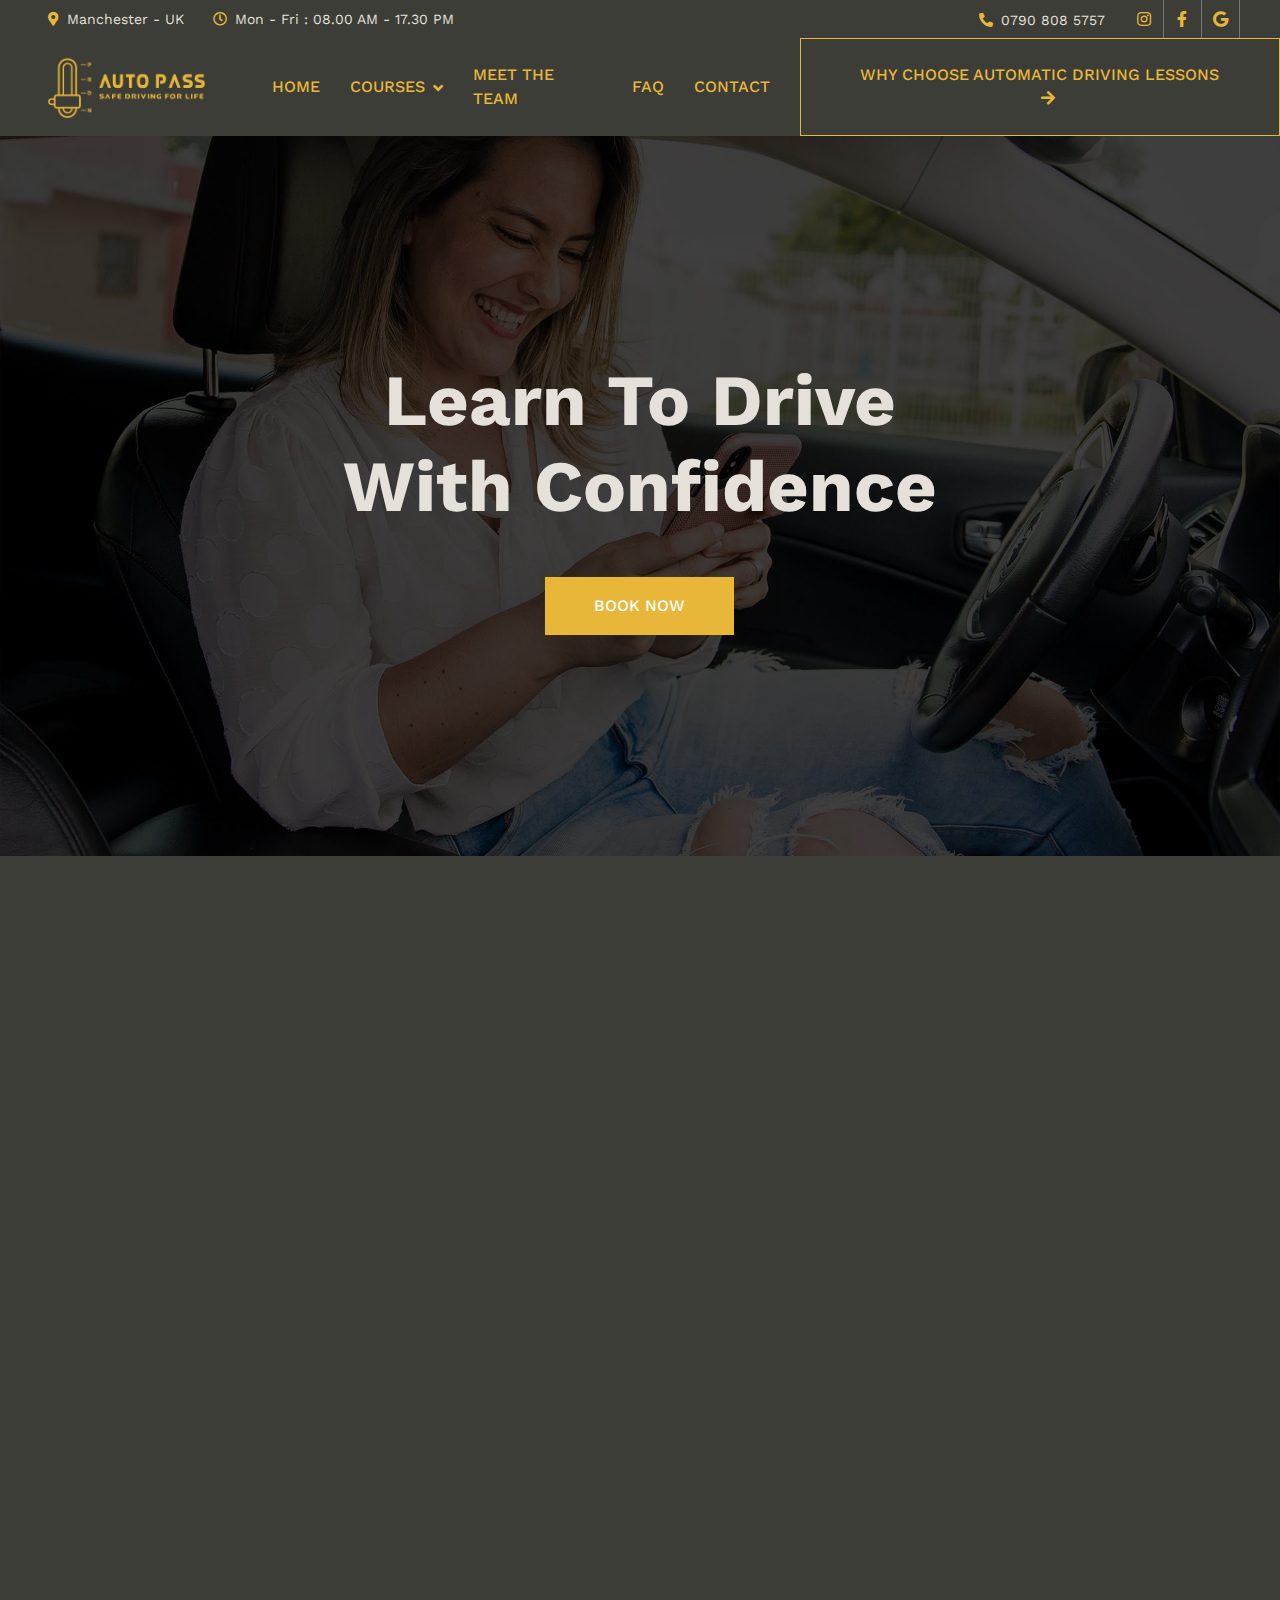
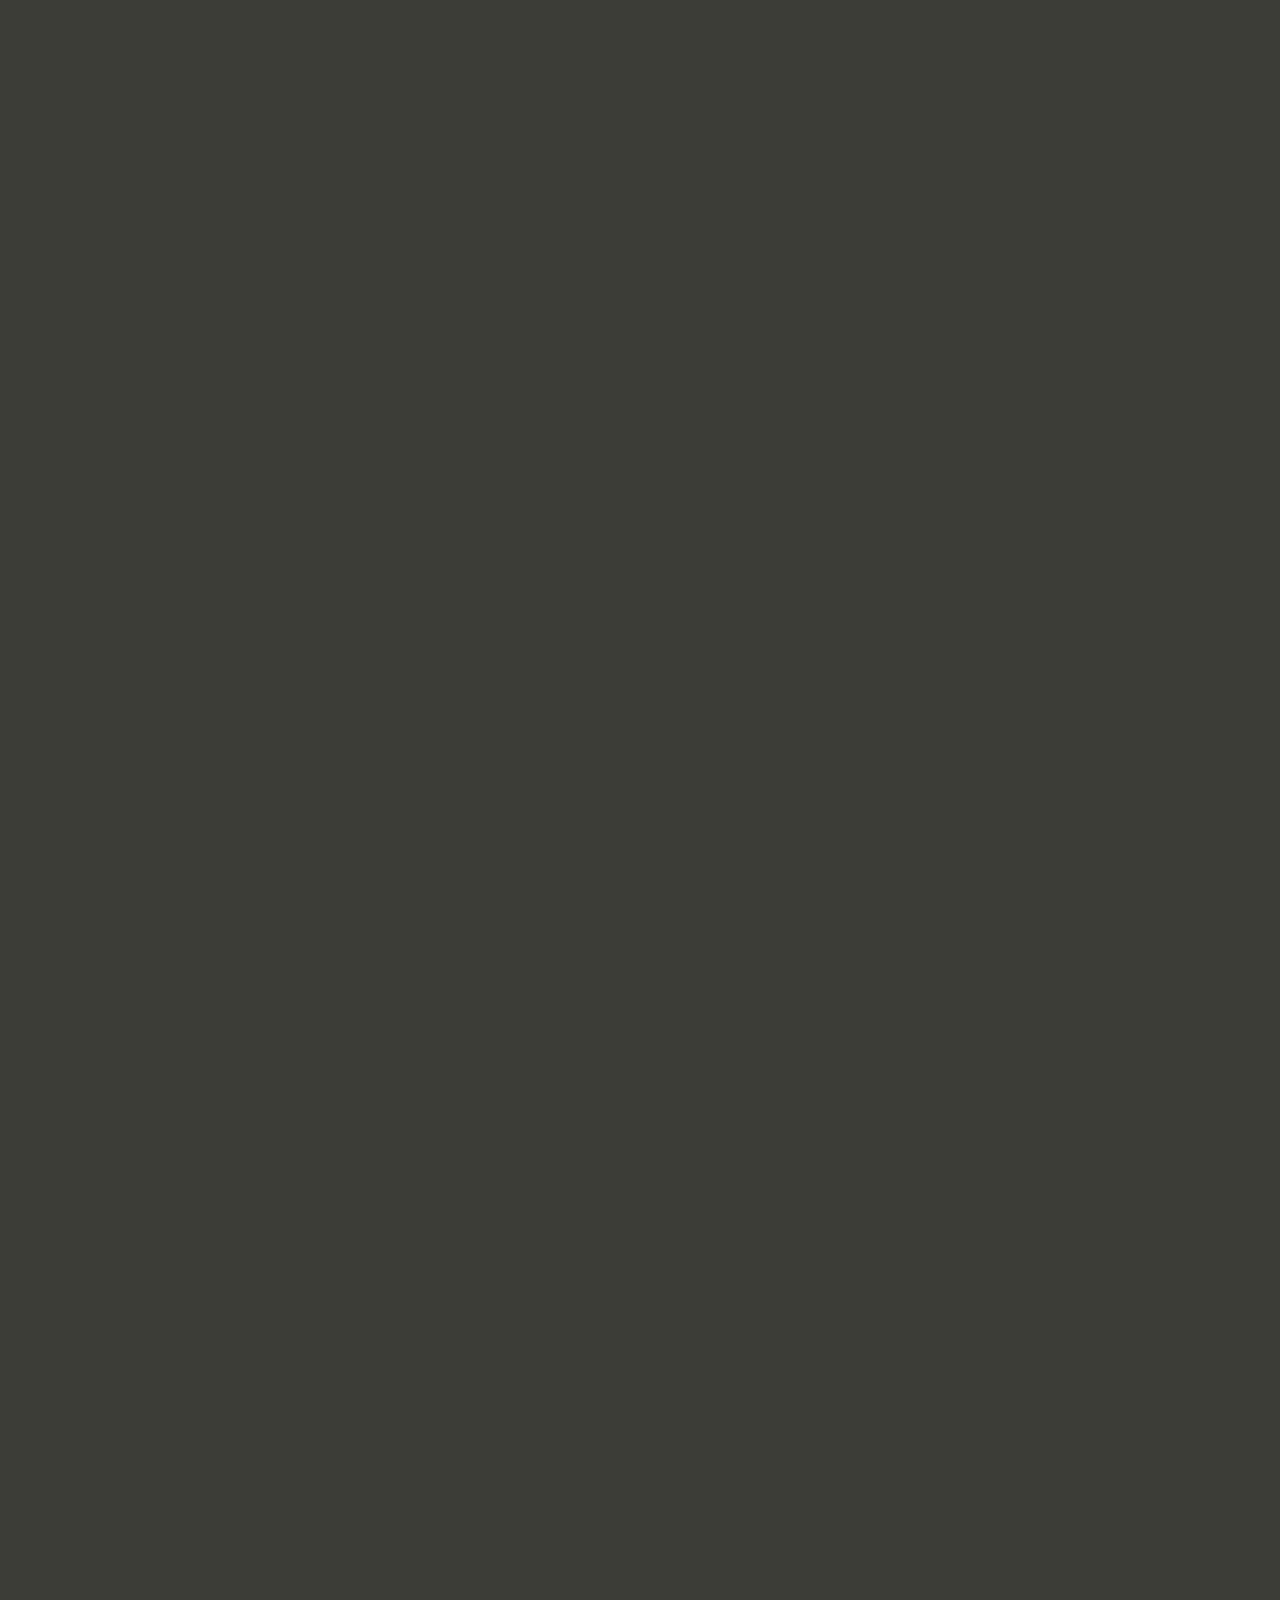
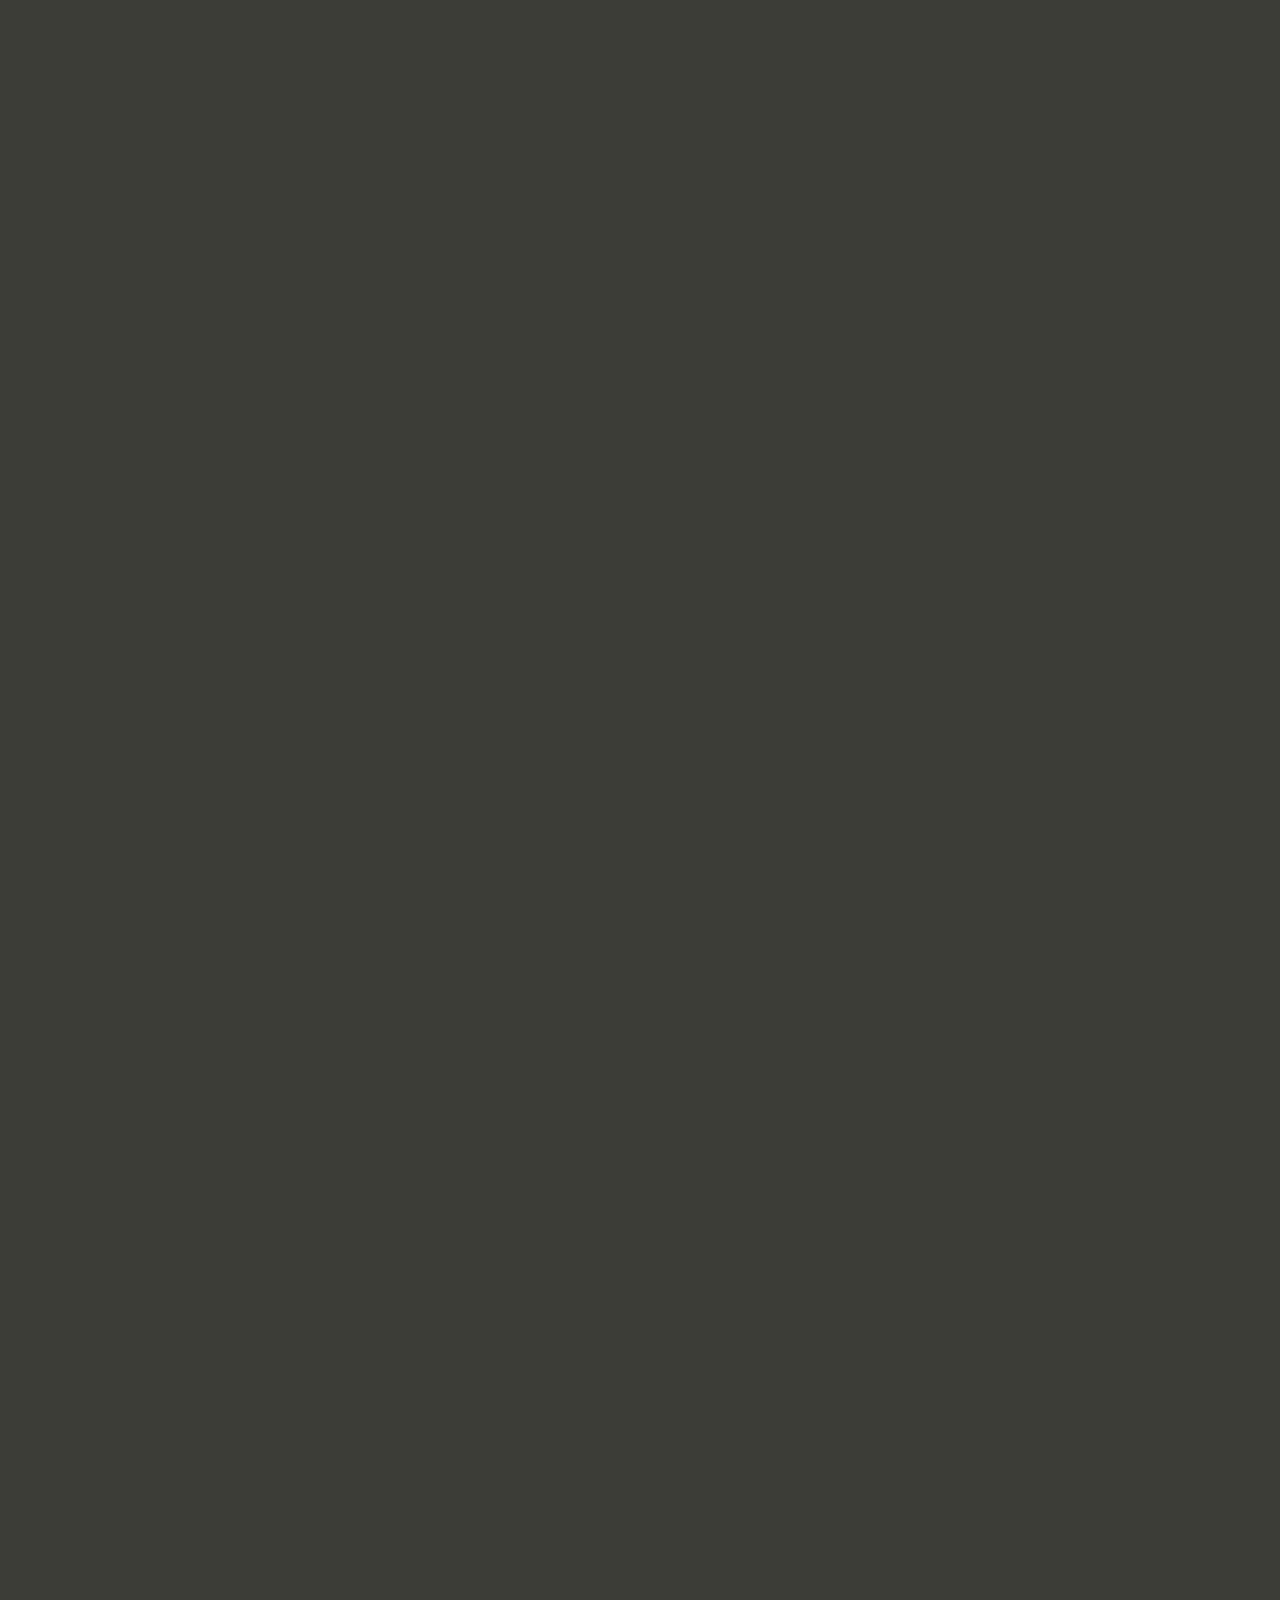
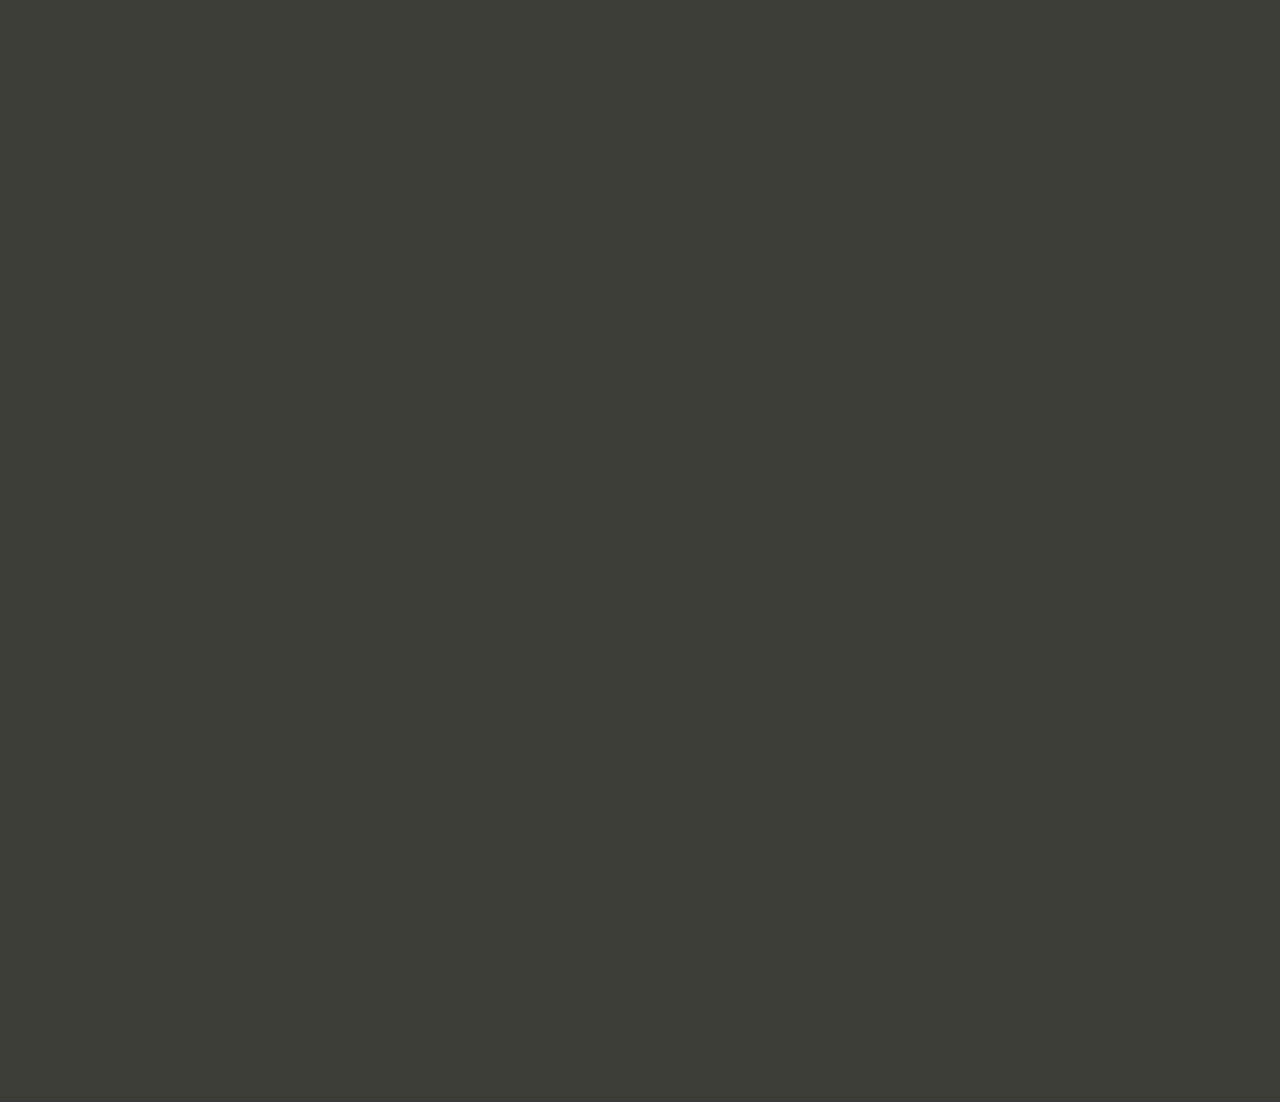
<file: index.html>
<!DOCTYPE html>
<html lang="en">

<head>
    <meta charset="utf-8">
    <title>Auto Pass Ltd</title>
    <meta content="width=device-width, initial-scale=1.0" name="viewport">
    <meta content="" name="keywords">
    <meta content="" name="description">
    <!-- Chrome, Firefox OS and Opera -->
    <meta name="theme-color" content="#3C3D37">
    <!-- Windows Phone -->
    <meta name="msapplication-navbutton-color" content="#3C3D37">
    <!-- iOS Safari -->
    <meta name="apple-mobile-web-app-status-bar-style" content="#3C3D37">   

    <!-- Favicon -->
    <link href="img/logo-fav.png" rel="icon">

    <!-- Google Web Fonts -->
    <link rel="preconnect" href="https://fonts.googleapis.com">
    <link rel="preconnect" href="https://fonts.gstatic.com" crossorigin>
    <link href="https://fonts.googleapis.com/css2?family=Work+Sans:wght@400;500;600;700&display=swap" rel="stylesheet"> 

    <!-- Icon Font Stylesheet -->
    <link href="https://cdnjs.cloudflare.com/ajax/libs/font-awesome/5.10.0/css/all.min.css" rel="stylesheet">
    <link href="https://cdn.jsdelivr.net/npm/bootstrap-icons@1.4.1/font/bootstrap-icons.css" rel="stylesheet">

    <!-- Libraries Stylesheet -->
    <link href="lib/animate/animate.min.css" rel="stylesheet">
    <link href="lib/owlcarousel/assets/owl.carousel.min.css" rel="stylesheet">

    <!-- Customized Bootstrap Stylesheet -->
    <link href="css/bootstrap.min.css" rel="stylesheet">

    <!-- Bootstrap 4 -->
    <script src="https://code.jquery.com/jquery-3.2.1.slim.min.js" integrity="sha384-KJ3o2DKtIkvYIK3UENzmM7KCkRr/rE9/Qpg6aAZGJwFDMVNA/GpGFF93hXpG5KkN" crossorigin="anonymous"></script>
    <script src="https://cdn.jsdelivr.net/npm/popper.js@1.12.9/dist/umd/popper.min.js" integrity="sha384-ApNbgh9B+Y1QKtv3Rn7W3mgPxhU9K/ScQsAP7hUibX39j7fakFPskvXusvfa0b4Q" crossorigin="anonymous"></script>
    <script src="https://cdn.jsdelivr.net/npm/bootstrap@4.0.0/dist/js/bootstrap.min.js" integrity="sha384-JZR6Spejh4U02d8jOt6vLEHfe/JQGiRRSQQxSfFWpi1MquVdAyjUar5+76PVCmYl" crossorigin="anonymous"></script>

    <!-- Template Stylesheet -->
    <link href="css/style.css" rel="stylesheet">
</head>

<body>
    <header>
        <!-- Spinner Start -->
        <div id="spinner" class="show bg-white position-fixed translate-middle w-100 vh-100 top-50 start-50 d-flex align-items-center justify-content-center">
            <div class="spinner-grow text-primary" role="status"></div>
        </div>
        <!-- Spinner End -->

        <!-- Topbar Start --->
        <div class="container-fluid bg-dark text-light p-0">
            <div class="row gx-0 d-none d-lg-flex">
                <div class="col-lg-7 px-5 text-start">
                    <div class="h-100 d-inline-flex align-items-center me-4">
                        <small class="fa fa-map-marker-alt text-primary me-2"></small>
                        <small>Manchester - UK</small>
                    </div>
                    <div class="h-100 d-inline-flex align-items-center">
                        <small class="far fa-clock text-primary me-2"></small>
                        <small>Mon - Fri : 08.00 AM - 17.30 PM</small>
                    </div>
                </div>
                <div class="col-lg-5 px-5 text-end">
                    <div class="h-100 d-inline-flex align-items-center me-4">
                        <small class="fa fa-phone-alt text-primary me-2"></small>
                        <small>0790 808 5757</small>
                    </div>
                    <div class="h-100 d-inline-flex align-items-center mx-n2">
                        <a class="btn btn-square btn-link rounded-0 border-0 border-end border-secondary" href="https://www.instagram.com/autopass.driving.school/?igshid=ZDdkNTZiNTM%3D" target="_blank"><i class="fab fa-instagram"></i></a>
                        <a class="btn btn-square btn-link rounded-0 border-0 border-end border-secondary" href="https://www.facebook.com/profile.php?id=100095181604086" target="_blank"><i class="fab fa-facebook-f"></i></a>
                        <a class="btn btn-square btn-link rounded-0 border-0 border-end border-secondary" href="https://g.co/kgs/xVP8WA" target="_blank"><i class="fab fa-google"></i></a>
                    </div>
                </div>
            </div>
        </div>
        <!-- Topbar End -->

        <!-- Navbar Start -->
        <nav id="navbar" class="navbar navbar-expand-lg bg-dark navbar-light sticky-top p-0">
            <a href="/" class="navbar-brand d-flex align-items-center px-4 pb-2 px-lg-5">
                <img src="img/logo.png" style="width: 160px; height: auto;">
            </a>
            <button type="button" class="navbar-toggler me-4" data-bs-toggle="collapse" data-bs-target="#navbarCollapse">
                <span class="navbar-toggler-icon"></span>
            </button>
            <div class="collapse navbar-collapse" id="navbarCollapse">
                <div class="navbar-nav ms-auto p-4 p-lg-0">
                    <a href="/" class="nav-item nav-link d-flex align-items-center">Home</a>
                    <div class="nav-item dropdown dropdown-non-mobile">
                        <a href="#" class="nav-link dropdown-toggle" data-bs-toggle="dropdown">Courses</a>
                        <div class="dropdown-menu bg-dark m-0">
                            <a href="automatic-car-course" class="dropdown-item">Automatic Car Course</a>
                            <a href="intensive-car-course" class="dropdown-item">Intensive Car Course</a>
                            <a href="further-tailored-packages" class="dropdown-item">Further Tailored Packages</a>
                        </div>
                    </div>
                    <a href="meet-the-team" class="nav-item nav-link d-flex align-items-center">Meet The Team</a>
                    <a href="faq" class="nav-item nav-link d-flex align-items-center">FAQ</a>
                    <a href="contact" class="nav-item nav-link d-flex align-items-center">Contact</a>
                    <a href="why-choose-automatic-driving-lessons" class="nav-item nav-link btn py-4 px-lg-5 me-0 why-choose-us">Why Choose Automatic Driving Lessons<i class="fa fa-arrow-right ms-3"></i></a>
                </div>
            </div>
        </nav>
        <!-- Navbar End -->
    </header>

    <main>
        <!-- Carousel Start -->
        <div class="container-fluid p-0 wow fadeIn" data-wow-delay="0.1s">
            <div id="header-carousel" class="carousel slide" data-bs-ride="carousel">
                <div class="carousel-inner">
                    <div class="carousel-item active">
                        <img class="w-100" src="img/carousel-1.jpg" alt="Image">
                        <div class="carousel-caption">
                            <div class="container">
                                <div class="row justify-content-center">
                                    <div class="col-lg-7">
                                        <h1 class="display-2 text-light mb-5 animated slideInDown">Learn To Drive With Confidence</h1>
                                        <button type="button" class="btn btn-primary py-3 px-3 py-sm-3 px-sm-5" data-toggle="modal" data-target="#book-now">
                                            BOOK NOW
                                        </button>
                                    </div>
                                </div>
                            </div>
                        </div>
                    </div>
                    <div class="carousel-item">
                        <img class="w-100" src="img/carousel-2.jpg" alt="Image">
                        <div class="carousel-caption">
                            <div class="container">
                                <div class="row justify-content-center">
                                    <div class="col-lg-7">
                                        <h1 class="display-2 text-light mb-5 animated slideInDown">Safe Driving Is Our Top Priority</h1>
                                        <button type="button" class="btn btn-primary py-3 px-3 py-sm-3 px-sm-5" data-toggle="modal" data-target="#book-now">
                                            BOOK NOW
                                        </button>
                                    </div>
                                </div>
                            </div>
                        </div>
                    </div>
                </div>
            </div>
        </div>
        <!-- Carousel End -->

        <!-- Courses Start -->
        <div id="courses" class="container-xxl courses my-6 py-6 pb-6">
            <div class="container">
                <div class="text-center mx-auto mb-5 wow fadeInUp" data-wow-delay="0.1s" style="max-width: 500px;">
                    <h6 class="text-primary text-uppercase mb-2">Tranding Courses</h6>
                    <h1 class="display-6 mb-4">Our Courses Upskill You With Driving Training</h1>
                </div>
                <div class="row g-4 justify-content-center">
                    <div class="col-lg-4 col-md-6 wow fadeInUp" data-wow-delay="0.1s">
                        <div class="courses-item d-flex flex-column bg-white overflow-hidden h-100">
                            <div class="text-center p-4 black-bg">
                                <h4 class="py-3 border-bottom border-warning">Automatic Car Course</h4>
                            </div>
                            <div class="position-relative mt-auto black-bg">
                                <img class="p-4 img-fluid" src="img/courses-1.jpg" alt="">
                                <div class="courses-overlay">
                                    <a class="btn btn-outline-primary border-2" href="automatic-car-course">Read More</a>
                                </div>
                            </div>
                        </div>
                    </div>
                    <div class="col-lg-4 col-md-6 wow fadeInUp" data-wow-delay="0.3s">
                        <div class="courses-item d-flex flex-column bg-white overflow-hidden h-100">
                            <div class="text-center p-4 black-bg">
                                <h4 class="py-3 border-bottom border-warning">Intensive Car Course</h4>
                            </div>
                            <div class="position-relative mt-auto black-bg">
                                <img class="p-4 img-fluid" src="img/courses-2.jpg" alt="">
                                <div class="courses-overlay">
                                    <a class="btn btn-outline-primary border-2" href="intensive-car-course">Read More</a>
                                </div>
                            </div>
                        </div>
                    </div>
                    <div class="col-lg-4 col-md-6 wow fadeInUp" data-wow-delay="0.5s">
                        <div class="courses-item d-flex flex-column bg-white overflow-hidden h-100">
                            <div class="text-center p-4 black-bg">
                                <h4 class="py-3 border-bottom border-warning">Further Tailored Packages</h4>
                            </div>
                            <div class="position-relative mt-auto black-bg">
                                <img class="p-4 img-fluid" src="img/courses-3.jpg" alt="">
                                <div class="courses-overlay">
                                    <a class="btn btn-outline-primary border-2" href="further-tailored-packages">Read More</a>
                                </div>
                            </div>
                        </div>
                    </div>
                    <div id="make-appointment"></div>
                    <div class="col-lg-8 my-6 mb-0 wow fadeInUp" data-wow-delay="0.1s">
                        <div class="bg-primary text-center p-4">
                            <h1 class="my-4 make-appointment-h1">Make Appointment</h1>
                            <form action="https://formsubmit.co/autopass.ds@gmail.com" method="POST">
                                <input type="hidden" name="_captcha" value="true">
                                <input type="hidden" name="_next" value="https://www.autopassltd.com/thank-you">
                                <input type="hidden" name="Message from 'Make Appointment' form">
                                <div class="row g-3">
                                    <div class="col-12">
                                        <div class="form-floating">
                                            <input type="text" class="form-control border-0" id="gname" name="Name" placeholder="Your Name">
                                            <label for="gname">Your Name</label>
                                        </div>
                                    </div>
                                    <div class="col-12">
                                        <div class="form-floating">
                                            <input type="email" class="form-control border-0" id="gmail" name="Email" placeholder="Email">
                                            <label for="gmail">Your Email</label>
                                        </div>
                                    </div>
                                    <div class="col-12">
                                        <div class="form-floating">
                                            <input type="text" class="form-control border-0" id="cname" name="Subject" placeholder="Subject">
                                            <label for="cname">Subject</label>
                                        </div>
                                    </div>
                                    <div class="col-12">
                                        <div class="form-floating">
                                            <textarea class="form-control border-0" id="message" style="height: 100px" name="Message" placeholder="Message"></textarea>
                                            <label for="message">Message</label>
                                        </div>
                                    </div>
                                    <div class="col-12">
                                        <button class="btn btn-dark w-100 py-3" type="submit">Submit</button>
                                    </div>
                                </div>
                            </form>
                        </div>
                    </div>
                </div>
            </div>
        </div>
        <!-- Courses End -->

        <!-- About Start -->
        <div class="container-xxl py-6">
            <div class="container">
                <div class="row g-5">
                    <div class="col-lg-6 wow fadeInUp" data-wow-delay="0.1s">
                        <div class="position-relative overflow-hidden h-100" style="min-height: 400px;">
                            <img class="position-absolute w-100 h-100" src="img/about-1.jpg" alt="" style="object-fit: cover;">
                        </div>
                    </div>
                    <div class="col-lg-6 wow fadeInUp" data-wow-delay="0.5s">
                        <div class="h-100">
                            <h6 class="text-primary text-uppercase mb-2">About Us</h6>
                            <h1 class="display-6 mb-4">We Help Students To Pass Test & Get A License On The First Try</h1>
                            <p>Wife (Zizi) and I (Moe) established Auto Pass Driving School, for automatic car driving tuition, because we are passionate about safe driving and public safety.</p>
                            <p>In addition to driving tuition being our full-time job, we feel so rewarded when helping drivers pass their practical driving tests, as getting a licence for many would be life changing, but more importantly, we are so pleased to prepare our students to be safe drivers for life.</p>
                            <p>We are a small local firm that really cares about its reputation within our small community, so you'll be getting the best tuition, giving every single customer our 100% dedication and knowledge, compared to larger, commercialised franchises that only care about money and prolonging your tuition time unnecessarily.</p>
                            <p>We will help you pass very safely as quickly and efficiently as possible, providing you with the best, value for money, service.</p>
                            <p class="mb-4">We are very patient and always aim to create a relaxed learning atmosphere because this is how we achieve great results and maintain our high pass rates.</p>
                            <div class="row g-2 mb-4 pb-2">
                                <div class="col-sm-6">
                                    <i class="fa fa-check text-primary me-2"></i>Fully Licensed
                                </div>
                                <div class="col-sm-6">
                                    <i class="fa fa-check text-primary me-2"></i>Further Tailored Packages
                                </div>
                                <div class="col-sm-6">
                                    <i class="fa fa-check text-primary me-2"></i>Afordable Fee 
                                </div>
                                <div class="col-sm-6">
                                    <i class="fa fa-check text-primary me-2"></i>Best Trainers
                                </div>
                            </div>
                        </div>
                    </div>
                </div>
            </div>
        </div>
        <!-- About End -->

        <!-- Features Start -->
        <div class="container-xxl py-6 mb-3">
            <div class="container">
                <div class="row g-5">
                    <div class="col-lg-6 wow fadeInUp" data-wow-delay="0.1s">
                        <h6 class="text-primary text-uppercase mb-2">Why Choose Us!</h6>
                        <h1 class="display-6 mb-4">Best Driving Training Agency In Your City</h1>
                        <div class="row gy-5 gx-4">
                            <div class="col-sm-6 wow fadeIn" data-wow-delay="0.1s">
                                <div class="d-flex align-items-center mb-3">
                                    <div class="flex-shrink-0 btn-square bg-primary me-3">
                                        <i class="fa fa-check text-white"></i>
                                    </div>
                                    <h5 class="mb-0">Choice of Male or Female Instructor</h5>
                                </div>
                            </div>
                            <div class="col-sm-6 wow fadeIn" data-wow-delay="0.2s">
                                <div class="d-flex align-items-center mb-3">
                                    <div class="flex-shrink-0 btn-square bg-primary me-3">
                                        <i class="fa fa-check text-white"></i>
                                    </div>
                                    <h5 class="mb-0">Home or Work pick-ups and Drop-offs</h5>
                                </div>
                            </div>
                            <div class="col-sm-6 wow fadeIn" data-wow-delay="0.3s">
                                <div class="d-flex align-items-center mb-3">
                                    <div class="flex-shrink-0 btn-square bg-primary me-3">
                                        <i class="fa fa-check text-white"></i>
                                    </div>
                                    <h5 class="mb-0">Automatic Driving Lessons</h5>
                                </div>
                            </div>
                            <div class="col-sm-6 wow fadeIn" data-wow-delay="0.4s">
                                <div class="d-flex align-items-center mb-3">
                                    <div class="flex-shrink-0 btn-square bg-primary me-3">
                                        <i class="fa fa-check text-white"></i>
                                    </div>
                                    <h5 class="mb-0">Intensive Driving Courses</h5>
                                </div>
                            </div>
                            <div class="col-sm-6 wow fadeIn" data-wow-delay="0.4s">
                                <div class="d-flex align-items-center mb-3">
                                    <div class="flex-shrink-0 btn-square bg-primary me-3">
                                        <i class="fa fa-check text-white"></i>
                                    </div>
                                    <h5 class="mb-0">Refresher lessons for full or international license holders</h5>
                                </div>
                            </div>
                            <div class="col-sm-6 wow fadeIn" data-wow-delay="0.4s">
                                <div class="d-flex align-items-center mb-3">
                                    <div class="flex-shrink-0 btn-square bg-primary me-3">
                                        <i class="fa fa-check text-white"></i>
                                    </div>
                                    <h5 class="mb-0">Pass Plus courses on request</h5>
                                </div>
                            </div>
                        </div>
                    </div>
                    <div class="col-lg-6 wow fadeInUp" data-wow-delay="0.5s">
                        <div class="position-relative overflow-hidden pe-5 pt-5 h-100" style="min-height: 400px;">
                            <img class="position-absolute w-100 h-100" src="img/best-driving-training.jpg" alt="" style="object-fit: cover;">
                        </div>
                    </div>
                </div>
            </div>
        </div>
        <!-- Features End -->

        <!-- Testimonial Start -->
        <div class="container-xxl py-6">
            <div class="container">
                <div class="text-center mx-auto mb-5 wow fadeInUp" data-wow-delay="0.1s" style="max-width: 500px;">
                    <h6 class="text-primary text-uppercase mb-2">Testimonial</h6>
                    <h1 class="display-6 mb-4">What Our Clients Say!</h1>
                </div>
                <div class="row justify-content-center">
                    <div class="col-lg-8 wow fadeInUp" data-wow-delay="0.1s">
                        <div class="owl-carousel testimonial-carousel">
                            <div class="testimonial-item text-center">
                                <div class="position-relative mb-5">
                                    <img class="img-fluid rounded-circle mx-auto" src="img/Saoirse-Roulston.jpg" alt="Girl with driving diploma in hand">
                                    <div class="position-absolute top-100 start-50 translate-middle d-flex align-items-center justify-content-center bg-white rounded-circle" style="width: 60px; height: 60px;">
                                        <i class="fa fa-quote-left fa-2x text-primary"></i>
                                    </div>
                                </div>
                                <p class="fs-4">Moe was an amazing driving instructor as he went above and beyond for me when teaching to ensure I passed my test! Enjoyed my time on lessons, really recommend 😊</p>
                                <hr class="w-25 mx-auto">
                                <h5>Saoirse Roulston</h5>
                                <span>🌟🌟🌟🌟🌟</span>
                            </div>
                            <div class="testimonial-item text-center">
                                <div class="position-relative mb-5">
                                    <img class="img-fluid rounded-circle mx-auto" src="img/Abbie-Rigbie.jpg" alt="Girl with driving diploma in hand">
                                    <div class="position-absolute top-100 start-50 translate-middle d-flex align-items-center justify-content-center bg-white rounded-circle" style="width: 60px; height: 60px;">
                                        <i class="fa fa-quote-left fa-2x text-primary"></i>
                                    </div>
                                </div>
                                <p class="fs-4">I just passed my driving test this morning and I couldn’t have done it without the support and high quality of my instructor Zainab! I highly recommend auto pass driving school to anyone and everyone wanting to start their driving journey, really could not recommend enough!</p>
                                <hr class="w-25 mx-auto">
                                <h5>Abbie Rigby</h5>
                                <span>🌟🌟🌟🌟🌟</span>
                            </div>
                            <div class="testimonial-item text-center">
                                <div class="position-relative mb-5">
                                    <img class="img-fluid rounded-circle mx-auto" src="img/Youssef.Tarek500.jpg" alt="Man with driving diploma in hand">
                                    <div class="position-absolute top-100 start-50 translate-middle d-flex align-items-center justify-content-center bg-white rounded-circle" style="width: 60px; height: 60px;">
                                        <i class="fa fa-quote-left fa-2x text-primary"></i>
                                    </div>
                                </div>
                                <p class="fs-4">
                                    I passed from the first time with ZERO minors in West Didsbury. One of the best instructors honestly and a nice personality. Thank you guys 🙏🏻</p>
                                <hr class="w-25 mx-auto">
                                <h5>Youssef Tarek</h5>
                                <span>🌟🌟🌟🌟🌟</span>
                            </div>
                            <div class="testimonial-item text-center">
                                <div class="position-relative mb-5">
                                    <img class="img-fluid rounded-circle mx-auto" src="img/Kade-Griffiths400.jpg" alt="Man with driving diploma in hand">
                                    <div class="position-absolute top-100 start-50 translate-middle d-flex align-items-center justify-content-center bg-white rounded-circle" style="width: 60px; height: 60px;">
                                        <i class="fa fa-quote-left fa-2x text-primary"></i>
                                    </div>
                                </div>
                                <p class="fs-4">
                                    Moe helped me pass first time. Without a doubt the best instructor I have come across. Got me a pass FIRST time in 10 hours. Top bloke and top instructor. Very highly recommended.</p>
                                <hr class="w-25 mx-auto">
                                <h5>Kade Griffith</h5>
                                <span>🌟🌟🌟🌟🌟</span>
                            </div>
                            <div class="testimonial-item text-center">
                                <div class="position-relative mb-5">
                                    <img class="img-fluid rounded-circle mx-auto" src="img/C-J-Solomons400.jpg" alt="Man with driving diploma in hand">
                                    <div class="position-absolute top-100 start-50 translate-middle d-flex align-items-center justify-content-center bg-white rounded-circle" style="width: 60px; height: 60px;">
                                        <i class="fa fa-quote-left fa-2x text-primary"></i>
                                    </div>
                                </div>
                                <p class="fs-4">Wow wow wow!! I just passed my driving test.
                                    I am so so happy. Mohanad is a great guy. Thank u so much for your support and advice, that really helped. I would give him 1 million stars 👌
                                    If you want to pass your driving test ASAP, just hit Auto pass driving school and you won’t regret it. Let me zoom off 😀😀
                                    Cheers!</p>
                                <hr class="w-25 mx-auto">
                                <h5>C J Solomons</h5>
                                <span>🌟🌟🌟🌟🌟</span>
                            </div>
                        </div>
                    </div>
                </div>
            </div>
        </div>
        <!-- Testimonial End -->
    </main> 
    <footer>
        <!-- Footer Start -->
        <div class="container-fluid bg-dark text-light footer my-6 mb-0 py-6 wow fadeIn" data-wow-delay="0.1s">
            <div class="container">
                <div class="row g-5">
                    <div class="col-lg-3 col-md-6 pt-2">
                        <div class="d-flex align-items-baseline  mb-3 footer-logos">
                            <a href="/" class="d-flex align-items-baseline justify-content-center">
                                <img src="img/logo.png" style="width: 180px; height: auto;">
                            </a>
                        </div>
                        <div class="d-flex align-items-center footer-logos">
                            <a class="me-4" href="https://www.gov.uk/government/organisations/driver-and-vehicle-standards-agency" target="_blank"><img src="img/Auto-pass_Driver-approved.svg" alt="" style="width: 80px; height: auto"></a>
                            <a class="" href="https://www.driving.org/" target="_blank"><img src="img/Auto-pass_DIA-member.svg" alt="" style="width: 80px; height: auto"></a>
                        </div>
                    </div>
                    <div class="col-lg-3 col-md-6">
                        <h4 class="text-light mb-4">Courses</h4>
                        <a class="btn btn-link" href="automatic-car-course">Automatic Car Course</a>
                        <a class="btn btn-link" href="intensive-car-course">Intensive Car Course</a>
                        <a class="btn btn-link" href="further-tailored-packages">Further Tailored Packages</a>
                        <a class="btn btn-link" href="why-choose-automatic-driving-lessons">Why Choose Automatic Driving Lessons</a>
                    </div>
                    <div class="col-lg-3 col-md-6">
                        <h4 class="text-light mb-4">Links</h4>
                        <a class="btn btn-link" href="/">Home</a>
                        <a class="btn btn-link" href="meet-the-team">Meet The Team</a>
                        <a class="btn btn-link" href="faq">FAQ</a>
                        <a class="btn btn-link" href="contact">Contact</a>
                    </div>
                    <div class="col-lg-3 col-md-6 socials">
                        <h4 class="text-light mb-4">Contact Us</h4>
                        <p class="mb-2"><i class="fa fa-map-marker-alt me-3"></i>Manchester - UK</p>
                        <p class="mb-2"><i class="fa fa-phone-alt me-3"></i>0790 808 5757</p>
                        <p class="mb-2"><i class="fa fa-envelope me-3"></i>autopass.ds@gmail.com</p>
                        <div class="d-flex pt-2">
                            <a class="btn btn-square btn-outline-light me-2" href="https://www.instagram.com/autopass.driving.school/?igshid=ZDdkNTZiNTM%3D" target="_blank"><i class="fab fa-instagram"></i></a>
                            <a class="btn btn-square btn-outline-light me-2" href="https://www.facebook.com/profile.php?id=100095181604086"><i class="fab fa-facebook-f"></i></a>
                            <a class="btn btn-square btn-outline-light me-2" href="https://g.co/kgs/xVP8WA"><i class="fab fa-google"></i></a>
                        </div>
                    </div>
                </div>
            </div>
        </div>
        <!-- Footer End -->

        <!-- Copyright Start -->
        <div class="container-fluid copyright text-light py-4 wow fadeIn" data-wow-delay="0.1s">
            <div class="container">
                <div class="row">
                    <div class="col-md-6 text-center text-md-start mb-3 mb-md-0">
                        &copy; <a href="index.html">Auto Pass Ltd</a>, All Right Reserved.
                    </div>
                    <div class="col-md-6 text-center text-md-end">
                        <!--/*** This template is free as long as you keep the footer author’s credit link/attribution link/backlink. If you'd like to use the template without the footer author’s credit link/attribution link/backlink, you can purchase the Credit Removal License from "https://htmlcodex.com/credit-removal". Thank you for your support. ***/-->
                        Designed By <a href="https://htmlcodex.com">HTML Codex</a>
                    </div>
                </div>
            </div>
        </div>
        <!-- Copyright End -->

        <!-- Back to Top -->
        <a href="#" class="btn btn-lg btn-primary back-to-top"><i class="bi bi-arrow-up"></i></a>
    </footer>

    <!-- Book Now Modal Start -->
    <div class="modal fade" id="book-now" tabindex="-1" role="dialog" aria-labelledby="Book-Now" aria-hidden="true">
        <div class="modal-dialog modal-lg" role="document">
          <div class="modal-content text-center p-4 bg-primary">
            <h1 class="my-4 make-appointment-h1">Make Appointment</h1>
            <form action="https://formsubmit.co/autopass.ds@gmail.com" method="POST">
                <input type="hidden" name="_captcha" value="true">
                <input type="hidden" name="_next" value="https://www.autopassltd.com/thank-you">
                <input type="hidden" name="Message from 'Make Appointment' form">
                <div class="modal-body">
                    <div class="row g-3">
                        <div class="col-12">
                            <div class="form-floating">
                                <input type="text" class="form-control border-0" id="gname" name="Name" placeholder="Your Name">
                                <label for="gname">Your Name</label>
                            </div>
                        </div>
                        <div class="col-12">
                            <div class="form-floating">
                                <input type="email" class="form-control border-0" id="gmail" name="Email" placeholder="Email">
                                <label for="gmail">Your Email</label>
                            </div>
                        </div>
                        <div class="col-12">
                            <div class="form-floating">
                                <input type="text" class="form-control border-0" id="cname" name="Subject" placeholder="Subject">
                                <label for="cname">Subject</label>
                            </div>
                        </div>
                        <div class="col-12">
                            <div class="form-floating">
                                <textarea class="form-control border-0" id="message" style="height: 100px" name="Message" placeholder="Message"></textarea>
                                <label for="message">Message</label>
                            </div>
                        </div>
                    </div>
                </div>
                <div class="d-flex justify-content-between col-12">
                    <button type="button" class="btn btn-secondary w-50 py-3" data-dismiss="modal">Close</button>
                    <button type="submit" class="btn btn-dark w-50 py-3">Submit</button>
                </div>
            </form>
          </div>
        </div>
    </div>
    <!-- Book Now Modal End -->
    
    <!-- JavaScript Libraries -->
    <script src="https://code.jquery.com/jquery-3.4.1.min.js"></script>
    <script src="https://cdn.jsdelivr.net/npm/bootstrap@5.0.0/dist/js/bootstrap.bundle.min.js"></script>
    <script src="lib/wow/wow.min.js"></script>
    <script src="lib/easing/easing.min.js"></script>
    <script src="lib/waypoints/waypoints.min.js"></script>
    <script src="lib/owlcarousel/owl.carousel.min.js"></script>

    <!-- Template Javascript -->
    <script src="js/main.js"></script>
    <!-- Start of Glassix WhatsApp Widget -->
    <script>
        var stringifiedOptions = `{"numbers":[{"number":"447908085757","name":"Customer Support","subtitle":"Contact us 24/7"}],"left":false,"ltr":true,"popupText":"Need help?\nChat with us on WhatsApp","title":"Hi There 👋","subTitle":"Click to start a conversation"}`;
        var glassixWidgetOptions = JSON.parse(stringifiedOptions.replace(/\n/g, '\\n'));
        !function (t) { var e = function () { window.requirejs && !window.whatsAppWidgetClient && (requirejs.config({ paths: { GlassixWhatsAppWidgetClient: "https://cdn.glassix.com/clients/whatsapp.widget.1.2.min.js" } }), require(["GlassixWhatsAppWidgetClient"], function (t) { window.whatsAppWidgetClient = new t(window.glassixWidgetOptions), whatsAppWidgetClient.attach() })), window.GlassixWhatsAppWidgetClient && "function" == typeof window.GlassixWhatsAppWidgetClient ? (window.whatsAppWidgetClient = new GlassixWhatsAppWidgetClient(t), whatsAppWidgetClient.attach()) : i() }, i = function () { a.onload = e, a.src = "https://cdn.glassix.net/clients/whatsapp.widget.1.2.min.js", s && s.parentElement && s.parentElement.removeChild(s), n.parentNode.insertBefore(a, n) }, n = document.getElementsByTagName("script")[0], s = document.createElement("script"); s.async = !0, s.type = "text/javascript", s.crossorigin = "anonymous", s.id = "glassix-whatsapp-widget-script"; var a = s.cloneNode(); s.onload = e, s.src = "https://cdn.glassix.com/clients/whatsapp.widget.1.2.min.js", !document.getElementById(s.id) && document.body && (n.parentNode.insertBefore(s, n), s.onerror = i) }(glassixWidgetOptions);
    </script>
    <!-- End of Glassix WhatsApp Widget -->
</body>

</html>
</file>
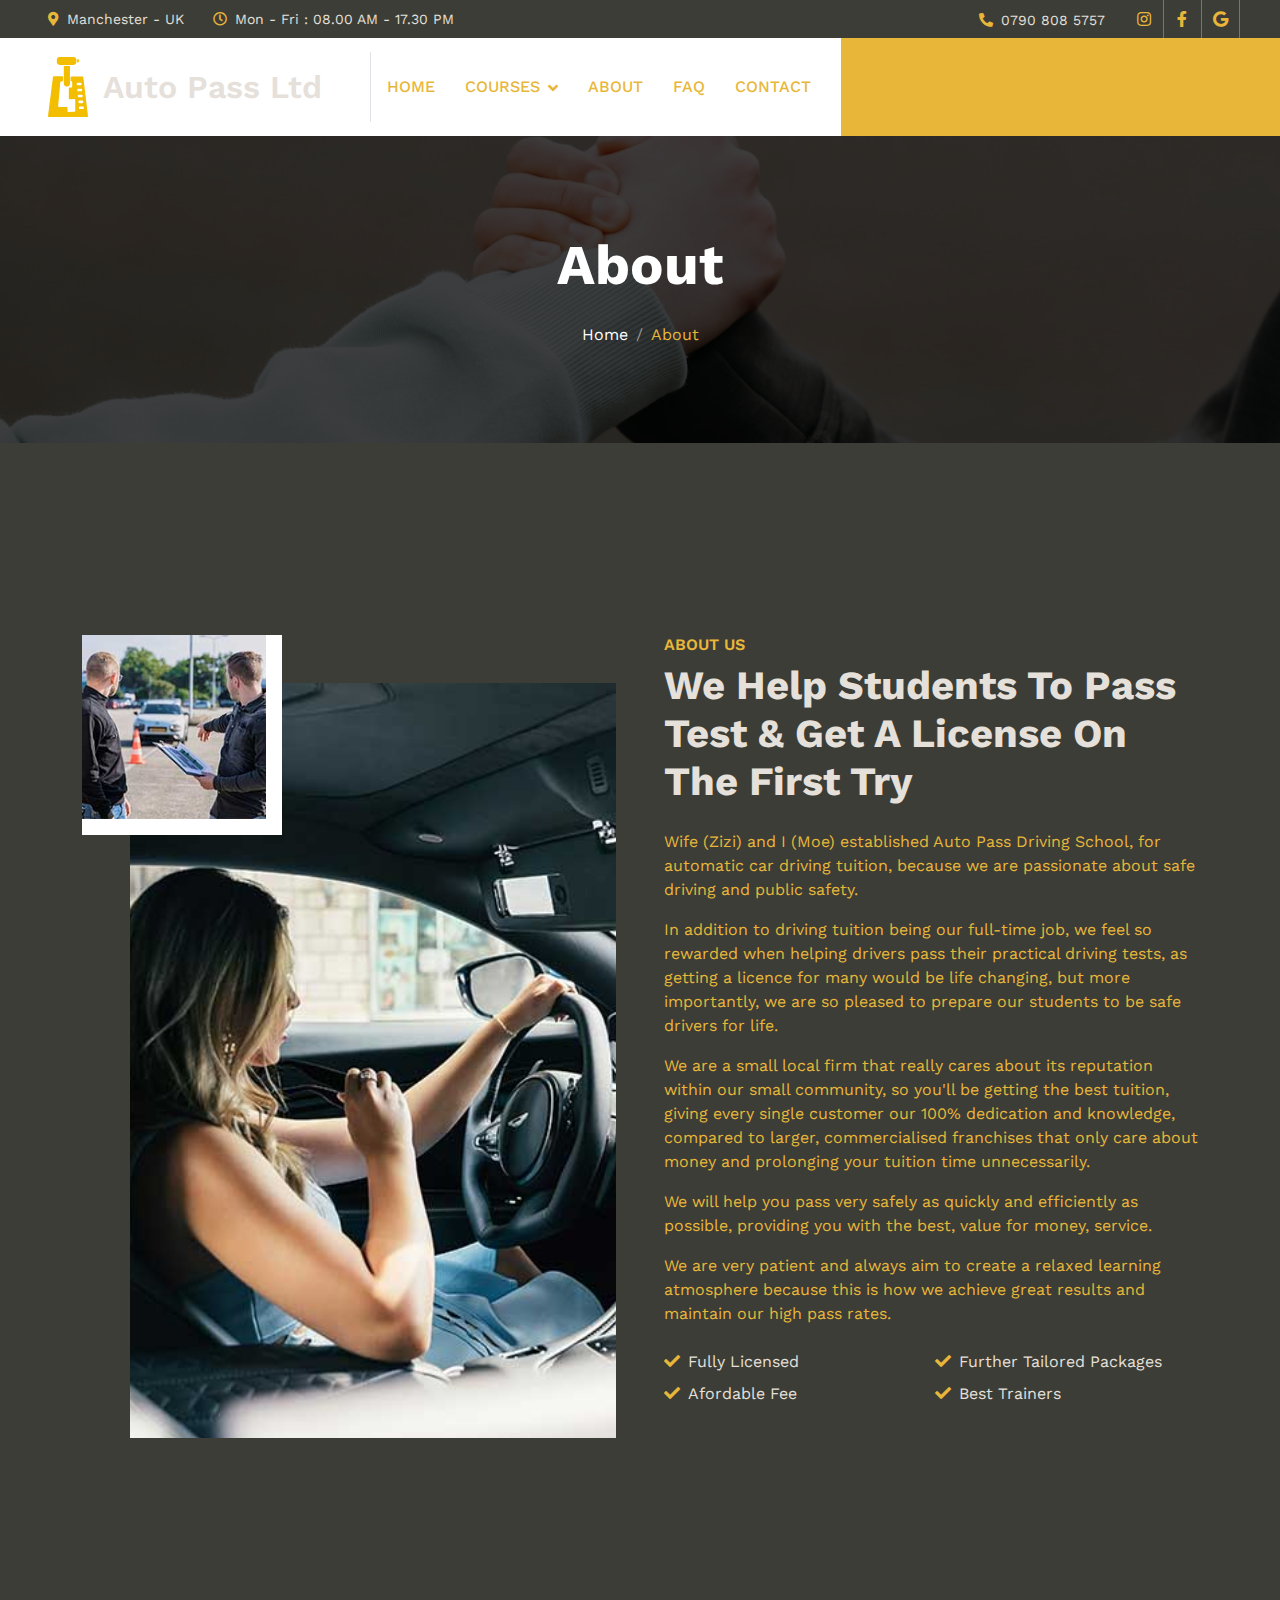
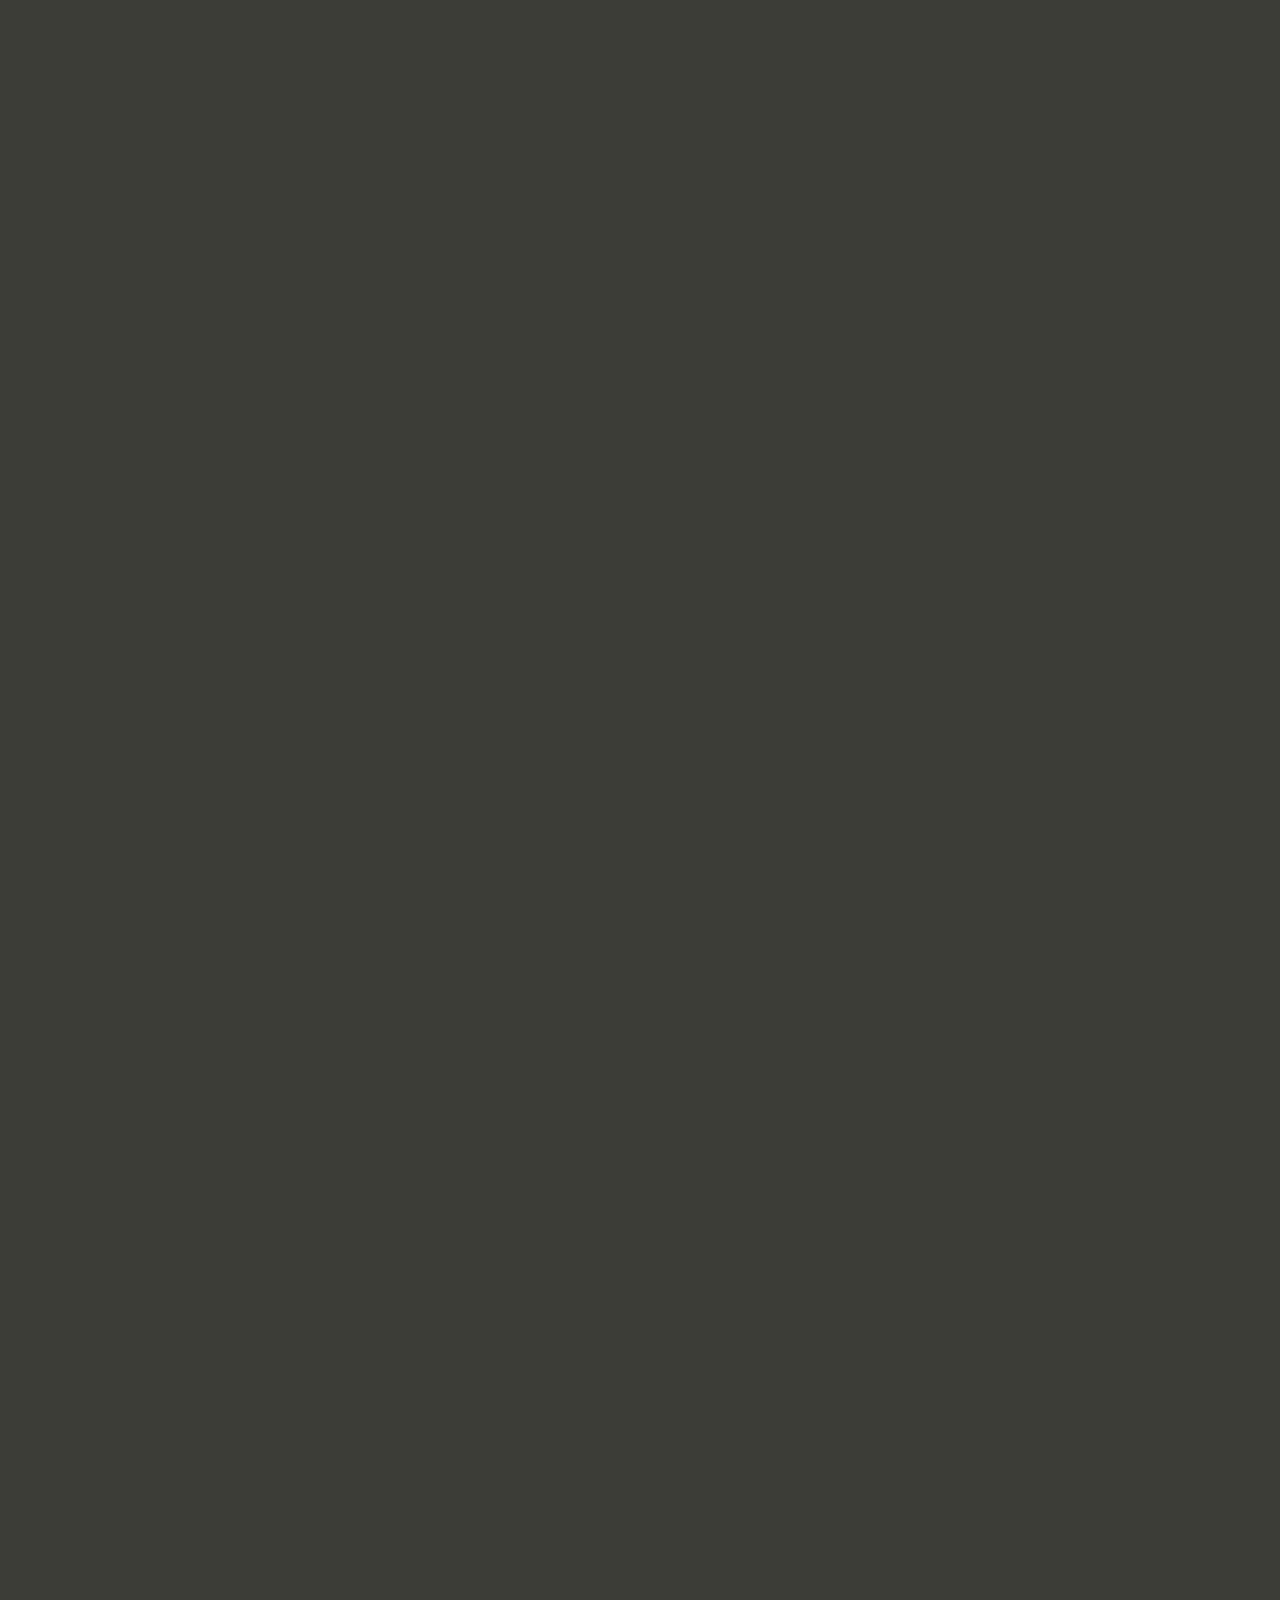
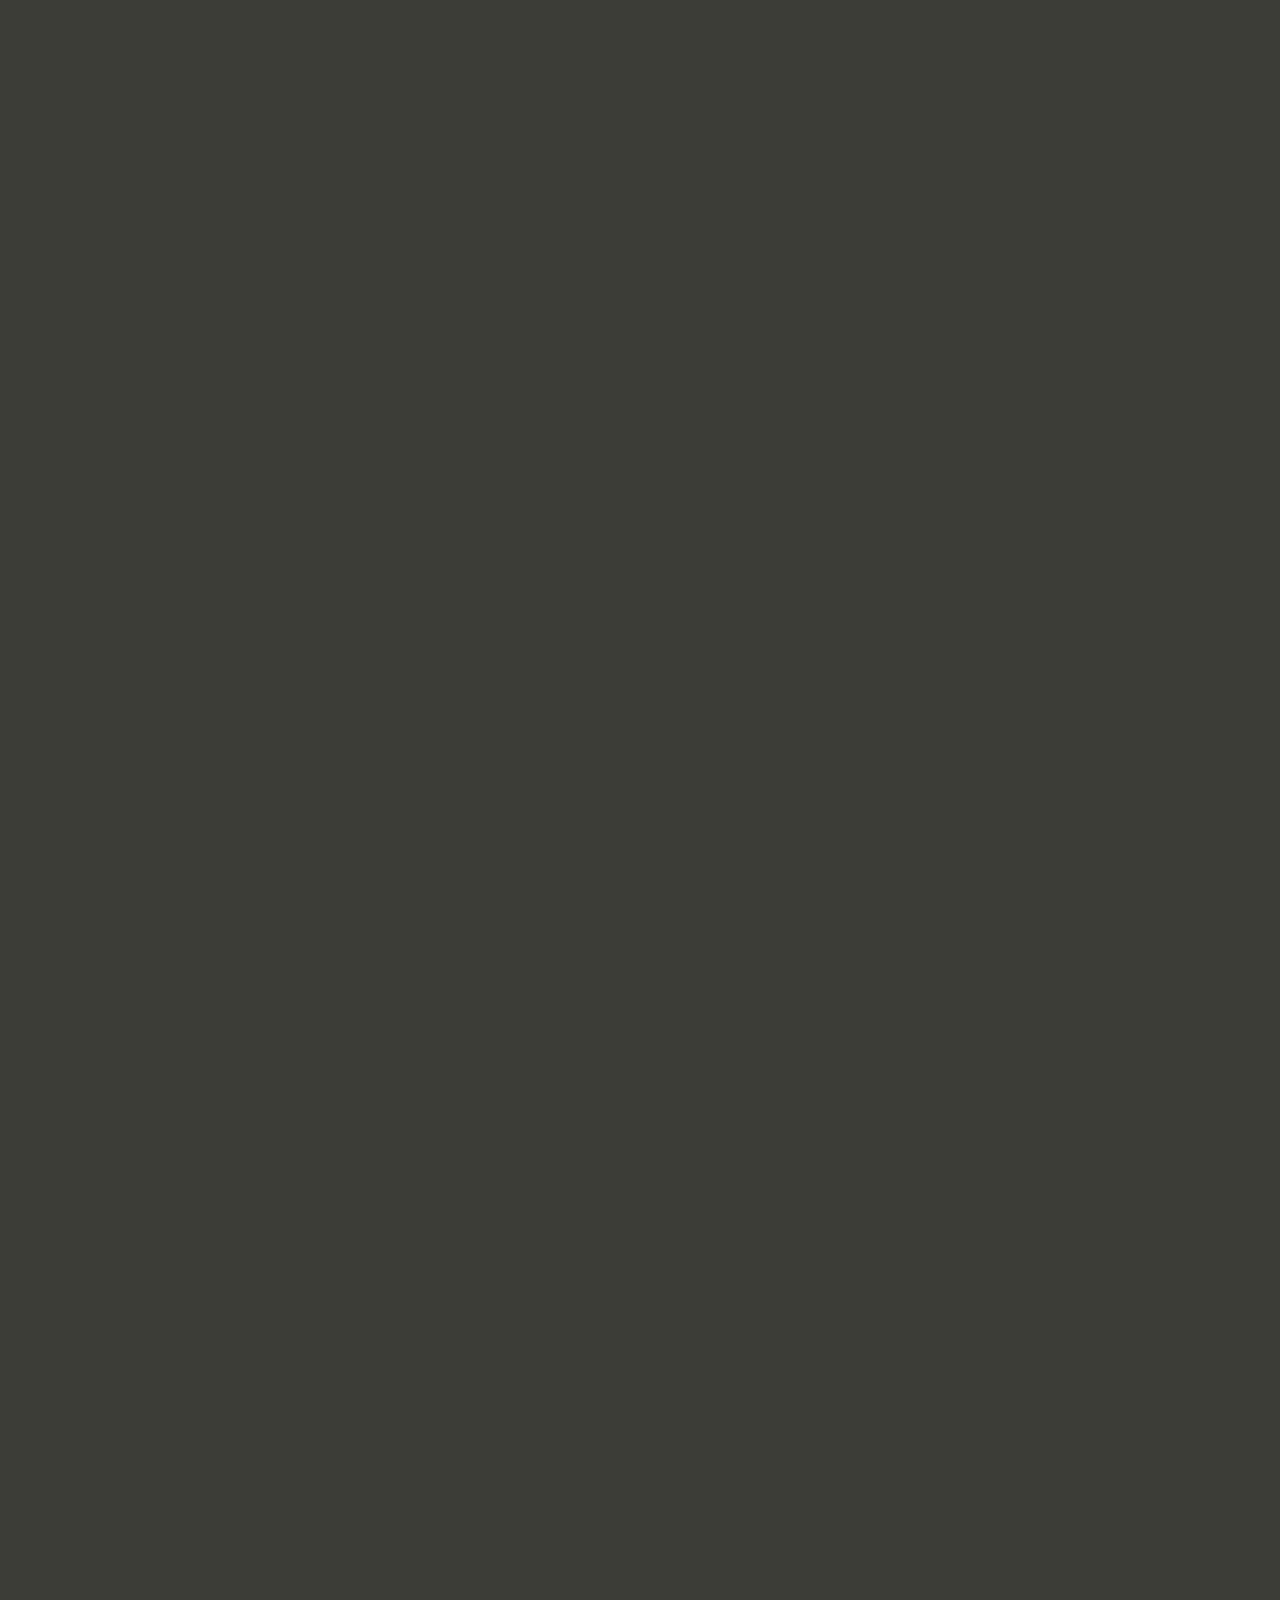
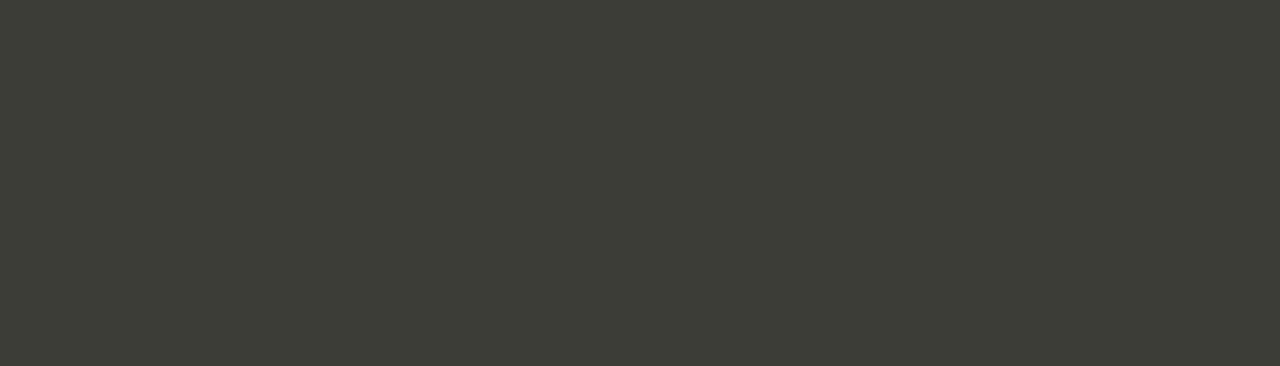
<file: about.html>
<!DOCTYPE html>
<html lang="en">

<head>
    <meta charset="utf-8">
    <title>Auto Pass Ltd</title>
    <meta content="width=device-width, initial-scale=1.0" name="viewport">
    <meta content="" name="keywords">
    <meta content="" name="description">

    <!-- Favicon -->
    <link href="img/Auto-pass_logo_yellow.svg" rel="icon">

    <!-- Google Web Fonts -->
    <link rel="preconnect" href="https://fonts.googleapis.com">
    <link rel="preconnect" href="https://fonts.gstatic.com" crossorigin>
    <link href="https://fonts.googleapis.com/css2?family=Work+Sans:wght@400;500;600;700&display=swap" rel="stylesheet">

    <!-- Icon Font Stylesheet -->
    <link href="https://cdnjs.cloudflare.com/ajax/libs/font-awesome/5.10.0/css/all.min.css" rel="stylesheet">
    <link href="https://cdn.jsdelivr.net/npm/bootstrap-icons@1.4.1/font/bootstrap-icons.css" rel="stylesheet">

    <!-- Libraries Stylesheet -->
    <link href="lib/animate/animate.min.css" rel="stylesheet">
    <link href="lib/owlcarousel/assets/owl.carousel.min.css" rel="stylesheet">

    <!-- Customized Bootstrap Stylesheet -->
    <link href="css/bootstrap.min.css" rel="stylesheet">

    <!-- Template Stylesheet -->
    <link href="css/style.css" rel="stylesheet">
</head>

<body>
<!-- Spinner Start -->
<div id="spinner" class="show bg-white position-fixed translate-middle w-100 vh-100 top-50 start-50 d-flex align-items-center justify-content-center">
    <div class="spinner-grow text-primary" role="status"></div>
</div>
<!-- Spinner End -->

<!-- Topbar Start -->
<div class="container-fluid bg-dark text-light p-0">
    <div class="row gx-0 d-none d-lg-flex">
        <div class="col-lg-7 px-5 text-start">
            <div class="h-100 d-inline-flex align-items-center me-4">
                <small class="fa fa-map-marker-alt text-primary me-2"></small>
                <small>Manchester - UK</small>
            </div>
            <div class="h-100 d-inline-flex align-items-center">
                <small class="far fa-clock text-primary me-2"></small>
                <small>Mon - Fri : 08.00 AM - 17.30 PM</small>
            </div>
        </div>
        <div class="col-lg-5 px-5 text-end">
            <div class="h-100 d-inline-flex align-items-center me-4">
                <small class="fa fa-phone-alt text-primary me-2"></small>
                <small>0790 808 5757</small>
            </div>
            <div class="h-100 d-inline-flex align-items-center mx-n2">
                <a class="btn btn-square btn-link rounded-0 border-0 border-end border-secondary" href="https://www.instagram.com/autopass.driving.school/?igshid=ZDdkNTZiNTM%3D" target="_blank"><i class="fab fa-instagram"></i></a>
                <a class="btn btn-square btn-link rounded-0 border-0 border-end border-secondary" href="https://www.facebook.com/profile.php?id=100095181604086" target="_blank"><i class="fab fa-facebook-f"></i></a>
                <a class="btn btn-square btn-link rounded-0 border-0 border-end border-secondary" href="https://g.co/kgs/xVP8WA" target="_blank"><i class="fab fa-google"></i></a>
            </div>
        </div>
    </div>
</div>
<!-- Topbar End -->

<!-- Navbar Start -->
<nav id="navbar" class="navbar navbar-expand-lg bg-white navbar-light sticky-top p-0">
    <a href="/" class="navbar-brand d-flex align-items-center border-end px-4 px-lg-5">
        <img src="img/Auto-pass_logo_yellow.svg" style="width: 40px; height: auto; margin-right: 15px"> <h2 class="m-0">Auto Pass Ltd</h2>
    </a>
    <button type="button" class="navbar-toggler me-4" data-bs-toggle="collapse" data-bs-target="#navbarCollapse">
        <span class="navbar-toggler-icon"></span>
    </button>
    <div class="collapse navbar-collapse" id="navbarCollapse">
        <div class="navbar-nav ms-auto p-4 p-lg-0">
            <a href="/" class="nav-item nav-link d-flex align-items-center">Home</a>
            <div class="nav-item dropdown dropdown-non-mobile">
                <a href="#" class="nav-link dropdown-toggle" data-bs-toggle="dropdown">Courses</a>
                <div class="dropdown-menu bg-light m-0">
                    <a href="automatic-car-course" class="dropdown-item">Automatic Car Course</a>
                    <a href="intensive-car-course" class="dropdown-item">Intensive Car Course</a>
                    <a href="further-tailored-packages" class="dropdown-item">Further Tailored Packages</a>
                </div>
            </div>
            <a href="about" class="nav-item nav-link d-flex align-items-center">About</a>
            <a href="faq" class="nav-item nav-link d-flex align-items-center">FAQ</a>
            <a href="contact" class="nav-item nav-link d-flex align-items-center">Contact</a>
            <a href="why-choose-automatic-driving-lessons" class="nav-item nav-link btn btn-primary py-4 px-lg-5 me-0 why-choose-us">Why Choose Automatic Driving Lessons<i class="fa fa-arrow-right ms-3"></i></a>
        </div>
    </div>
</nav>
<!-- Navbar End -->

<!-- Page Header Start -->
<div class="container-fluid page-header-about-banner py-6 my-6 mt-0 wow fadeIn" data-wow-delay="0.1s">
    <div class="container text-center">
        <h1 class="display-4 text-white animated slideInDown mb-4">About</h1>
        <nav aria-label="breadcrumb animated slideInDown">
            <ol class="breadcrumb justify-content-center mb-0">
                <li class="breadcrumb-item"><a class="text-white" href="index.html">Home</a></li>
                <li class="breadcrumb-item text-primary active" aria-current="page">About</li>
            </ol>
        </nav>
    </div>
</div>
<!-- Page Header End -->

<!-- About Start -->
<div class="container-xxl py-6">
    <div class="container">
        <div class="row g-5">
            <div class="col-lg-6 wow fadeInUp" data-wow-delay="0.1s">
                <div class="position-relative overflow-hidden ps-5 pt-5 h-100" style="min-height: 400px;">
                    <img class="position-absolute w-100 h-100" src="img/about-1.jpg" alt="" style="object-fit: cover;">
                    <img class="position-absolute top-0 start-0 bg-white pe-3 pb-3" src="img/about-2.jpg" alt="" style="width: 200px; height: 200px;">
                </div>
            </div>
            <div class="col-lg-6 wow fadeInUp" data-wow-delay="0.5s">
                <div class="h-100">
                    <h6 class="text-primary text-uppercase mb-2">About Us</h6>
                    <h1 class="display-6 mb-4">We Help Students To Pass Test & Get A License On The First Try</h1>
                    <p>Wife (Zizi) and I (Moe) established Auto Pass Driving School, for automatic car driving tuition, because we are passionate about safe driving and public safety.</p>
                    <p>In addition to driving tuition being our full-time job, we feel so rewarded when helping drivers pass their practical driving tests, as getting a licence for many would be life changing, but more importantly, we are so pleased to prepare our students to be safe drivers for life.</p>
                    <p>We are a small local firm that really cares about its reputation within our small community, so you'll be getting the best tuition, giving every single customer our 100% dedication and knowledge, compared to larger, commercialised franchises that only care about money and prolonging your tuition time unnecessarily.</p>
                    <p>We will help you pass very safely as quickly and efficiently as possible, providing you with the best, value for money, service.</p>
                    <p class="mb-4">We are very patient and always aim to create a relaxed learning atmosphere because this is how we achieve great results and maintain our high pass rates.</p>
                    <div class="row g-2 mb-4 pb-2">
                        <div class="col-sm-6">
                            <i class="fa fa-check text-primary me-2"></i>Fully Licensed
                        </div>
                        <div class="col-sm-6">
                            <i class="fa fa-check text-primary me-2"></i>Further Tailored Packages
                        </div>
                        <div class="col-sm-6">
                            <i class="fa fa-check text-primary me-2"></i>Afordable Fee
                        </div>
                        <div class="col-sm-6">
                            <i class="fa fa-check text-primary me-2"></i>Best Trainers
                        </div>
                    </div>
                </div>
            </div>
        </div>
    </div>
</div>
<!-- About End -->

<!-- Features Start -->
<div class="container-xxl py-6">
    <div class="container">
        <div class="row g-5">
            <div class="col-lg-6 wow fadeInUp" data-wow-delay="0.1s">
                <h6 class="text-primary text-uppercase mb-2">Why Choose Us!</h6>
                <h1 class="display-6 mb-4">Best Driving Training Agency In Your City</h1>
                <div class="row gy-5 gx-4">
                    <div class="col-sm-6 wow fadeIn" data-wow-delay="0.1s">
                        <div class="d-flex align-items-center mb-3">
                            <div class="flex-shrink-0 btn-square bg-primary me-3">
                                <i class="fa fa-check text-white"></i>
                            </div>
                            <h5 class="mb-0">Choice of Male or Female Instructor</h5>
                        </div>
                    </div>
                    <div class="col-sm-6 wow fadeIn" data-wow-delay="0.2s">
                        <div class="d-flex align-items-center mb-3">
                            <div class="flex-shrink-0 btn-square bg-primary me-3">
                                <i class="fa fa-check text-white"></i>
                            </div>
                            <h5 class="mb-0">Home or Work pick-ups and Drop-offs</h5>
                        </div>
                    </div>
                    <div class="col-sm-6 wow fadeIn" data-wow-delay="0.3s">
                        <div class="d-flex align-items-center mb-3">
                            <div class="flex-shrink-0 btn-square bg-primary me-3">
                                <i class="fa fa-check text-white"></i>
                            </div>
                            <h5 class="mb-0">Automatic Driving Lessons</h5>
                        </div>
                    </div>
                    <div class="col-sm-6 wow fadeIn" data-wow-delay="0.4s">
                        <div class="d-flex align-items-center mb-3">
                            <div class="flex-shrink-0 btn-square bg-primary me-3">
                                <i class="fa fa-check text-white"></i>
                            </div>
                            <h5 class="mb-0">Intensive Driving Courses</h5>
                        </div>
                    </div>
                    <div class="col-sm-6 wow fadeIn" data-wow-delay="0.4s">
                        <div class="d-flex align-items-center mb-3">
                            <div class="flex-shrink-0 btn-square bg-primary me-3">
                                <i class="fa fa-check text-white"></i>
                            </div>
                            <h5 class="mb-0">Refresher lessons for full or international license holders</h5>
                        </div>
                    </div>
                    <div class="col-sm-6 wow fadeIn" data-wow-delay="0.4s">
                        <div class="d-flex align-items-center mb-3">
                            <div class="flex-shrink-0 btn-square bg-primary me-3">
                                <i class="fa fa-check text-white"></i>
                            </div>
                            <h5 class="mb-0">Pass Plus courses on request</h5>
                        </div>
                    </div>
                </div>
            </div>
            <div class="col-lg-6 wow fadeInUp" data-wow-delay="0.5s">
                <div class="position-relative overflow-hidden pe-5 pt-5 h-100" style="min-height: 400px;">
                    <img class="position-absolute w-100 h-100" src="img/best-driving-training.jpg" alt="" style="object-fit: cover;">
                    <img class="position-absolute top-0 end-0 bg-white ps-3 pb-3" src="img/best-driving-training-2.jpg" alt="" style="width: 200px; height: 200px">
                </div>
            </div>
        </div>
    </div>
</div>
<!-- Features End -->

<!-- Team Start -->
<div class="container-xxl py-6">
    <div class="container">
        <div class="text-center mx-auto mb-5 wow fadeInUp" data-wow-delay="0.1s" style="max-width: 500px;">
            <h6 class="text-primary text-uppercase mb-2">Meet The Team</h6>
            <h1 class="display-6 mb-4">We Have Great Experience Of Driving</h1>
        </div>
        <div class="row g-0 team-items justify-content-center">
            <div class="col-lg-5 col-md-6 wow fadeInUp" data-wow-delay="0.1s">
                <div class="team-item position-relative h-100 d-flex flex-column">
                    <div class="position-relative">
                        <img class="img-fluid" src="img/MOE-520.jpg" alt="">
                    </div>
                    <div class="bg-light text-center h-100 p-4">
                        <h5 class="mt-2">Mohanad (Moe)</h5>
                        <span>Friendly and mature family man. Graduate of Manchester Business School, worked as a civil servant and private consultant previous to becoming a driving instructor.</span>
                    </div>
                </div>
            </div>
            <div class="col-lg-5 col-md-6 wow fadeInUp" data-wow-delay="0.3s">
                <div class="team-item position-relative h-100 d-flex flex-column">
                    <div class="position-relative">
                        <img class="img-fluid" src="img/ZIZI-520.jpg" alt="">
                    </div>
                    <div class="bg-light text-center h-100 p-4">
                        <h5 class="mt-2">Zainab (Zizi)</h5>
                        <span>Mother of two, she started her working life as a very successful beautician and hairdresser but decided to change her career so she and Moe can work together on the Auto Pass project.</span>
                    </div>
                </div>
            </div>
                <span class="wow fadeInUp text-center text-primary text-uppercase p-4 mt-2 col-sm-12 col-md-10" data-wow-delay="0.6s">Both Moe and Zizi are driven by serving the community they live in and promoting safe driving for life.  In addition to teaching people how to be safe on the road, they enjoy travelling, meeting new people from all walks of life, good food and spending time with their children.</span>
        </div>
    </div>
</div>
<!-- Team End -->

<!-- Testimonial Start -->
<div class="container-xxl py-6">
    <div class="container">
        <div class="text-center mx-auto mb-5 wow fadeInUp" data-wow-delay="0.1s" style="max-width: 500px;">
            <h6 class="text-primary text-uppercase mb-2">Testimonial</h6>
            <h1 class="display-6 mb-4">What Our Clients Say!</h1>
        </div>
        <div class="row justify-content-center">
            <div class="col-lg-8 wow fadeInUp" data-wow-delay="0.1s">
                <div class="owl-carousel testimonial-carousel">
                    <div class="testimonial-item text-center">
                        <div class="position-relative mb-5">
                            <img class="img-fluid rounded-circle mx-auto" src="img/Saoirse-Roulston.jpg" alt="Girl with driving diploma in hand">
                            <div class="position-absolute top-100 start-50 translate-middle d-flex align-items-center justify-content-center bg-white rounded-circle" style="width: 60px; height: 60px;">
                                <i class="fa fa-quote-left fa-2x text-primary"></i>
                            </div>
                        </div>
                        <p class="fs-4">Moe was an amazing driving instructor as he went above and beyond for me when teaching to ensure I passed my test! Enjoyed my time on lessons, really recommend 😊</p>
                        <hr class="w-25 mx-auto">
                        <h5>Saoirse Roulston</h5>
                        <span>🌟🌟🌟🌟🌟</span>
                    </div>
                    <div class="testimonial-item text-center">
                        <div class="position-relative mb-5">
                            <img class="img-fluid rounded-circle mx-auto" src="img/Abbie-Rigbie.jpg" alt="Girl with driving diploma in hand">
                            <div class="position-absolute top-100 start-50 translate-middle d-flex align-items-center justify-content-center bg-white rounded-circle" style="width: 60px; height: 60px;">
                                <i class="fa fa-quote-left fa-2x text-primary"></i>
                            </div>
                        </div>
                        <p class="fs-4">I just passed my driving test this morning and I couldn’t have done it without the support and high quality of my instructor Zainab! I highly recommend auto pass driving school to anyone and everyone wanting to start their driving journey, really could not recommend enough!</p>
                        <hr class="w-25 mx-auto">
                        <h5>Abbie Rigby</h5>
                        <span>🌟🌟🌟🌟🌟</span>
                    </div>
                    <div class="testimonial-item text-center">
                        <div class="position-relative mb-5">
                            <img class="img-fluid rounded-circle mx-auto" src="img/Youssef.Tarek500.jpg" alt="Man with driving diploma in hand">
                            <div class="position-absolute top-100 start-50 translate-middle d-flex align-items-center justify-content-center bg-white rounded-circle" style="width: 60px; height: 60px;">
                                <i class="fa fa-quote-left fa-2x text-primary"></i>
                            </div>
                        </div>
                        <p class="fs-4">
                            I passed from the first time with ZERO minors in West Didsbury. One of the best instructors honestly and a nice personality. Thank you guys 🙏🏻</p>
                        <hr class="w-25 mx-auto">
                        <h5>Youssef Tarek</h5>
                        <span>🌟🌟🌟🌟🌟</span>
                    </div>
                    <div class="testimonial-item text-center">
                        <div class="position-relative mb-5">
                            <img class="img-fluid rounded-circle mx-auto" src="img/Kade-Griffiths400.jpg" alt="Man with driving diploma in hand">
                            <div class="position-absolute top-100 start-50 translate-middle d-flex align-items-center justify-content-center bg-white rounded-circle" style="width: 60px; height: 60px;">
                                <i class="fa fa-quote-left fa-2x text-primary"></i>
                            </div>
                        </div>
                        <p class="fs-4">
                            Moe helped me pass first time. Without a doubt the best instructor I have come across. Got me a pass FIRST time in 10 hours. Top bloke and top instructor. Very highly recommended.</p>
                        <hr class="w-25 mx-auto">
                        <h5>Kade Griffith</h5>
                        <span>🌟🌟🌟🌟🌟</span>
                    </div>
                    <div class="testimonial-item text-center">
                        <div class="position-relative mb-5">
                            <img class="img-fluid rounded-circle mx-auto" src="img/C-J-Solomons400.jpg" alt="Man with driving diploma in hand">
                            <div class="position-absolute top-100 start-50 translate-middle d-flex align-items-center justify-content-center bg-white rounded-circle" style="width: 60px; height: 60px;">
                                <i class="fa fa-quote-left fa-2x text-primary"></i>
                            </div>
                        </div>
                        <p class="fs-4">Wow wow wow!! I just passed my driving test.
                            I am so so happy. Mohanad is a great guy. Thank u so much for your support and advice, that really helped. I would give him 1 million stars 👌
                            If you want to pass your driving test ASAP, just hit Auto pass driving school and you won’t regret it. Let me zoom off 😀😀
                            Cheers!</p>
                        <hr class="w-25 mx-auto">
                        <h5>C J Solomons</h5>
                        <span>🌟🌟🌟🌟🌟</span>
                    </div>
                </div>
            </div>
        </div>
    </div>
</div>
<!-- Testimonial End -->

<!-- Footer Start -->
<div class="container-fluid bg-dark text-light footer my-6 mb-0 py-6 wow fadeIn" data-wow-delay="0.1s">
    <div class="container">
        <div class="row g-5">
            <div class="col-lg-3 col-md-6 pt-2">
                <div class="d-flex align-items-baseline justify-content-center">
                    <a href="/" class="d-flex align-items-baseline justify-content-center">
                        <img src="img/Auto-pass_logo_white.svg" style="width: 30px; height: auto; margin-right: 15px">
                        <h2 class="text-primary mb-2">Auto Pass Ltd</h2>
                    </a>
                </div>
                <div class="d-flex align-items-center justify-content-center">
                    <a class="me-4" href="https://www.gov.uk/government/organisations/driver-and-vehicle-standards-agency" target="_blank"><img src="img/Auto-pass_Driver-approved.svg" alt="" style="width: 100px; height: auto"></a>
                    <a class="" href="https://www.driving.org/" target="_blank"><img src="img/Auto-pass_DIA-member.svg" alt="" style="width: 100px; height: auto"></a>
                </div>
            </div>
            <div class="col-lg-3 col-md-6">
                <h4 class="text-light mb-4">Courses</h4>
                <a class="btn btn-link" href="automatic-car-course">Automatic Car Course</a>
                <a class="btn btn-link" href="intensive-car-course">Intensive Car Course</a>
                <a class="btn btn-link" href="further-tailored-packages">Further Tailored Packages</a>
                <a class="btn btn-link" href="why-choose-automatic-driving-lessons">Why Choose Automatic Driving Lessons</a>
            </div>
            <div class="col-lg-3 col-md-6">
                <h4 class="text-light mb-4">Links</h4>
                <a class="btn btn-link" href="/">Home</a>
                <a class="btn btn-link" href="about">About</a>
                <a class="btn btn-link" href="faq">FAQ</a>
                <a class="btn btn-link" href="contact">Contact</a>
            </div>
            <div class="col-lg-3 col-md-6">
                <h4 class="text-light mb-4">Contact Us</h4>
                <p class="mb-2"><i class="fa fa-map-marker-alt me-3"></i>Manchester - UK</p>
                <p class="mb-2"><i class="fa fa-phone-alt me-3"></i>0790 808 5757</p>
                <p class="mb-2"><i class="fa fa-envelope me-3"></i>autopass.ds@gmail.com</p>
                <div class="d-flex pt-2">
                    <a class="btn btn-square btn-outline-light me-2" href="https://www.instagram.com/autopass.driving.school/?igshid=ZDdkNTZiNTM%3D" target="_blank"><i class="fab fa-instagram"></i></a>
                    <a class="btn btn-square btn-outline-light me-2" href="https://www.facebook.com/profile.php?id=100095181604086"><i class="fab fa-facebook-f"></i></a>
                    <a class="btn btn-square btn-outline-light me-2" href="https://g.co/kgs/xVP8WA"><i class="fab fa-google"></i></a>
                </div>
            </div>
        </div>
    </div>
</div>
<!-- Footer End -->

<!-- Copyright Start -->
<div class="container-fluid copyright text-light py-4 wow fadeIn" data-wow-delay="0.1s">
    <div class="container">
        <div class="row">
            <div class="col-md-6 text-center text-md-start mb-3 mb-md-0">
                &copy; <a href="index.html">Auto Pass Ltd</a>, All Right Reserved.
            </div>
            <div class="col-md-6 text-center text-md-end">
                <!--/*** This template is free as long as you keep the footer author’s credit link/attribution link/backlink. If you'd like to use the template without the footer author’s credit link/attribution link/backlink, you can purchase the Credit Removal License from "https://htmlcodex.com/credit-removal". Thank you for your support. ***/-->
                Designed By <a href="https://htmlcodex.com">HTML Codex</a>
            </div>
        </div>
    </div>
</div>
<!-- Copyright End -->

<!-- Back to Top -->
<a href="#" class="btn btn-lg btn-primary back-to-top"><i class="bi bi-arrow-up"></i></a>

<!-- JavaScript Libraries -->
<script src="https://code.jquery.com/jquery-3.4.1.min.js"></script>
<script src="https://cdn.jsdelivr.net/npm/bootstrap@5.0.0/dist/js/bootstrap.bundle.min.js"></script>
<script src="lib/wow/wow.min.js"></script>
<script src="lib/easing/easing.min.js"></script>
<script src="lib/waypoints/waypoints.min.js"></script>
<script src="lib/owlcarousel/owl.carousel.min.js"></script>

<!-- Template Javascript -->
<script src="js/main.js"></script>

<!-- Start of Glassix WhatsApp Widget -->
<script>
    var stringifiedOptions = `{"numbers":[{"number":"447908085757","name":"Customer Support","subtitle":"Contact us 24/7"}],"left":false,"ltr":true,"popupText":"Need help?\nChat with us on WhatsApp","title":"Hi There 👋","subTitle":"Click to start a conversation"}`;
    var glassixWidgetOptions = JSON.parse(stringifiedOptions.replace(/\n/g, '\\n'));
    !function (t) { var e = function () { window.requirejs && !window.whatsAppWidgetClient && (requirejs.config({ paths: { GlassixWhatsAppWidgetClient: "https://cdn.glassix.com/clients/whatsapp.widget.1.2.min.js" } }), require(["GlassixWhatsAppWidgetClient"], function (t) { window.whatsAppWidgetClient = new t(window.glassixWidgetOptions), whatsAppWidgetClient.attach() })), window.GlassixWhatsAppWidgetClient && "function" == typeof window.GlassixWhatsAppWidgetClient ? (window.whatsAppWidgetClient = new GlassixWhatsAppWidgetClient(t), whatsAppWidgetClient.attach()) : i() }, i = function () { a.onload = e, a.src = "https://cdn.glassix.net/clients/whatsapp.widget.1.2.min.js", s && s.parentElement && s.parentElement.removeChild(s), n.parentNode.insertBefore(a, n) }, n = document.getElementsByTagName("script")[0], s = document.createElement("script"); s.async = !0, s.type = "text/javascript", s.crossorigin = "anonymous", s.id = "glassix-whatsapp-widget-script"; var a = s.cloneNode(); s.onload = e, s.src = "https://cdn.glassix.com/clients/whatsapp.widget.1.2.min.js", !document.getElementById(s.id) && document.body && (n.parentNode.insertBefore(s, n), s.onerror = i) }(glassixWidgetOptions);
</script>
<!-- End of Glassix WhatsApp Widget -->
</body>

</html>
</file>
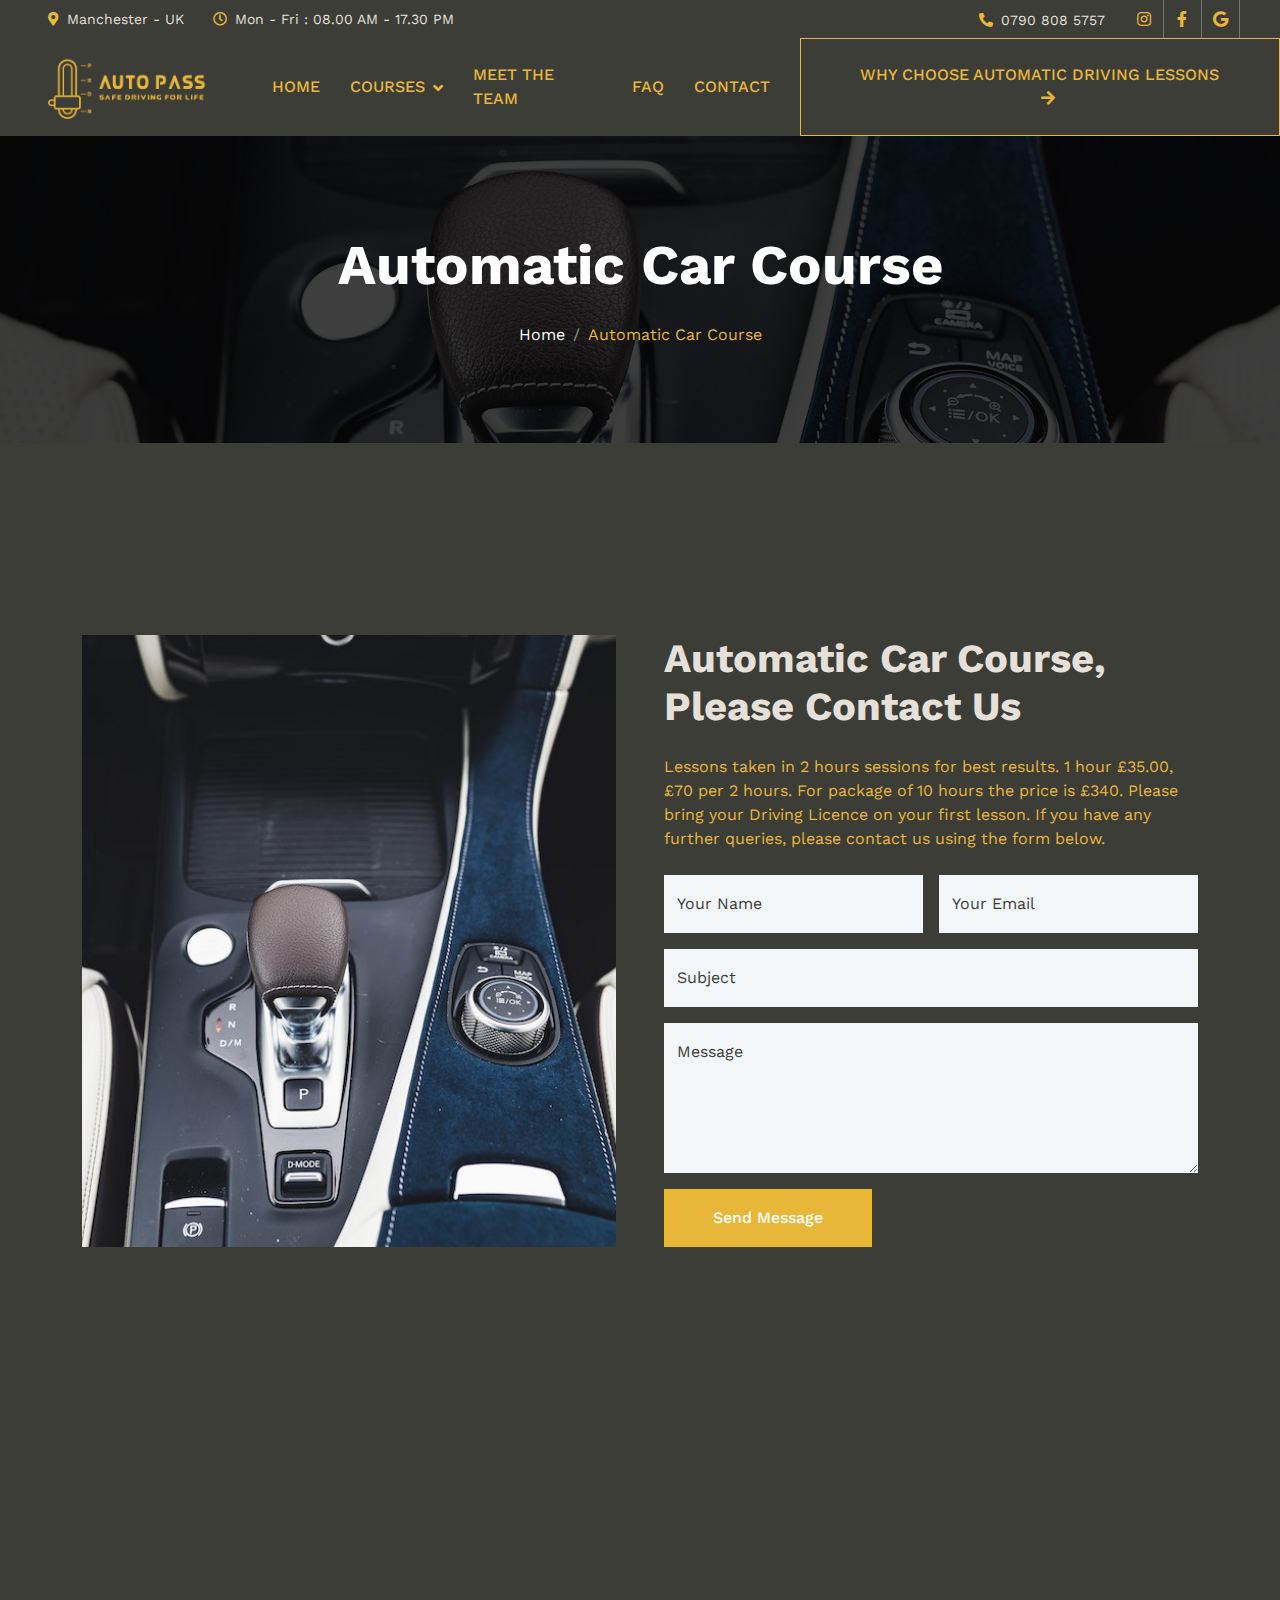
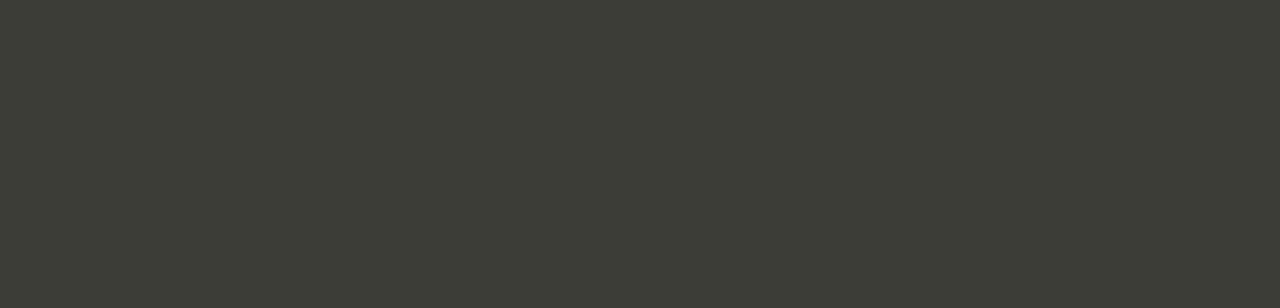
<file: automatic-car-course.html>
<!DOCTYPE html>
<html lang="en">

<head>
  <meta charset="utf-8">
  <title>Auto Pass Ltd</title>
  <meta content="width=device-width, initial-scale=1.0" name="viewport">
  <meta content="" name="keywords">
  <meta content="" name="description">

  <!-- Chrome, Firefox OS and Opera -->
  <meta name="theme-color" content="#3C3D37">
  <!-- Windows Phone -->
  <meta name="msapplication-navbutton-color" content="#3C3D37">
  <!-- iOS Safari -->
  <meta name="apple-mobile-web-app-status-bar-style" content="#3C3D37">   

  <!-- Favicon -->
  <link href="img/logo-fav.png" rel="icon">

  <!-- Google Web Fonts -->
  <link rel="preconnect" href="https://fonts.googleapis.com">
  <link rel="preconnect" href="https://fonts.gstatic.com" crossorigin>
  <link href="https://fonts.googleapis.com/css2?family=Work+Sans:wght@400;500;600;700&display=swap" rel="stylesheet">

  <!-- Icon Font Stylesheet -->
  <link href="https://cdnjs.cloudflare.com/ajax/libs/font-awesome/5.10.0/css/all.min.css" rel="stylesheet">
  <link href="https://cdn.jsdelivr.net/npm/bootstrap-icons@1.4.1/font/bootstrap-icons.css" rel="stylesheet">

  <!-- Libraries Stylesheet -->
  <link href="lib/animate/animate.min.css" rel="stylesheet">
  <link href="lib/owlcarousel/assets/owl.carousel.min.css" rel="stylesheet">

  <!-- Customized Bootstrap Stylesheet -->
  <link href="css/bootstrap.min.css" rel="stylesheet">

  <!-- Template Stylesheet -->
  <link href="css/style.css" rel="stylesheet">
</head>

<body>
  <header>
    <!-- Spinner Start -->
    <div id="spinner" class="show bg-white position-fixed translate-middle w-100 vh-100 top-50 start-50 d-flex align-items-center justify-content-center">
        <div class="spinner-grow text-primary" role="status"></div>
    </div>
    <!-- Spinner End -->

    <!-- Topbar Start --->
    <div class="container-fluid bg-dark text-light p-0">
        <div class="row gx-0 d-none d-lg-flex">
            <div class="col-lg-7 px-5 text-start">
                <div class="h-100 d-inline-flex align-items-center me-4">
                    <small class="fa fa-map-marker-alt text-primary me-2"></small>
                    <small>Manchester - UK</small>
                </div>
                <div class="h-100 d-inline-flex align-items-center">
                    <small class="far fa-clock text-primary me-2"></small>
                    <small>Mon - Fri : 08.00 AM - 17.30 PM</small>
                </div>
            </div>
            <div class="col-lg-5 px-5 text-end">
                <div class="h-100 d-inline-flex align-items-center me-4">
                    <small class="fa fa-phone-alt text-primary me-2"></small>
                    <small>0790 808 5757</small>
                </div>
                <div class="h-100 d-inline-flex align-items-center mx-n2">
                    <a class="btn btn-square btn-link rounded-0 border-0 border-end border-secondary" href="https://www.instagram.com/autopass.driving.school/?igshid=ZDdkNTZiNTM%3D" target="_blank"><i class="fab fa-instagram"></i></a>
                    <a class="btn btn-square btn-link rounded-0 border-0 border-end border-secondary" href="https://www.facebook.com/profile.php?id=100095181604086" target="_blank"><i class="fab fa-facebook-f"></i></a>
                    <a class="btn btn-square btn-link rounded-0 border-0 border-end border-secondary" href="https://g.co/kgs/xVP8WA" target="_blank"><i class="fab fa-google"></i></a>
                </div>
            </div>
        </div>
    </div>
    <!-- Topbar End -->

    <!-- Navbar Start -->
    <nav id="navbar" class="navbar navbar-expand-lg bg-dark navbar-light sticky-top p-0">
        <a href="/" class="navbar-brand d-flex align-items-center px-4 px-lg-5">
          <img src="img/logo.png" style="width: 160px; height: auto;">
        </a>
        <button type="button" class="navbar-toggler me-4" data-bs-toggle="collapse" data-bs-target="#navbarCollapse">
            <span class="navbar-toggler-icon"></span>
        </button>
        <div class="collapse navbar-collapse" id="navbarCollapse">
            <div class="navbar-nav ms-auto p-4 p-lg-0">
                <a href="/" class="nav-item nav-link d-flex align-items-center">Home</a>
                <div class="nav-item dropdown dropdown-non-mobile">
                    <a href="#" class="nav-link dropdown-toggle" data-bs-toggle="dropdown">Courses</a>
                    <div class="dropdown-menu bg-dark m-0">
                        <a href="automatic-car-course" class="dropdown-item">Automatic Car Course</a>
                        <a href="intensive-car-course" class="dropdown-item">Intensive Car Course</a>
                        <a href="further-tailored-packages" class="dropdown-item">Further Tailored Packages</a>
                    </div>
                </div>
                <a href="meet-the-team" class="nav-item nav-link d-flex align-items-center">Meet The Team</a>
                <a href="faq" class="nav-item nav-link d-flex align-items-center">FAQ</a>
                <a href="contact" class="nav-item nav-link d-flex align-items-center">Contact</a>
                <a href="why-choose-automatic-driving-lessons" class="nav-item nav-link btn py-4 px-lg-5 me-0 why-choose-us">Why Choose Automatic Driving Lessons<i class="fa fa-arrow-right ms-3"></i></a>
            </div>
        </div>
    </nav>
    <!-- Navbar End -->
</header>

<main>
  <!-- Page Header Start -->
  <div class="container-fluid page-header-automatic-banner py-6 my-6 mt-0 wow fadeIn" data-wow-delay="0.1s">
    <div class="container text-center">
      <h1 class="display-4 text-white animated slideInDown mb-4">Automatic Car Course</h1>
      <nav aria-label="breadcrumb animated slideInDown">
        <ol class="breadcrumb justify-content-center mb-0">
          <li class="breadcrumb-item"><a class="text-white" href="index.html">Home</a></li>
          <li class="breadcrumb-item text-primary active" aria-current="page">Automatic Car Course</li>
        </ol>
      </nav>
    </div>
  </div>
  <!-- Page Header End -->

  <!-- Contact Start -->
  <div class="container-xxl py-6">
    <div class="container">
      <div class="row g-5">
        <div class="col-lg-6 wow fadeInUp" data-wow-delay="0.1s">
          <div class="position-relative overflow-hidden h-100" style="min-height: 400px;">
            <img class="position-absolute w-100 h-100" src="img/automatic-car-course.jpg" alt="" style="object-fit: cover;">
          </div>
        </div>
        <div class="col-lg-6 wow fadeInUp" data-wow-delay="0.5s">
          <h1 class="display-6 mb-4">Automatic Car Course, Please Contact Us</h1>
          <p class="mb-4">Lessons taken in 2 hours sessions for best results. 1 hour £35.00, £70 per 2 hours. For package of 10 hours the price is £340. Please bring your Driving Licence on your first lesson. If you have any further queries, please contact us using the form below.</p>
          <form action="https://formsubmit.co/autopass.ds@gmail.com" method="POST">
            <input type="hidden" name="_captcha" value="true">
            <input type="hidden" name="_next" value="https://www.autopassltd.com/thank-you">
            <input type="hidden" name="Message from 'Automatic Car Course' form">
            <div class="row g-3">
              <div class="col-md-6">
                <div class="form-floating">
                  <input type="text" class="form-control border-0 bg-light" id="name" placeholder="Your Name" name="Name">
                  <label for="name">Your Name</label>
                </div>
              </div>
              <div class="col-md-6">
                <div class="form-floating">
                  <input type="email" class="form-control border-0 bg-light" id="email" placeholder="Your Email" name="Email">
                  <label for="email">Your Email</label>
                </div>
              </div>
              <div class="col-12">
                <div class="form-floating">
                  <input type="text" class="form-control border-0 bg-light" id="subject" placeholder="Subject" name="Subject">
                  <label for="subject">Subject</label>
                </div>
              </div>
              <div class="col-12">
                <div class="form-floating">
                  <textarea class="form-control border-0 bg-light" placeholder="Leave a message here" id="message" style="height: 150px" name="Message"></textarea>
                  <label for="message">Message</label>
                </div>
              </div>
              <div class="col-12">
                <button class="btn btn-primary py-3 px-5" type="submit">Send Message</button>
              </div>
            </div>
          </form>
        </div>
      </div>
    </div>
  </div>
  <!-- Contact End -->
</main>

<footer>
  <!-- Footer Start -->
  <div class="container-fluid bg-dark text-light footer my-6 mb-0 py-6 wow fadeIn" data-wow-delay="0.1s">
    <div class="container">
        <div class="row g-5">
            <div class="col-lg-3 col-md-6 pt-2">
                <div class="d-flex align-items-baseline  mb-3 footer-logos">
                    <a href="/" class="d-flex align-items-baseline justify-content-center">
                        <img src="img/logo.png" style="width: 180px; height: auto;">
                    </a>
                </div>
                <div class="d-flex align-items-center footer-logos">
                    <a class="me-4" href="https://www.gov.uk/government/organisations/driver-and-vehicle-standards-agency" target="_blank"><img src="img/Auto-pass_Driver-approved.svg" alt="" style="width: 80px; height: auto"></a>
                    <a class="" href="https://www.driving.org/" target="_blank"><img src="img/Auto-pass_DIA-member.svg" alt="" style="width: 80px; height: auto"></a>
                </div>
            </div>
            <div class="col-lg-3 col-md-6">
                <h4 class="text-light mb-4">Courses</h4>
                <a class="btn btn-link" href="automatic-car-course">Automatic Car Course</a>
                <a class="btn btn-link" href="intensive-car-course">Intensive Car Course</a>
                <a class="btn btn-link" href="further-tailored-packages">Further Tailored Packages</a>
                <a class="btn btn-link" href="why-choose-automatic-driving-lessons">Why Choose Automatic Driving Lessons</a>
            </div>
            <div class="col-lg-3 col-md-6">
                <h4 class="text-light mb-4">Links</h4>
                <a class="btn btn-link" href="/">Home</a>
                <a class="btn btn-link" href="meet-the-team">Meet The Team</a>
                <a class="btn btn-link" href="faq">FAQ</a>
                <a class="btn btn-link" href="contact">Contact</a>
            </div>
            <div class="col-lg-3 col-md-6 socials">
                <h4 class="text-light mb-4">Contact Us</h4>
                <p class="mb-2"><i class="fa fa-map-marker-alt me-3"></i>Manchester - UK</p>
                <p class="mb-2"><i class="fa fa-phone-alt me-3"></i>0790 808 5757</p>
                <p class="mb-2"><i class="fa fa-envelope me-3"></i>autopass.ds@gmail.com</p>
                <div class="d-flex pt-2">
                    <a class="btn btn-square btn-outline-light me-2" href="https://www.instagram.com/autopass.driving.school/?igshid=ZDdkNTZiNTM%3D" target="_blank"><i class="fab fa-instagram"></i></a>
                    <a class="btn btn-square btn-outline-light me-2" href="https://www.facebook.com/profile.php?id=100095181604086"><i class="fab fa-facebook-f"></i></a>
                    <a class="btn btn-square btn-outline-light me-2" href="https://g.co/kgs/xVP8WA"><i class="fab fa-google"></i></a>
                </div>
            </div>
        </div>
      </div>
  </div>
  <!-- Footer End -->

  <!-- Copyright Start -->
  <div class="container-fluid copyright text-light py-4 wow fadeIn" data-wow-delay="0.1s">
      <div class="container">
          <div class="row">
              <div class="col-md-6 text-center text-md-start mb-3 mb-md-0">
                  &copy; <a href="index.html">Auto Pass Ltd</a>, All Right Reserved.
              </div>
              <div class="col-md-6 text-center text-md-end">
                  <!--/*** This template is free as long as you keep the footer author’s credit link/attribution link/backlink. If you'd like to use the template without the footer author’s credit link/attribution link/backlink, you can purchase the Credit Removal License from "https://htmlcodex.com/credit-removal". Thank you for your support. ***/-->
                  Designed By <a href="https://htmlcodex.com">HTML Codex</a>
              </div>
          </div>
      </div>
  </div>
  <!-- Copyright End -->

  <!-- Back to Top -->
  <a href="#" class="btn btn-lg btn-primary back-to-top"><i class="bi bi-arrow-up"></i></a>
</footer>

<!-- JavaScript Libraries -->
<script src="https://code.jquery.com/jquery-3.4.1.min.js"></script>
<script src="https://cdn.jsdelivr.net/npm/bootstrap@5.0.0/dist/js/bootstrap.bundle.min.js"></script>
<script src="lib/wow/wow.min.js"></script>
<script src="lib/easing/easing.min.js"></script>
<script src="lib/waypoints/waypoints.min.js"></script>
<script src="lib/owlcarousel/owl.carousel.min.js"></script>

<!-- Template Javascript -->
<script src="js/main.js"></script>

<!-- Start of Glassix WhatsApp Widget -->
<script>
  var stringifiedOptions = `{"numbers":[{"number":"447908085757","name":"Customer Support","subtitle":"Contact us 24/7"}],"left":false,"ltr":true,"popupText":"Need help?\nChat with us on WhatsApp","title":"Hi There 👋","subTitle":"Click to start a conversation"}`;
  var glassixWidgetOptions = JSON.parse(stringifiedOptions.replace(/\n/g, '\\n'));
  !function (t) { var e = function () { window.requirejs && !window.whatsAppWidgetClient && (requirejs.config({ paths: { GlassixWhatsAppWidgetClient: "https://cdn.glassix.com/clients/whatsapp.widget.1.2.min.js" } }), require(["GlassixWhatsAppWidgetClient"], function (t) { window.whatsAppWidgetClient = new t(window.glassixWidgetOptions), whatsAppWidgetClient.attach() })), window.GlassixWhatsAppWidgetClient && "function" == typeof window.GlassixWhatsAppWidgetClient ? (window.whatsAppWidgetClient = new GlassixWhatsAppWidgetClient(t), whatsAppWidgetClient.attach()) : i() }, i = function () { a.onload = e, a.src = "https://cdn.glassix.net/clients/whatsapp.widget.1.2.min.js", s && s.parentElement && s.parentElement.removeChild(s), n.parentNode.insertBefore(a, n) }, n = document.getElementsByTagName("script")[0], s = document.createElement("script"); s.async = !0, s.type = "text/javascript", s.crossorigin = "anonymous", s.id = "glassix-whatsapp-widget-script"; var a = s.cloneNode(); s.onload = e, s.src = "https://cdn.glassix.com/clients/whatsapp.widget.1.2.min.js", !document.getElementById(s.id) && document.body && (n.parentNode.insertBefore(s, n), s.onerror = i) }(glassixWidgetOptions);
</script>
<!-- End of Glassix WhatsApp Widget -->
</body>

</html>
</file>
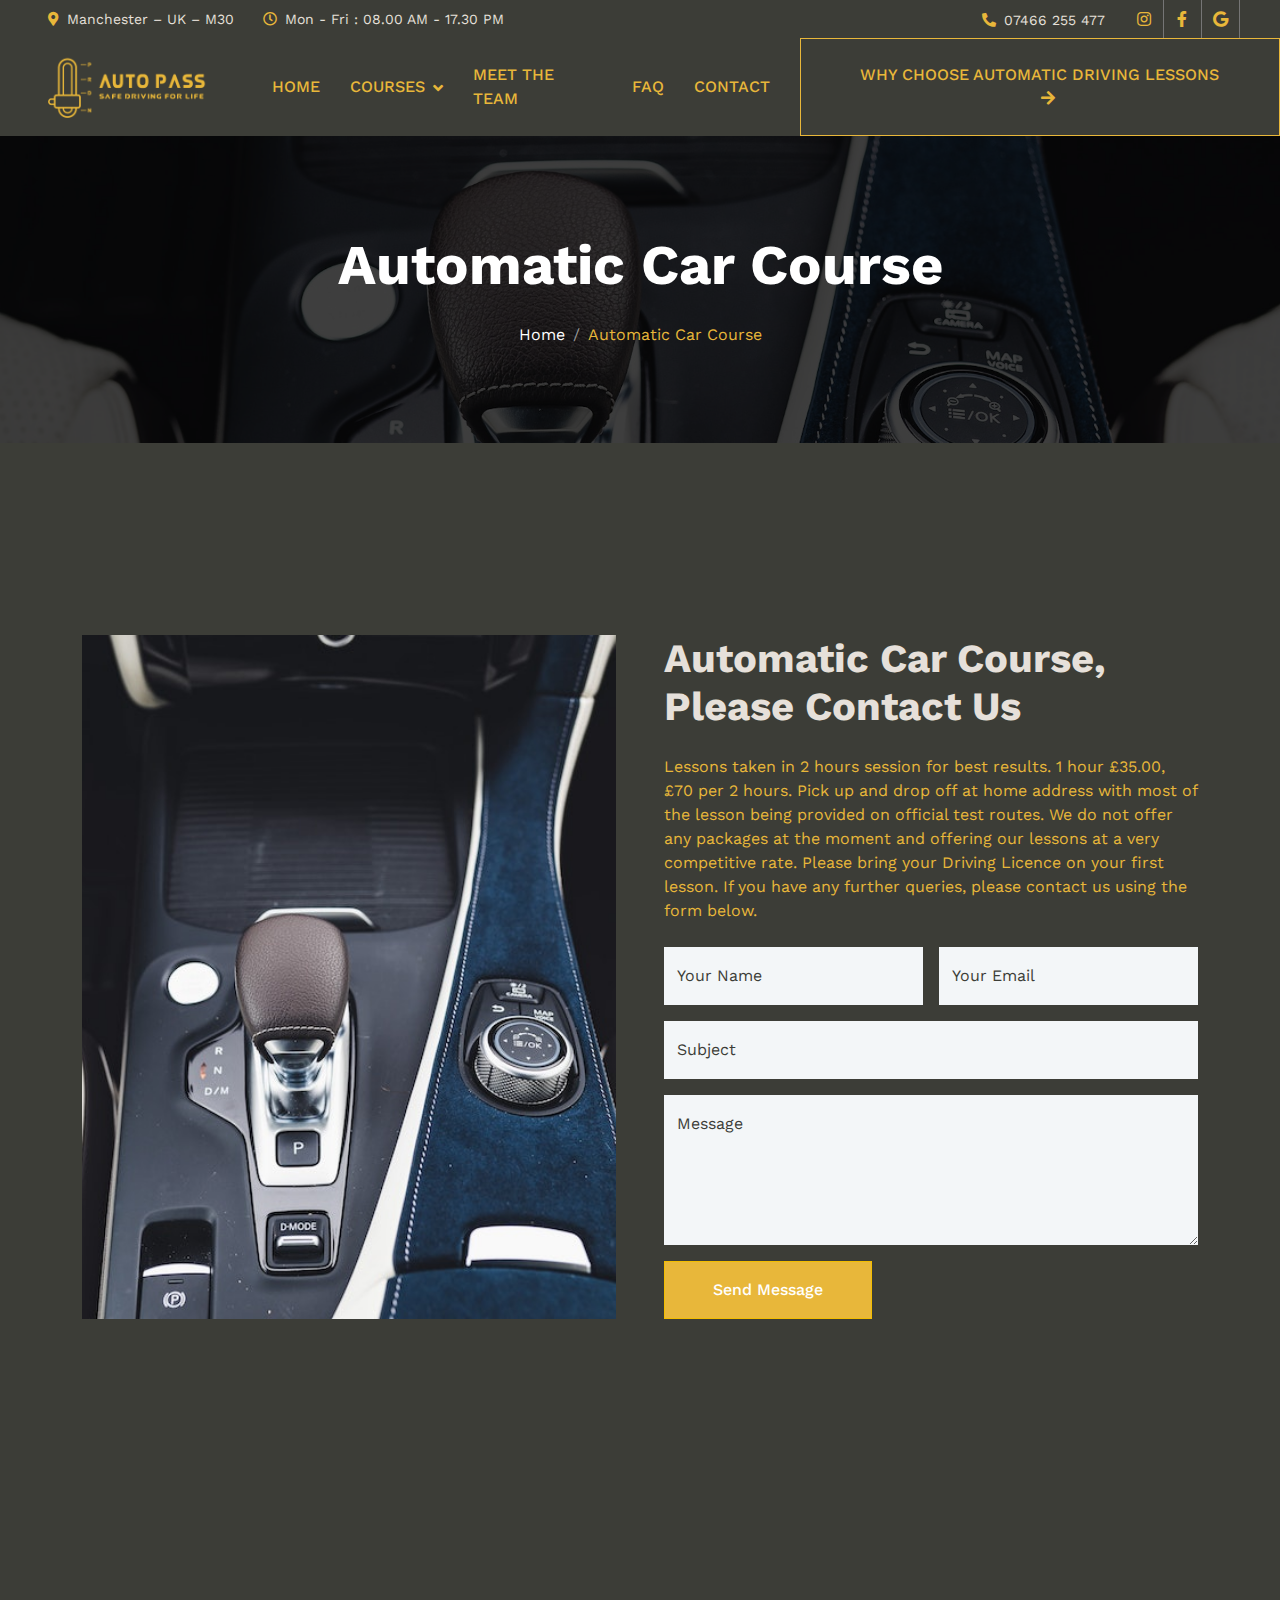
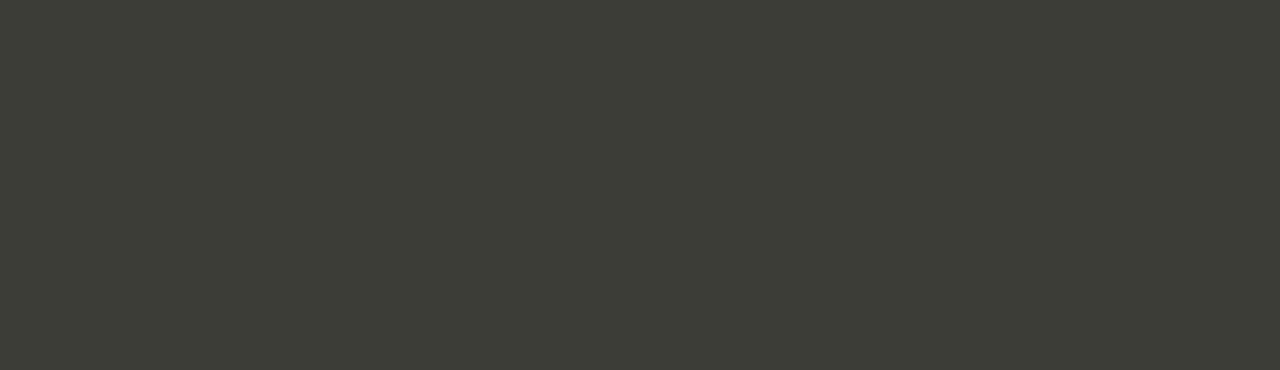
<file: automatic-car-tuition.html>
<!DOCTYPE html>
<html lang="en">

<head>
  <meta charset="utf-8">
  <title>Auto Pass Ltd</title>
  <meta content="width=device-width, initial-scale=1.0" name="viewport">
  <meta content="" name="keywords">
  <meta content="" name="description">

  <!-- Chrome, Firefox OS and Opera -->
  <meta name="theme-color" content="#3C3D37">
  <!-- Windows Phone -->
  <meta name="msapplication-navbutton-color" content="#3C3D37">
  <!-- iOS Safari -->
  <meta name="apple-mobile-web-app-status-bar-style" content="#3C3D37">   

  <!-- Favicon -->
  <link href="img/logo-fav.png" rel="icon">

  <!-- Google Web Fonts -->
  <link rel="preconnect" href="https://fonts.googleapis.com">
  <link rel="preconnect" href="https://fonts.gstatic.com" crossorigin>
  <link href="https://fonts.googleapis.com/css2?family=Work+Sans:wght@400;500;600;700&display=swap" rel="stylesheet">

  <!-- Icon Font Stylesheet -->
  <link href="https://cdnjs.cloudflare.com/ajax/libs/font-awesome/5.10.0/css/all.min.css" rel="stylesheet">
  <link href="https://cdn.jsdelivr.net/npm/bootstrap-icons@1.4.1/font/bootstrap-icons.css" rel="stylesheet">

  <!-- Libraries Stylesheet -->
  <link href="lib/animate/animate.min.css" rel="stylesheet">
  <link href="lib/owlcarousel/assets/owl.carousel.min.css" rel="stylesheet">

  <!-- Customized Bootstrap Stylesheet -->
  <link href="css/bootstrap.min.css" rel="stylesheet">

  <!-- Template Stylesheet -->
  <link href="css/style.css" rel="stylesheet">
</head>

<body>
  <header>
        <!-- Spinner Start -->
        <div id="spinner" class="show bg-white position-fixed translate-middle w-100 vh-100 top-50 start-50 d-flex align-items-center justify-content-center">
            <div class="spinner-grow text-primary" role="status"></div>
        </div>
        <!-- Spinner End -->

        <!-- Topbar Start --->
        <div class="container-fluid bg-dark text-light p-0">
            <div class="row gx-0 d-none d-lg-flex">
                <div class="col-lg-7 px-5 text-start">
                    <div class="h-100 d-inline-flex align-items-center me-4">
                        <small class="fa fa-map-marker-alt text-primary me-2"></small>
                        <small>Manchester – UK – M30</small>
                    </div>
                    <div class="h-100 d-inline-flex align-items-center">
                        <small class="far fa-clock text-primary me-2"></small>
                        <small>Mon - Fri : 08.00 AM - 17.30 PM</small>
                    </div>
                </div>
                <div class="col-lg-5 px-5 text-end">
                    <div class="h-100 d-inline-flex align-items-center me-4">
                        <small class="fa fa-phone-alt text-primary me-2"></small>
                        <small>07466 255 477</small>
                    </div>
                    <div class="h-100 d-inline-flex align-items-center mx-n2">
                        <a class="btn btn-square btn-link rounded-0 border-0 border-end border-secondary" href="https://www.instagram.com/autopass.driving.school/?igshid=ZDdkNTZiNTM%3D" target="_blank"><i class="fab fa-instagram"></i></a>
                        <a class="btn btn-square btn-link rounded-0 border-0 border-end border-secondary" href="https://www.facebook.com/profile.php?id=100095181604086" target="_blank"><i class="fab fa-facebook-f"></i></a>
                        <a class="btn btn-square btn-link rounded-0 border-0 border-end border-secondary" href="https://g.co/kgs/xVP8WA" target="_blank"><i class="fab fa-google"></i></a>
                    </div>
                </div>
            </div>
        </div>
        <!-- Topbar End -->

        <!-- Navbar Start -->
        <nav id="navbar" class="navbar navbar-expand-lg bg-dark navbar-light sticky-top p-0">
            <a href="/" class="navbar-brand d-flex align-items-center px-4 pb-2 px-lg-5">
                <img src="img/logo.png" style="width: 160px; height: auto;">
            </a>
            <button type="button" class="navbar-toggler me-4" data-bs-toggle="collapse" data-bs-target="#navbarCollapse">
                <span class="navbar-toggler-icon"></span>
            </button>
            <div class="collapse navbar-collapse" id="navbarCollapse">
                <div class="navbar-nav ms-auto p-4 p-lg-0">
                    <a href="/" class="nav-item nav-link d-flex align-items-center">Home</a>
                    <div class="nav-item dropdown dropdown-non-mobile">
                        <a href="#" class="nav-link dropdown-toggle" data-bs-toggle="dropdown">Courses</a>
                        <div class="dropdown-menu bg-dark m-0">
                            <a href="automatic-car-tuition" class="dropdown-item">Automatic Car Tuition</a>
                            <a href="further-tailored-packages" class="dropdown-item">Further Tailored Packages</a>
                        </div>
                    </div>
                    <a href="meet-the-team" class="nav-item nav-link d-flex align-items-center">Meet The Team</a>
                    <a href="faq" class="nav-item nav-link d-flex align-items-center">FAQ</a>
                    <a href="contact" class="nav-item nav-link d-flex align-items-center">Contact</a>
                    <a href="why-choose-automatic-driving-lessons" class="nav-item nav-link btn py-4 px-lg-5 me-0 why-choose-us">Why Choose Automatic Driving Lessons<i class="fa fa-arrow-right ms-3"></i></a>
                </div>
            </div>
        </nav>
        <!-- Navbar End -->
    </header>

<main>
  <!-- Page Header Start -->
  <div class="container-fluid page-header-automatic-banner py-6 my-6 mt-0 wow fadeIn" data-wow-delay="0.1s">
    <div class="container text-center">
      <h1 class="display-4 text-white animated slideInDown mb-4">Automatic Car Course</h1>
      <nav aria-label="breadcrumb animated slideInDown">
        <ol class="breadcrumb justify-content-center mb-0">
          <li class="breadcrumb-item"><a class="text-white" href="index.html">Home</a></li>
          <li class="breadcrumb-item text-primary active" aria-current="page">Automatic Car Course</li>
        </ol>
      </nav>
    </div>
  </div>
  <!-- Page Header End -->

  <!-- Contact Start -->
  <div class="container-xxl py-6">
    <div class="container">
      <div class="row g-5">
        <div class="col-lg-6 wow fadeInUp" data-wow-delay="0.1s">
          <div class="position-relative overflow-hidden h-100" style="min-height: 400px;">
            <img class="position-absolute w-100 h-100" src="img/automatic-car-course.jpg" alt="" style="object-fit: cover;">
          </div>
        </div>
        <div class="col-lg-6 wow fadeInUp" data-wow-delay="0.5s">
          <h1 class="display-6 mb-4">Automatic Car Course, Please Contact Us</h1>
          <p class="mb-4">Lessons taken in 2 hours session for best results. 1 hour £35.00, £70 per 2 hours.  Pick up and drop off at home address with most of the lesson being provided on official test routes.  We do not offer any packages at the moment and offering our lessons at a very competitive rate. Please bring your Driving Licence on your first lesson. If you have any further queries, please contact us using the form below.</p>
          <form action="https://formsubmit.co/autopass.ds@gmail.com" method="POST">
            <input type="hidden" name="_captcha" value="true">
            <input type="hidden" name="_next" value="https://www.autopassltd.com/thank-you">
            <input type="hidden" name="Message from 'Automatic Car Course' form">
            <div class="row g-3">
              <div class="col-md-6">
                <div class="form-floating">
                  <input type="text" class="form-control border-0 bg-light" id="name" placeholder="Your Name" name="Name">
                  <label for="name">Your Name</label>
                </div>
              </div>
              <div class="col-md-6">
                <div class="form-floating">
                  <input type="email" class="form-control border-0 bg-light" id="email" placeholder="Your Email" name="Email">
                  <label for="email">Your Email</label>
                </div>
              </div>
              <div class="col-12">
                <div class="form-floating">
                  <input type="text" class="form-control border-0 bg-light" id="subject" placeholder="Subject" name="Subject">
                  <label for="subject">Subject</label>
                </div>
              </div>
              <div class="col-12">
                <div class="form-floating">
                  <textarea class="form-control border-0 bg-light" placeholder="Leave a message here" id="message" style="height: 150px" name="Message"></textarea>
                  <label for="message">Message</label>
                </div>
              </div>
              <div class="col-12">
                <button class="btn btn-primary py-3 px-5" type="submit">Send Message</button>
              </div>
            </div>
          </form>
        </div>
      </div>
    </div>
  </div>
  <!-- Contact End -->
</main>

<footer>
  <!-- Footer Start -->
  <div class="container-fluid bg-dark text-light footer my-6 mb-0 py-6 wow fadeIn" data-wow-delay="0.1s">
            <div class="container">
                <div class="row g-5">
                    <div class="col-lg-3 col-md-6 pt-2">
                        <div class="d-flex align-items-baseline  mb-3 footer-logos">
                            <a href="/" class="d-flex align-items-baseline justify-content-center">
                                <img src="img/logo.png" style="width: 180px; height: auto;">
                            </a>
                        </div>
                        <div class="d-flex align-items-center footer-logos">
                            <a class="me-4" href="https://www.gov.uk/government/organisations/driver-and-vehicle-standards-agency" target="_blank"><img src="img/Auto-pass_Driver-approved.svg" alt="" style="width: 80px; height: auto"></a>
                            <a class="" href="https://www.driving.org/" target="_blank"><img src="img/Auto-pass_DIA-member.svg" alt="" style="width: 80px; height: auto"></a>
                        </div>
                    </div>
                    <div class="col-lg-3 col-md-6">
                        <h4 class="text-light mb-4">Courses</h4>
                        <a class="btn btn-link" href="automatic-car-tuition">Automatic Car Tuition</a>
                        <a class="btn btn-link" href="further-tailored-packages">Further Tailored Packages</a>
                        <a class="btn btn-link" href="why-choose-automatic-driving-lessons">Why Choose Automatic Driving Lessons</a>
                    </div>
                    <div class="col-lg-3 col-md-6">
                        <h4 class="text-light mb-4">Links</h4>
                        <a class="btn btn-link" href="/">Home</a>
                        <a class="btn btn-link" href="meet-the-team">Meet The Team</a>
                        <a class="btn btn-link" href="faq">FAQ</a>
                        <a class="btn btn-link" href="contact">Contact</a>
                    </div>
                    <div class="col-lg-3 col-md-6 socials">
                        <h4 class="text-light mb-4">Contact Us</h4>
                        <p class="mb-2"><i class="fa fa-map-marker-alt me-3"></i>Manchester – UK – M30</p>
                        <p class="mb-2"><i class="fa fa-phone-alt me-3"></i>07466 255 477</p>
                        <p class="mb-2"><i class="fa fa-envelope me-3"></i>autopass.ds@gmail.com</p>
                        <div class="d-flex pt-2">
                            <a class="btn btn-square btn-outline-light me-2" href="https://www.instagram.com/autopass.driving.school/?igshid=ZDdkNTZiNTM%3D" target="_blank"><i class="fab fa-instagram"></i></a>
                            <a class="btn btn-square btn-outline-light me-2" href="https://www.facebook.com/profile.php?id=100095181604086"><i class="fab fa-facebook-f"></i></a>
                            <a class="btn btn-square btn-outline-light me-2" href="https://g.co/kgs/xVP8WA"><i class="fab fa-google"></i></a>
                        </div>
                    </div>
                </div>
            </div>
        </div>
  <!-- Footer End -->

  <!-- Copyright Start -->
  <div class="container-fluid copyright text-light py-4 wow fadeIn" data-wow-delay="0.1s">
      <div class="container">
          <div class="row">
              <div class="col-md-6 text-center text-md-start mb-3 mb-md-0">
                  &copy; <a href="index.html">Auto Pass Ltd</a>, All Right Reserved.
              </div>
              <div class="col-md-6 text-center text-md-end">
                  <!--/*** This template is free as long as you keep the footer author’s credit link/attribution link/backlink. If you'd like to use the template without the footer author’s credit link/attribution link/backlink, you can purchase the Credit Removal License from "https://htmlcodex.com/credit-removal". Thank you for your support. ***/-->
                  Designed By <a href="https://htmlcodex.com">HTML Codex</a>
              </div>
          </div>
      </div>
  </div>
  <!-- Copyright End -->

  <!-- Back to Top -->
  <a href="#" class="btn btn-lg btn-primary back-to-top"><i class="bi bi-arrow-up"></i></a>
</footer>

<!-- JavaScript Libraries -->
<script src="https://code.jquery.com/jquery-3.4.1.min.js"></script>
<script src="https://cdn.jsdelivr.net/npm/bootstrap@5.0.0/dist/js/bootstrap.bundle.min.js"></script>
<script src="lib/wow/wow.min.js"></script>
<script src="lib/easing/easing.min.js"></script>
<script src="lib/waypoints/waypoints.min.js"></script>
<script src="lib/owlcarousel/owl.carousel.min.js"></script>

<!-- Template Javascript -->
<script src="js/main.js"></script>

<!-- Start of Glassix WhatsApp Widget -->
<script>
        var stringifiedOptions = `{"numbers":[{"number":"447908085757","name":"Customer Support","subtitle":"Contact us"}],"left":false,"ltr":true,"popupText":"Need Help, want to book?\nChat with us on WhatsApp","title":"Hi There 👋","subTitle":"Click to start a conversation"}`;
        var glassixWidgetOptions = JSON.parse(stringifiedOptions.replace(/\n/g, '\\n'));
        !function (t) { var e = function () { window.requirejs && !window.whatsAppWidgetClient && (requirejs.config({ paths: { GlassixWhatsAppWidgetClient: "https://cdn.glassix.com/clients/whatsapp.widget.1.2.min.js" } }), require(["GlassixWhatsAppWidgetClient"], function (t) { window.whatsAppWidgetClient = new t(window.glassixWidgetOptions), whatsAppWidgetClient.attach() })), window.GlassixWhatsAppWidgetClient && "function" == typeof window.GlassixWhatsAppWidgetClient ? (window.whatsAppWidgetClient = new GlassixWhatsAppWidgetClient(t), whatsAppWidgetClient.attach()) : i() }, i = function () { a.onload = e, a.src = "https://cdn.glassix.net/clients/whatsapp.widget.1.2.min.js", s && s.parentElement && s.parentElement.removeChild(s), n.parentNode.insertBefore(a, n) }, n = document.getElementsByTagName("script")[0], s = document.createElement("script"); s.async = !0, s.type = "text/javascript", s.crossorigin = "anonymous", s.id = "glassix-whatsapp-widget-script"; var a = s.cloneNode(); s.onload = e, s.src = "https://cdn.glassix.com/clients/whatsapp.widget.1.2.min.js", !document.getElementById(s.id) && document.body && (n.parentNode.insertBefore(s, n), s.onerror = i) }(glassixWidgetOptions);
</script>
<!-- End of Glassix WhatsApp Widget -->
</body>

</html>
</file>
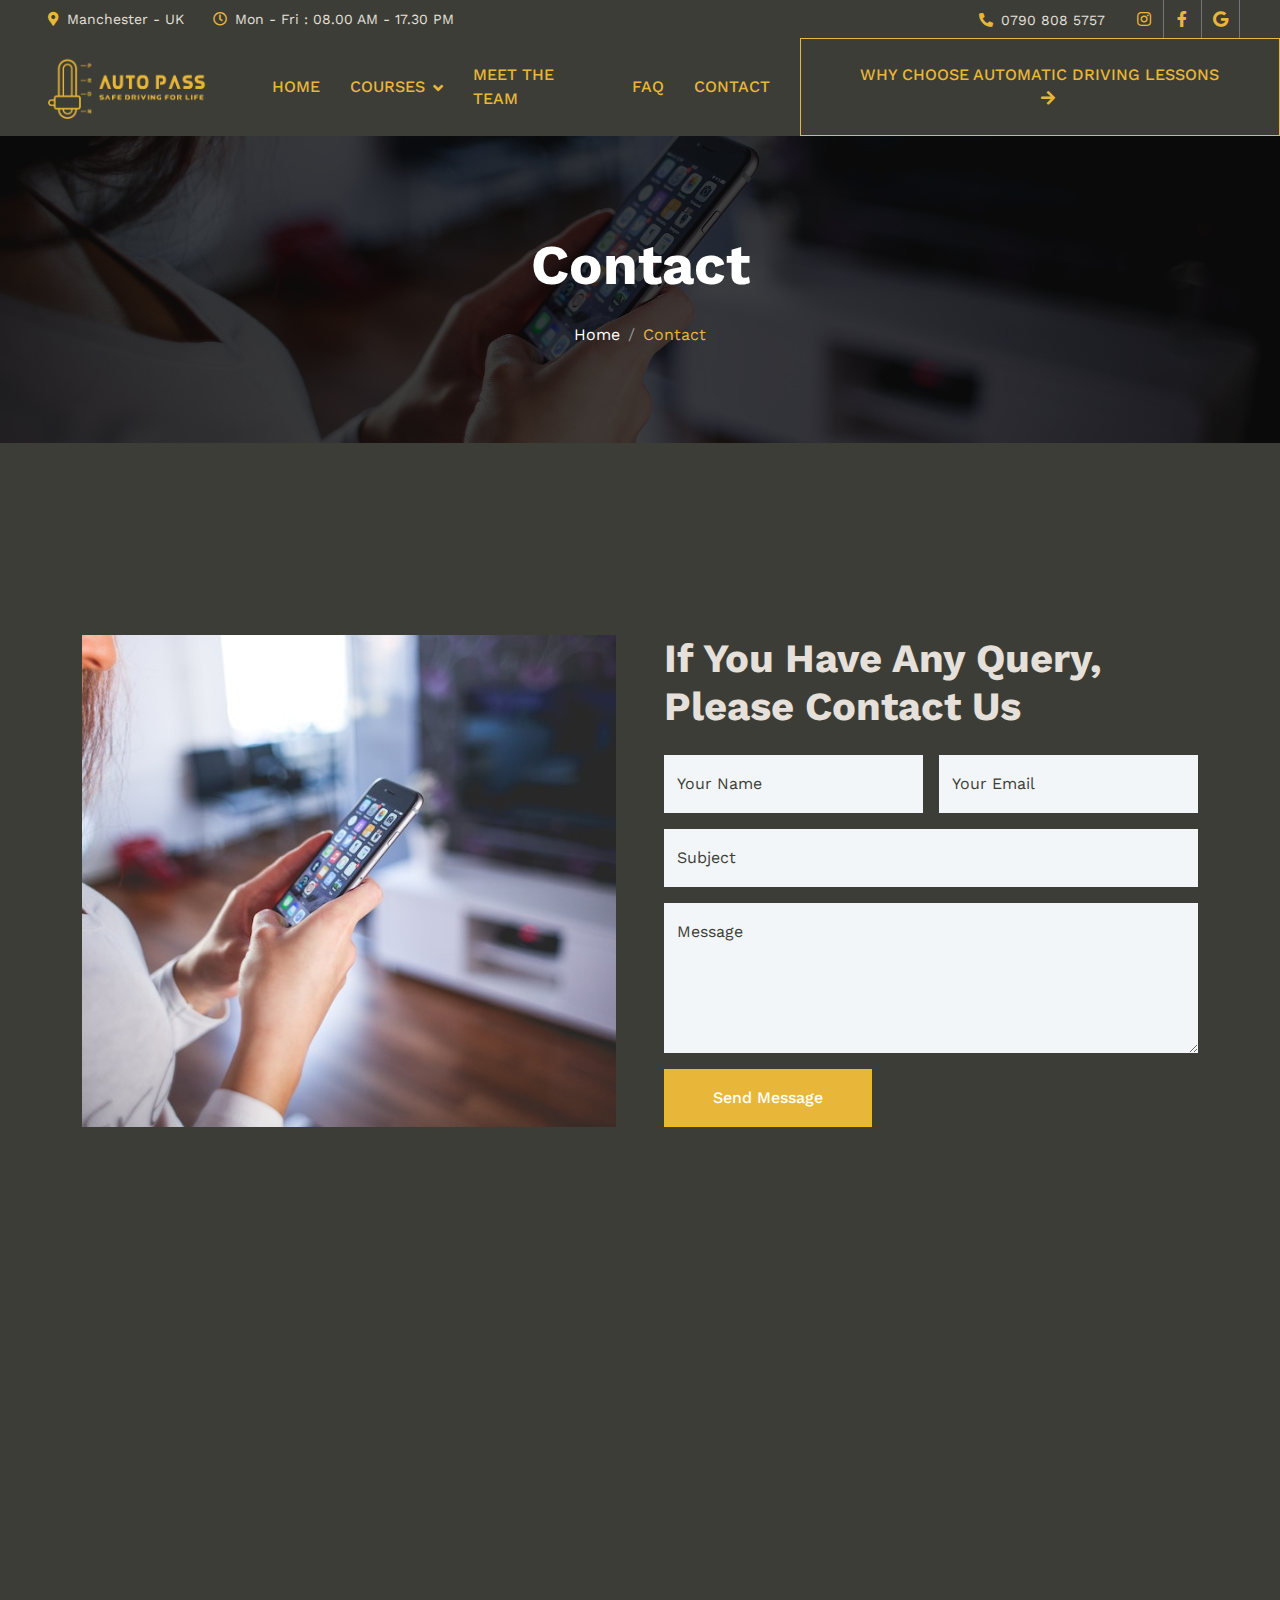
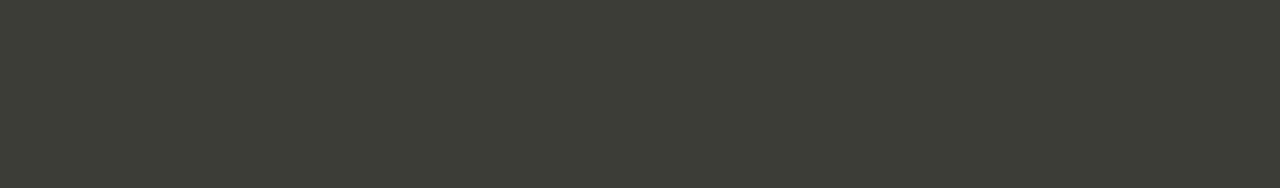
<file: contact.html>
<!DOCTYPE html>
<html lang="en">

<head>
    <meta charset="utf-8">
    <title>Auto Pass Ltd</title>
    <meta content="width=device-width, initial-scale=1.0" name="viewport">
    <meta content="" name="keywords">
    <meta content="" name="description">

    <!-- Chrome, Firefox OS and Opera -->
    <meta name="theme-color" content="#3C3D37">
    <!-- Windows Phone -->
    <meta name="msapplication-navbutton-color" content="#3C3D37">
    <!-- iOS Safari -->
    <meta name="apple-mobile-web-app-status-bar-style" content="#3C3D37">   

    <!-- Favicon -->
    <link href="img/logo-fav.png" rel="icon">

    <!-- Google Web Fonts -->
    <link rel="preconnect" href="https://fonts.googleapis.com">
    <link rel="preconnect" href="https://fonts.gstatic.com" crossorigin>
    <link href="https://fonts.googleapis.com/css2?family=Work+Sans:wght@400;500;600;700&display=swap" rel="stylesheet">

    <!-- Icon Font Stylesheet -->
    <link href="https://cdnjs.cloudflare.com/ajax/libs/font-awesome/5.10.0/css/all.min.css" rel="stylesheet">
    <link href="https://cdn.jsdelivr.net/npm/bootstrap-icons@1.4.1/font/bootstrap-icons.css" rel="stylesheet">

    <!-- Libraries Stylesheet -->
    <link href="lib/animate/animate.min.css" rel="stylesheet">
    <link href="lib/owlcarousel/assets/owl.carousel.min.css" rel="stylesheet">

    <!-- Customized Bootstrap Stylesheet -->
    <link href="css/bootstrap.min.css" rel="stylesheet">

    <!-- Template Stylesheet -->
    <link href="css/style.css" rel="stylesheet">
</head>

<body>
    <header>
        <!-- Spinner Start -->
        <div id="spinner" class="show bg-white position-fixed translate-middle w-100 vh-100 top-50 start-50 d-flex align-items-center justify-content-center">
            <div class="spinner-grow text-primary" role="status"></div>
        </div>
        <!-- Spinner End -->

        <!-- Topbar Start --->
        <div class="container-fluid bg-dark text-light p-0">
            <div class="row gx-0 d-none d-lg-flex">
                <div class="col-lg-7 px-5 text-start">
                    <div class="h-100 d-inline-flex align-items-center me-4">
                        <small class="fa fa-map-marker-alt text-primary me-2"></small>
                        <small>Manchester - UK</small>
                    </div>
                    <div class="h-100 d-inline-flex align-items-center">
                        <small class="far fa-clock text-primary me-2"></small>
                        <small>Mon - Fri : 08.00 AM - 17.30 PM</small>
                    </div>
                </div>
                <div class="col-lg-5 px-5 text-end">
                    <div class="h-100 d-inline-flex align-items-center me-4">
                        <small class="fa fa-phone-alt text-primary me-2"></small>
                        <small>0790 808 5757</small>
                    </div>
                    <div class="h-100 d-inline-flex align-items-center mx-n2">
                        <a class="btn btn-square btn-link rounded-0 border-0 border-end border-secondary" href="https://www.instagram.com/autopass.driving.school/?igshid=ZDdkNTZiNTM%3D" target="_blank"><i class="fab fa-instagram"></i></a>
                        <a class="btn btn-square btn-link rounded-0 border-0 border-end border-secondary" href="https://www.facebook.com/profile.php?id=100095181604086" target="_blank"><i class="fab fa-facebook-f"></i></a>
                        <a class="btn btn-square btn-link rounded-0 border-0 border-end border-secondary" href="https://g.co/kgs/xVP8WA" target="_blank"><i class="fab fa-google"></i></a>
                    </div>
                </div>
            </div>
        </div>
        <!-- Topbar End -->

        <!-- Navbar Start -->
        <nav id="navbar" class="navbar navbar-expand-lg bg-dark navbar-light sticky-top p-0">
            <a href="/" class="navbar-brand d-flex align-items-center px-4 px-lg-5">
                <img src="img/logo.png" style="width: 160px; height: auto;">
            </a>
            <button type="button" class="navbar-toggler me-4" data-bs-toggle="collapse" data-bs-target="#navbarCollapse">
                <span class="navbar-toggler-icon"></span>
            </button>
            <div class="collapse navbar-collapse" id="navbarCollapse">
                <div class="navbar-nav ms-auto p-4 p-lg-0">
                    <a href="/" class="nav-item nav-link d-flex align-items-center">Home</a>
                    <div class="nav-item dropdown dropdown-non-mobile">
                        <a href="#" class="nav-link dropdown-toggle" data-bs-toggle="dropdown">Courses</a>
                        <div class="dropdown-menu bg-dark m-0">
                            <a href="automatic-car-course" class="dropdown-item">Automatic Car Course</a>
                            <a href="intensive-car-course" class="dropdown-item">Intensive Car Course</a>
                            <a href="further-tailored-packages" class="dropdown-item">Further Tailored Packages</a>
                        </div>
                    </div>
                    <a href="meet-the-team" class="nav-item nav-link d-flex align-items-center">Meet The Team</a>
                    <a href="faq" class="nav-item nav-link d-flex align-items-center">FAQ</a>
                    <a href="contact" class="nav-item nav-link d-flex align-items-center">Contact</a>
                    <a href="why-choose-automatic-driving-lessons" class="nav-item nav-link btn py-4 px-lg-5 me-0 why-choose-us">Why Choose Automatic Driving Lessons<i class="fa fa-arrow-right ms-3"></i></a>
                </div>
            </div>
        </nav>
        <!-- Navbar End -->
    </header>

    <main>
        <!-- Page Header Start -->
        <div class="container-fluid page-header-contact-banner py-6 my-6 mt-0 wow fadeIn" data-wow-delay="0.1s">
            <div class="container text-center">
                <h1 class="display-4 text-white animated slideInDown mb-4">Contact</h1>
                <nav aria-label="breadcrumb animated slideInDown">
                    <ol class="breadcrumb justify-content-center mb-0">
                        <li class="breadcrumb-item"><a class="text-white" href="index.html">Home</a></li>
                        <li class="breadcrumb-item text-primary active" aria-current="page">Contact</li>
                    </ol>
                </nav>
            </div>
        </div>
        <!-- Page Header End -->

        <!-- Contact Start -->
        <div class="container-xxl py-6">
            <div class="container">
                <div class="row g-5">
                    <div class="col-lg-6 wow fadeInUp" data-wow-delay="0.1s">
                        <div class="position-relative overflow-hidden h-100" style="min-height: 400px;">
                            <img class="position-absolute w-100 h-100" src="img/contact.jpg" alt="" style="object-fit: cover;">
                        </div>
                    </div>
                    <div class="col-lg-6 wow fadeInUp" data-wow-delay="0.5s">
                        <h1 class="display-6 mb-4">If You Have Any Query, Please Contact Us</h1>
                        <form action="https://formsubmit.co/autopass.ds@gmail.com" method="POST">
                            <input type="hidden" name="_captcha" value="true">
                            <input type="hidden" name="_next" value="https://www.autopassltd.com/thank-you">
                            <input type="hidden" name="Message from 'Contact Us' form">
                            <div class="row g-3">
                                <div class="col-md-6">
                                    <div class="form-floating">
                                        <input type="text" class="form-control border-0 bg-light" id="name" placeholder="Your Name" name="Name">
                                        <label for="name">Your Name</label>
                                    </div>
                                </div>
                                <div class="col-md-6">
                                    <div class="form-floating">
                                        <input type="email" class="form-control border-0 bg-light" id="email" placeholder="Your Email" name="Email">
                                        <label for="email">Your Email</label>
                                    </div>
                                </div>
                                <div class="col-12">
                                    <div class="form-floating">
                                        <input type="text" class="form-control border-0 bg-light" id="subject" placeholder="Subject" name="Subject">
                                        <label for="subject">Subject</label>
                                    </div>
                                </div>
                                <div class="col-12">
                                    <div class="form-floating">
                                        <textarea class="form-control border-0 bg-light" placeholder="Leave a message here" id="message" style="height: 150px" name="Message"></textarea>
                                        <label for="message">Message</label>
                                    </div>
                                </div>
                                <div class="col-12">
                                    <button class="btn btn-primary py-3 px-5" type="submit">Send Message</button>
                                </div>
                            </div>
                        </form>
                    </div>
                </div>
            </div>
        </div>
        <!-- Contact End -->
    </main>   

    <footer>
       <!-- Footer Start -->
       <div class="container-fluid bg-dark text-light footer my-6 mb-0 py-6 wow fadeIn" data-wow-delay="0.1s">
        <div class="container">
            <div class="row g-5">
                <div class="col-lg-3 col-md-6 pt-2">
                    <div class="d-flex align-items-baseline  mb-3 footer-logos">
                        <a href="/" class="d-flex align-items-baseline justify-content-center">
                            <img src="img/logo.png" style="width: 180px; height: auto;">
                        </a>
                    </div>
                    <div class="d-flex align-items-center footer-logos">
                        <a class="me-4" href="https://www.gov.uk/government/organisations/driver-and-vehicle-standards-agency" target="_blank"><img src="img/Auto-pass_Driver-approved.svg" alt="" style="width: 80px; height: auto"></a>
                        <a class="" href="https://www.driving.org/" target="_blank"><img src="img/Auto-pass_DIA-member.svg" alt="" style="width: 80px; height: auto"></a>
                    </div>
                </div>
                <div class="col-lg-3 col-md-6">
                    <h4 class="text-light mb-4">Courses</h4>
                    <a class="btn btn-link" href="automatic-car-course">Automatic Car Course</a>
                    <a class="btn btn-link" href="intensive-car-course">Intensive Car Course</a>
                    <a class="btn btn-link" href="further-tailored-packages">Further Tailored Packages</a>
                    <a class="btn btn-link" href="why-choose-automatic-driving-lessons">Why Choose Automatic Driving Lessons</a>
                </div>
                <div class="col-lg-3 col-md-6">
                    <h4 class="text-light mb-4">Links</h4>
                    <a class="btn btn-link" href="/">Home</a>
                    <a class="btn btn-link" href="meet-the-team">Meet The Team</a>
                    <a class="btn btn-link" href="faq">FAQ</a>
                    <a class="btn btn-link" href="contact">Contact</a>
                </div>
                <div class="col-lg-3 col-md-6 socials">
                    <h4 class="text-light mb-4">Contact Us</h4>
                    <p class="mb-2"><i class="fa fa-map-marker-alt me-3"></i>Manchester - UK</p>
                    <p class="mb-2"><i class="fa fa-phone-alt me-3"></i>0790 808 5757</p>
                    <p class="mb-2"><i class="fa fa-envelope me-3"></i>autopass.ds@gmail.com</p>
                    <div class="d-flex pt-2">
                        <a class="btn btn-square btn-outline-light me-2" href="https://www.instagram.com/autopass.driving.school/?igshid=ZDdkNTZiNTM%3D" target="_blank"><i class="fab fa-instagram"></i></a>
                        <a class="btn btn-square btn-outline-light me-2" href="https://www.facebook.com/profile.php?id=100095181604086"><i class="fab fa-facebook-f"></i></a>
                        <a class="btn btn-square btn-outline-light me-2" href="https://g.co/kgs/xVP8WA"><i class="fab fa-google"></i></a>
                    </div>
                </div>
            </div>
        </div>
    </div>
    <!-- Footer End -->

        <!-- Copyright Start -->
        <div class="container-fluid copyright text-light py-4 wow fadeIn" data-wow-delay="0.1s">
            <div class="container">
                <div class="row">
                    <div class="col-md-6 text-center text-md-start mb-3 mb-md-0">
                        &copy; <a href="index.html">Auto Pass Ltd</a>, All Right Reserved.
                    </div>
                    <div class="col-md-6 text-center text-md-end">
                        <!--/*** This template is free as long as you keep the footer author’s credit link/attribution link/backlink. If you'd like to use the template without the footer author’s credit link/attribution link/backlink, you can purchase the Credit Removal License from "https://htmlcodex.com/credit-removal". Thank you for your support. ***/-->
                        Designed By <a href="https://htmlcodex.com">HTML Codex</a>
                    </div>
                </div>
            </div>
        </div>
        <!-- Copyright End -->

        <!-- Back to Top -->
        <a href="#" class="btn btn-lg btn-primary back-to-top"><i class="bi bi-arrow-up"></i></a>
    </footer>

<!-- JavaScript Libraries -->
<script src="https://code.jquery.com/jquery-3.4.1.min.js"></script>
<script src="https://cdn.jsdelivr.net/npm/bootstrap@5.0.0/dist/js/bootstrap.bundle.min.js"></script>
<script src="lib/wow/wow.min.js"></script>
<script src="lib/easing/easing.min.js"></script>
<script src="lib/waypoints/waypoints.min.js"></script>
<script src="lib/owlcarousel/owl.carousel.min.js"></script>

<!-- Template Javascript -->
<script src="js/main.js"></script>

<!-- Start of Glassix WhatsApp Widget -->
<script>
    var stringifiedOptions = `{"numbers":[{"number":"447908085757","name":"Customer Support","subtitle":"Contact us 24/7"}],"left":false,"ltr":true,"popupText":"Need help?\nChat with us on WhatsApp","title":"Hi There 👋","subTitle":"Click to start a conversation"}`;
    var glassixWidgetOptions = JSON.parse(stringifiedOptions.replace(/\n/g, '\\n'));
    !function (t) { var e = function () { window.requirejs && !window.whatsAppWidgetClient && (requirejs.config({ paths: { GlassixWhatsAppWidgetClient: "https://cdn.glassix.com/clients/whatsapp.widget.1.2.min.js" } }), require(["GlassixWhatsAppWidgetClient"], function (t) { window.whatsAppWidgetClient = new t(window.glassixWidgetOptions), whatsAppWidgetClient.attach() })), window.GlassixWhatsAppWidgetClient && "function" == typeof window.GlassixWhatsAppWidgetClient ? (window.whatsAppWidgetClient = new GlassixWhatsAppWidgetClient(t), whatsAppWidgetClient.attach()) : i() }, i = function () { a.onload = e, a.src = "https://cdn.glassix.net/clients/whatsapp.widget.1.2.min.js", s && s.parentElement && s.parentElement.removeChild(s), n.parentNode.insertBefore(a, n) }, n = document.getElementsByTagName("script")[0], s = document.createElement("script"); s.async = !0, s.type = "text/javascript", s.crossorigin = "anonymous", s.id = "glassix-whatsapp-widget-script"; var a = s.cloneNode(); s.onload = e, s.src = "https://cdn.glassix.com/clients/whatsapp.widget.1.2.min.js", !document.getElementById(s.id) && document.body && (n.parentNode.insertBefore(s, n), s.onerror = i) }(glassixWidgetOptions);
</script>
<!-- End of Glassix WhatsApp Widget -->
</body>

</html>
</file>
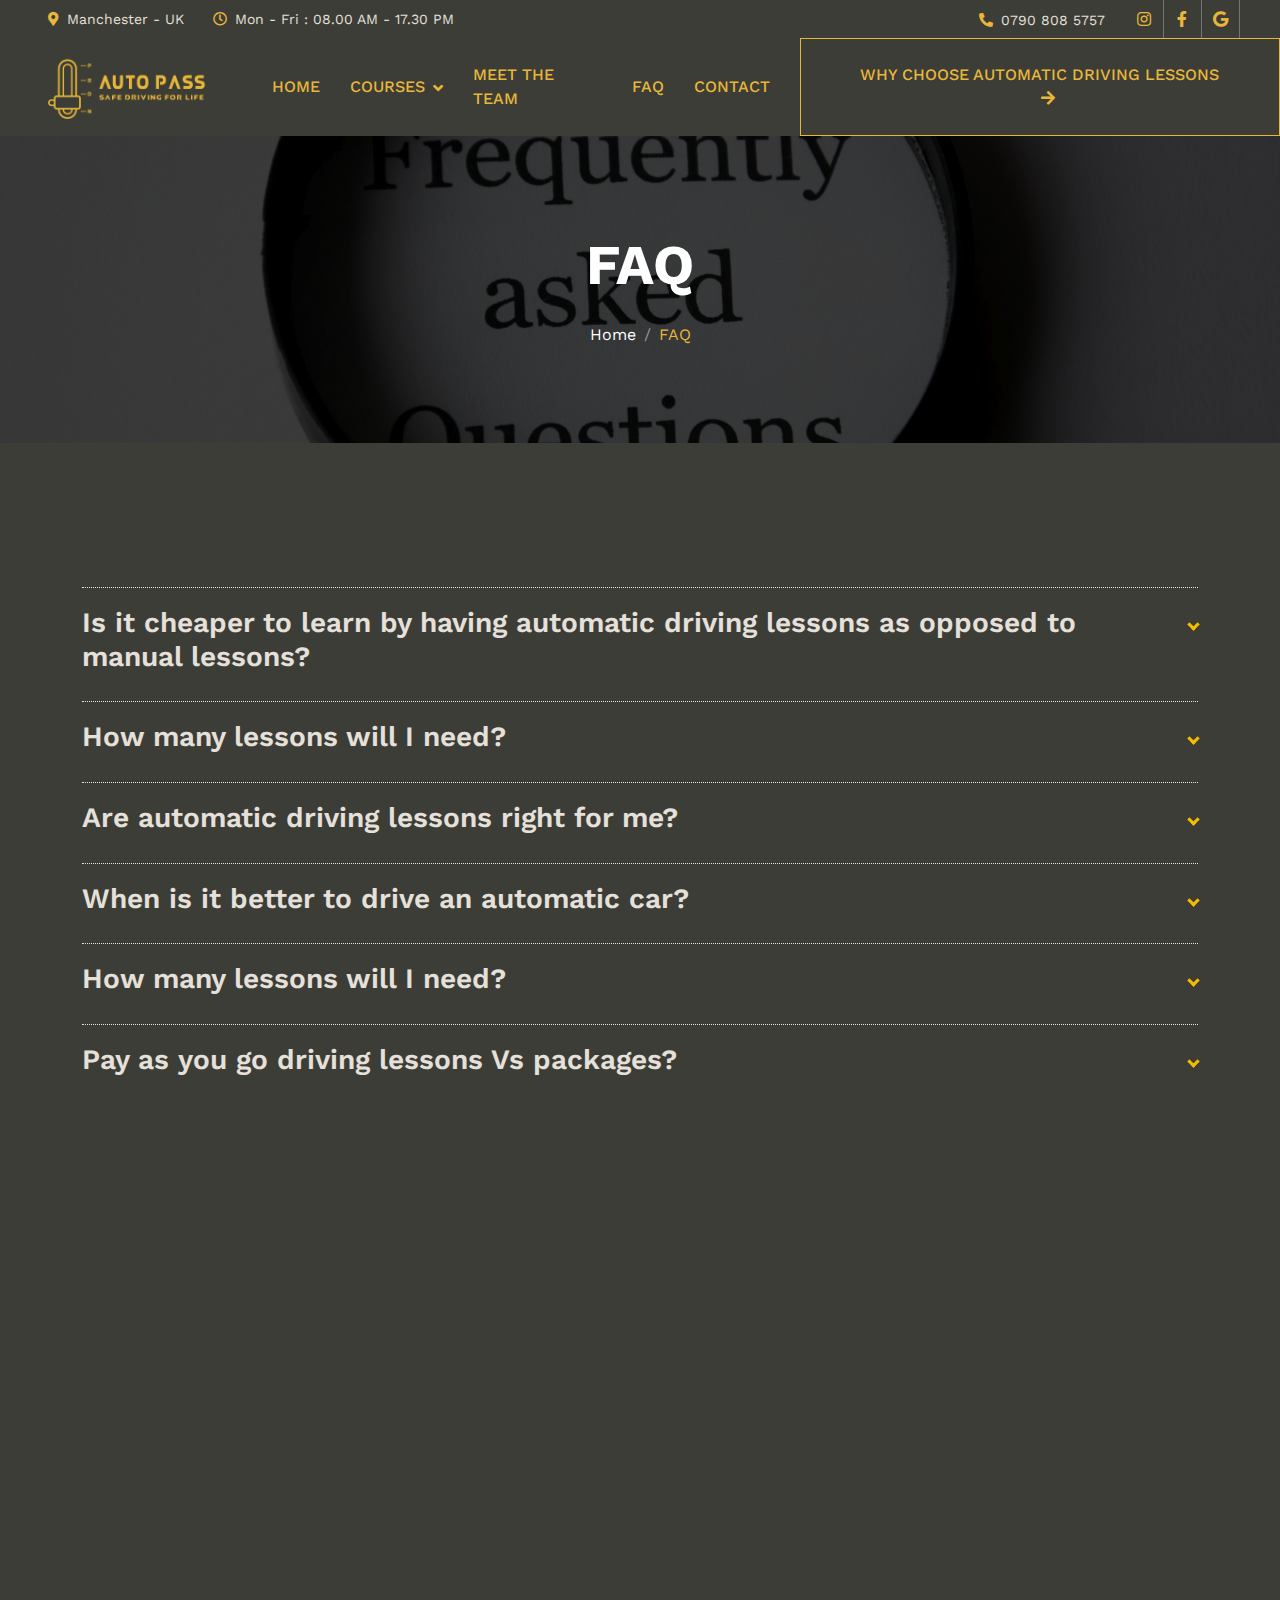
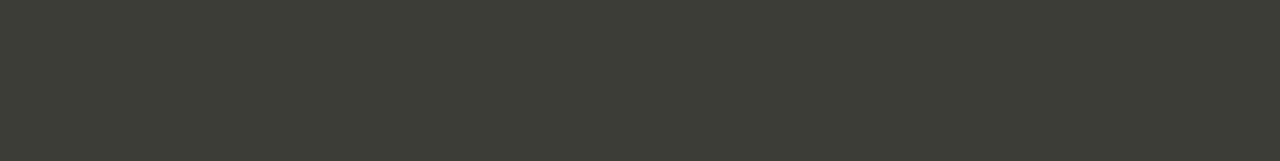
<file: faq.html>
<!DOCTYPE html>
<html lang="en">

<head>
    <meta charset="utf-8">
    <title>Auto Pass Ltd</title>
    <meta content="width=device-width, initial-scale=1.0" name="viewport">
    <meta content="" name="keywords">
    <meta content="" name="description">

    <!-- Chrome, Firefox OS and Opera -->
    <meta name="theme-color" content="#3C3D37">
    <!-- Windows Phone -->
    <meta name="msapplication-navbutton-color" content="#3C3D37">
    <!-- iOS Safari -->
    <meta name="apple-mobile-web-app-status-bar-style" content="#3C3D37">   

    <!-- Favicon -->
    <link href="img/logo-fav.png" rel="icon">

    <!-- Google Web Fonts -->
    <link rel="preconnect" href="https://fonts.googleapis.com">
    <link rel="preconnect" href="https://fonts.gstatic.com" crossorigin>
    <link href="https://fonts.googleapis.com/css2?family=Work+Sans:wght@400;500;600;700&display=swap" rel="stylesheet">

    <!-- Icon Font Stylesheet -->
    <link href="https://cdnjs.cloudflare.com/ajax/libs/font-awesome/5.10.0/css/all.min.css" rel="stylesheet">
    <link href="https://cdn.jsdelivr.net/npm/bootstrap-icons@1.4.1/font/bootstrap-icons.css" rel="stylesheet">

    <!-- Libraries Stylesheet -->
    <link href="lib/animate/animate.min.css" rel="stylesheet">
    <link href="lib/owlcarousel/assets/owl.carousel.min.css" rel="stylesheet">

    <!-- Customized Bootstrap Stylesheet -->
    <link href="css/bootstrap.min.css" rel="stylesheet">

    <!-- Template Stylesheet -->
    <link href="css/style.css" rel="stylesheet">

    <!-- Faq Stylesheet -->
    <link href="css/faq.css" rel="stylesheet">
</head>

<body>
    <header>
        <!-- Spinner Start -->
        <div id="spinner" class="show bg-white position-fixed translate-middle w-100 vh-100 top-50 start-50 d-flex align-items-center justify-content-center">
            <div class="spinner-grow text-primary" role="status"></div>
        </div>
        <!-- Spinner End -->

        <!-- Topbar Start --->
        <div class="container-fluid bg-dark text-light p-0">
            <div class="row gx-0 d-none d-lg-flex">
                <div class="col-lg-7 px-5 text-start">
                    <div class="h-100 d-inline-flex align-items-center me-4">
                        <small class="fa fa-map-marker-alt text-primary me-2"></small>
                        <small>Manchester - UK</small>
                    </div>
                    <div class="h-100 d-inline-flex align-items-center">
                        <small class="far fa-clock text-primary me-2"></small>
                        <small>Mon - Fri : 08.00 AM - 17.30 PM</small>
                    </div>
                </div>
                <div class="col-lg-5 px-5 text-end">
                    <div class="h-100 d-inline-flex align-items-center me-4">
                        <small class="fa fa-phone-alt text-primary me-2"></small>
                        <small>0790 808 5757</small>
                    </div>
                    <div class="h-100 d-inline-flex align-items-center mx-n2">
                        <a class="btn btn-square btn-link rounded-0 border-0 border-end border-secondary" href="https://www.instagram.com/autopass.driving.school/?igshid=ZDdkNTZiNTM%3D" target="_blank"><i class="fab fa-instagram"></i></a>
                        <a class="btn btn-square btn-link rounded-0 border-0 border-end border-secondary" href="https://www.facebook.com/profile.php?id=100095181604086" target="_blank"><i class="fab fa-facebook-f"></i></a>
                        <a class="btn btn-square btn-link rounded-0 border-0 border-end border-secondary" href="https://g.co/kgs/xVP8WA" target="_blank"><i class="fab fa-google"></i></a>
                    </div>
                </div>
            </div>
        </div>
        <!-- Topbar End -->

        <!-- Navbar Start -->
        <nav id="navbar" class="navbar navbar-expand-lg bg-dark navbar-light sticky-top p-0">
            <a href="/" class="navbar-brand d-flex align-items-center px-4 px-lg-5">
                <img src="img/logo.png" style="width: 160px; height: auto;">
            </a>
            <button type="button" class="navbar-toggler me-4" data-bs-toggle="collapse" data-bs-target="#navbarCollapse">
                <span class="navbar-toggler-icon"></span>
            </button>
            <div class="collapse navbar-collapse" id="navbarCollapse">
                <div class="navbar-nav ms-auto p-4 p-lg-0">
                    <a href="/" class="nav-item nav-link d-flex align-items-center">Home</a>
                    <div class="nav-item dropdown dropdown-non-mobile">
                        <a href="#" class="nav-link dropdown-toggle" data-bs-toggle="dropdown">Courses</a>
                        <div class="dropdown-menu bg-dark m-0">
                            <a href="automatic-car-course" class="dropdown-item">Automatic Car Course</a>
                            <a href="intensive-car-course" class="dropdown-item">Intensive Car Course</a>
                            <a href="further-tailored-packages" class="dropdown-item">Further Tailored Packages</a>
                        </div>
                    </div>
                    <a href="meet-the-team" class="nav-item nav-link d-flex align-items-center">Meet The Team</a>
                    <a href="faq" class="nav-item nav-link d-flex align-items-center">FAQ</a>
                    <a href="contact" class="nav-item nav-link d-flex align-items-center">Contact</a>
                    <a href="why-choose-automatic-driving-lessons" class="nav-item nav-link btn py-4 px-lg-5 me-0 why-choose-us">Why Choose Automatic Driving Lessons<i class="fa fa-arrow-right ms-3"></i></a>
                </div>
            </div>
        </nav>
        <!-- Navbar End -->
    </header>

    <main>
        <!-- Page Header Start -->
        <div class="container-fluid page-header-faq-banner py-6 my-6 mt-0 wow fadeIn" data-wow-delay="0.1s">
            <div class="container text-center">
                <h1 class="display-4 text-white animated slideInDown mb-4">FAQ</h1>
                <nav aria-label="breadcrumb animated slideInDown">
                    <ol class="breadcrumb justify-content-center mb-0">
                        <li class="breadcrumb-item"><a class="text-white" href="index.html">Home</a></li>
                        <li class="breadcrumb-item text-primary active" aria-current="page">FAQ</li>
                    </ol>
                </nav>
            </div>
        </div>
        <!-- Page Header End -->

        <!-- FAQ Start -->
        <div class="container-xxl py-6 faq">
            <div class="container">
                <div class="row g-5">
                    <div class="col-lg-12 wow fadeInUp m-0" data-wow-delay="0.5s">
                        <ul>
                            <li>
                                <input type="checkbox" checked>
                                <i></i>
                                <h3 class="me-5">Is it cheaper to learn by having automatic driving lessons as opposed to
                                    manual lessons?</h3>
                                <p>On a cost per hour basis, automatic driving lesson prices tend to be higher
                                    slightly. However, the overall cost of driving lessons may be lower, as most
                                    people are able to pass with much fewer lessons.</p>
                            </li>
                            <li>
                                <input type="checkbox" checked>
                                <i></i>
                                <h3 class="me-5">How many lessons will I need?</h3>
                                <p>The honest and short answer, it depends on the individual’s ability to follow and
                                    apply instructions as quickly as possible. But also consider that the average
                                    learner typically requires around 47 hours of driving lessons with 20 hours of private
                                    practice to pass the driving test.
                                    However, in reality from our experience learners learning to drive in an automatic car
                                    tend to require much fewer lessons, as they do not have to get to grips with working
                                    the gears and clutch. It is very normal to pass your auto test within the first 20 hours
                                    of tuition.</p>
                            </li>
                            <li>
                                <input type="checkbox" checked>
                                <i></i>
                                <h3 class="me-5">Are automatic driving lessons right for me?</h3>
                                <p>This can vary from individual to individual. Many people find automatic cars easier to
                                    drive, as you don’t have to worry about changing gear. Driving with an automatic
                                    licence does has its limitations, but with automatic cars becoming more widely
                                    available, it is becoming a more popular choice.</p>
                            </li>
                            <li>
                                <input type="checkbox" checked>
                                <i></i>
                                <h3 class="me-5">When is it better to drive an automatic car?</h3>
                                <p>Automatic cars can be more convenient in urban areas. If you are driving in areas
                                    with lots of traffic and find yourself needing to stop and start frequently, you might
                                    find an automatic more convenient. In a manual car, you will need to have good
                                    control of the clutch and change gears regularly in these scenarios. 
                                    Automatic cars can also be useful in hilly areas, as hill starts are much easier in an
                                    automatic. As there is no clutch, you do not need to find the ‘bite’ which limits the risk
                                    of the car rolling backwards.</p>
                            </li>
                            <li>
                                <input type="checkbox" checked>
                                <i></i>
                                <h3 class="me-5">How many lessons will I need?</h3>
                                <p>The average learner typically requires around 47 hours of driving lessons with 20
                                    hours of private practice to pass the driving test. However, learners learning to drive
                                    in an automatic car tend to require fewer lessons, as they do not have to get to grips
                                    with working the gears and clutch.</p>
                            </li>
                            <li>
                                <input type="checkbox" checked>
                                <i></i>
                                <h3 class="me-5">Pay as you go driving lessons Vs packages?</h3>
                                <p>Pay as you go driving lessons allow you to pay individually for each lesson
                                    without committing to a set number of hours. However, driving lessons packages
                                    usually work out cheaper as learners usually get a discount when they buy a full
                                    lesson package.</p>
                            </li>
                        </ul>
                    </div>
                </div>
            </div>
        </div>
        <!-- FAQ End -->
</main>

<footer>
    <!-- Footer Start -->
    <div class="container-fluid bg-dark text-light footer my-6 mb-0 py-6 wow fadeIn" data-wow-delay="0.1s">
        <div class="container">
            <div class="row g-5">
                <div class="col-lg-3 col-md-6 pt-2">
                    <div class="d-flex align-items-baseline  mb-3 footer-logos">
                        <a href="/" class="d-flex align-items-baseline justify-content-center">
                            <img src="img/logo.png" style="width: 180px; height: auto;">
                        </a>
                    </div>
                    <div class="d-flex align-items-center footer-logos">
                        <a class="me-4" href="https://www.gov.uk/government/organisations/driver-and-vehicle-standards-agency" target="_blank"><img src="img/Auto-pass_Driver-approved.svg" alt="" style="width: 80px; height: auto"></a>
                        <a class="" href="https://www.driving.org/" target="_blank"><img src="img/Auto-pass_DIA-member.svg" alt="" style="width: 80px; height: auto"></a>
                    </div>
                </div>
                <div class="col-lg-3 col-md-6">
                    <h4 class="text-light mb-4">Courses</h4>
                    <a class="btn btn-link" href="automatic-car-course">Automatic Car Course</a>
                    <a class="btn btn-link" href="intensive-car-course">Intensive Car Course</a>
                    <a class="btn btn-link" href="further-tailored-packages">Further Tailored Packages</a>
                    <a class="btn btn-link" href="why-choose-automatic-driving-lessons">Why Choose Automatic Driving Lessons</a>
                </div>
                <div class="col-lg-3 col-md-6">
                    <h4 class="text-light mb-4">Links</h4>
                    <a class="btn btn-link" href="/">Home</a>
                    <a class="btn btn-link" href="meet-the-team">Meet The Team</a>
                    <a class="btn btn-link" href="faq">FAQ</a>
                    <a class="btn btn-link" href="contact">Contact</a>
                </div>
                <div class="col-lg-3 col-md-6 socials">
                    <h4 class="text-light mb-4">Contact Us</h4>
                    <p class="mb-2"><i class="fa fa-map-marker-alt me-3"></i>Manchester - UK</p>
                    <p class="mb-2"><i class="fa fa-phone-alt me-3"></i>0790 808 5757</p>
                    <p class="mb-2"><i class="fa fa-envelope me-3"></i>autopass.ds@gmail.com</p>
                    <div class="d-flex pt-2">
                        <a class="btn btn-square btn-outline-light me-2" href="https://www.instagram.com/autopass.driving.school/?igshid=ZDdkNTZiNTM%3D" target="_blank"><i class="fab fa-instagram"></i></a>
                        <a class="btn btn-square btn-outline-light me-2" href="https://www.facebook.com/profile.php?id=100095181604086"><i class="fab fa-facebook-f"></i></a>
                        <a class="btn btn-square btn-outline-light me-2" href="https://g.co/kgs/xVP8WA"><i class="fab fa-google"></i></a>
                    </div>
                </div>
            </div>
        </div>
    </div>
    <!-- Footer End -->

    <!-- Copyright Start -->
    <div class="container-fluid copyright text-light py-4 wow fadeIn" data-wow-delay="0.1s">
        <div class="container">
            <div class="row">
                <div class="col-md-6 text-center text-md-start mb-3 mb-md-0">
                    &copy; <a href="index.html">Auto Pass Ltd</a>, All Right Reserved.
                </div>
                <div class="col-md-6 text-center text-md-end">
                    <!--/*** This template is free as long as you keep the footer author’s credit link/attribution link/backlink. If you'd like to use the template without the footer author’s credit link/attribution link/backlink, you can purchase the Credit Removal License from "https://htmlcodex.com/credit-removal". Thank you for your support. ***/-->
                    Designed By <a href="https://htmlcodex.com">HTML Codex</a>
                </div>
            </div>
        </div>
    </div>
    <!-- Copyright End -->

    <!-- Back to Top -->
    <a href="#" class="btn btn-lg btn-primary back-to-top"><i class="bi bi-arrow-up"></i></a>
</footer>

<!-- JavaScript Libraries -->
<script src="https://code.jquery.com/jquery-3.4.1.min.js"></script>
<script src="https://cdn.jsdelivr.net/npm/bootstrap@5.0.0/dist/js/bootstrap.bundle.min.js"></script>
<script src="lib/wow/wow.min.js"></script>
<script src="lib/easing/easing.min.js"></script>
<script src="lib/waypoints/waypoints.min.js"></script>
<script src="lib/owlcarousel/owl.carousel.min.js"></script>

<!-- Template Javascript -->
<script src="js/main.js"></script>

<!-- Start of Glassix WhatsApp Widget -->
<script>
    var stringifiedOptions = `{"numbers":[{"number":"447908085757","name":"Customer Support","subtitle":"Contact us 24/7"}],"left":false,"ltr":true,"popupText":"Need help?\nChat with us on WhatsApp","title":"Hi There 👋","subTitle":"Click to start a conversation"}`;
    var glassixWidgetOptions = JSON.parse(stringifiedOptions.replace(/\n/g, '\\n'));
    !function (t) { var e = function () { window.requirejs && !window.whatsAppWidgetClient && (requirejs.config({ paths: { GlassixWhatsAppWidgetClient: "https://cdn.glassix.com/clients/whatsapp.widget.1.2.min.js" } }), require(["GlassixWhatsAppWidgetClient"], function (t) { window.whatsAppWidgetClient = new t(window.glassixWidgetOptions), whatsAppWidgetClient.attach() })), window.GlassixWhatsAppWidgetClient && "function" == typeof window.GlassixWhatsAppWidgetClient ? (window.whatsAppWidgetClient = new GlassixWhatsAppWidgetClient(t), whatsAppWidgetClient.attach()) : i() }, i = function () { a.onload = e, a.src = "https://cdn.glassix.net/clients/whatsapp.widget.1.2.min.js", s && s.parentElement && s.parentElement.removeChild(s), n.parentNode.insertBefore(a, n) }, n = document.getElementsByTagName("script")[0], s = document.createElement("script"); s.async = !0, s.type = "text/javascript", s.crossorigin = "anonymous", s.id = "glassix-whatsapp-widget-script"; var a = s.cloneNode(); s.onload = e, s.src = "https://cdn.glassix.com/clients/whatsapp.widget.1.2.min.js", !document.getElementById(s.id) && document.body && (n.parentNode.insertBefore(s, n), s.onerror = i) }(glassixWidgetOptions);
</script>
<!-- End of Glassix WhatsApp Widget -->
</body>

</html>
</file>
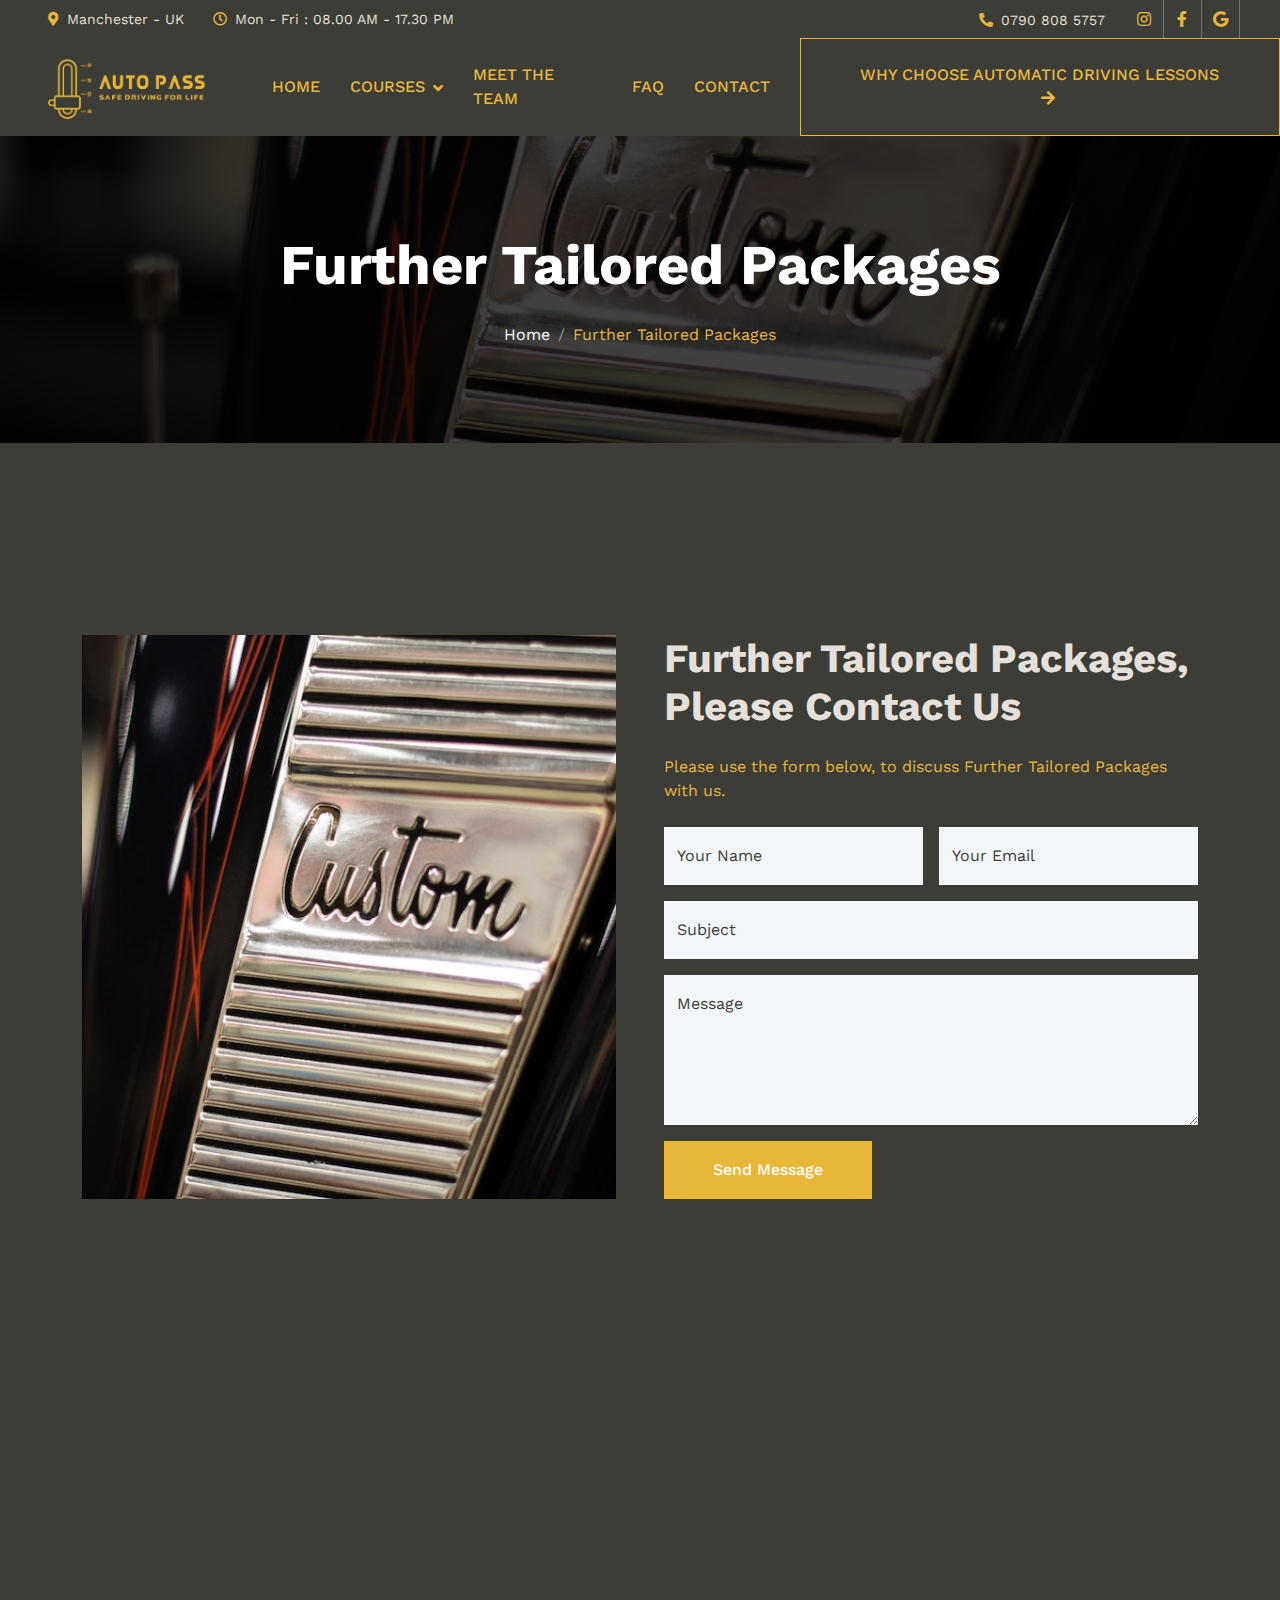
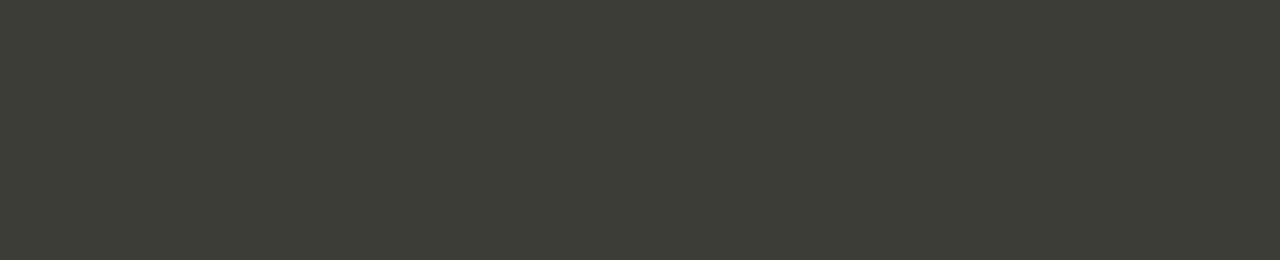
<file: further-tailored-packages.html>
<!DOCTYPE html>
<html lang="en">

<head>
  <meta charset="utf-8">
  <title>Auto Pass Ltd</title>
  <meta content="width=device-width, initial-scale=1.0" name="viewport">
  <meta content="" name="keywords">
  <meta content="" name="description">

  <!-- Chrome, Firefox OS and Opera -->
  <meta name="theme-color" content="#3C3D37">
  <!-- Windows Phone -->
  <meta name="msapplication-navbutton-color" content="#3C3D37">
  <!-- iOS Safari -->
  <meta name="apple-mobile-web-app-status-bar-style" content="#3C3D37">   

  <!-- Favicon -->
  <link href="img/logo-fav.png" rel="icon">

  <!-- Google Web Fonts -->
  <link rel="preconnect" href="https://fonts.googleapis.com">
  <link rel="preconnect" href="https://fonts.gstatic.com" crossorigin>
  <link href="https://fonts.googleapis.com/css2?family=Work+Sans:wght@400;500;600;700&display=swap" rel="stylesheet">

  <!-- Icon Font Stylesheet -->
  <link href="https://cdnjs.cloudflare.com/ajax/libs/font-awesome/5.10.0/css/all.min.css" rel="stylesheet">
  <link href="https://cdn.jsdelivr.net/npm/bootstrap-icons@1.4.1/font/bootstrap-icons.css" rel="stylesheet">

  <!-- Libraries Stylesheet -->
  <link href="lib/animate/animate.min.css" rel="stylesheet">
  <link href="lib/owlcarousel/assets/owl.carousel.min.css" rel="stylesheet">

  <!-- Customized Bootstrap Stylesheet -->
  <link href="css/bootstrap.min.css" rel="stylesheet">

  <!-- Template Stylesheet -->
  <link href="css/style.css" rel="stylesheet">
</head>

<body>
  <header>
    <!-- Spinner Start -->
    <div id="spinner" class="show bg-white position-fixed translate-middle w-100 vh-100 top-50 start-50 d-flex align-items-center justify-content-center">
        <div class="spinner-grow text-primary" role="status"></div>
    </div>
    <!-- Spinner End -->

    <!-- Topbar Start --->
    <div class="container-fluid bg-dark text-light p-0">
        <div class="row gx-0 d-none d-lg-flex">
            <div class="col-lg-7 px-5 text-start">
                <div class="h-100 d-inline-flex align-items-center me-4">
                    <small class="fa fa-map-marker-alt text-primary me-2"></small>
                    <small>Manchester - UK</small>
                </div>
                <div class="h-100 d-inline-flex align-items-center">
                    <small class="far fa-clock text-primary me-2"></small>
                    <small>Mon - Fri : 08.00 AM - 17.30 PM</small>
                </div>
            </div>
            <div class="col-lg-5 px-5 text-end">
                <div class="h-100 d-inline-flex align-items-center me-4">
                    <small class="fa fa-phone-alt text-primary me-2"></small>
                    <small>0790 808 5757</small>
                </div>
                <div class="h-100 d-inline-flex align-items-center mx-n2">
                    <a class="btn btn-square btn-link rounded-0 border-0 border-end border-secondary" href="https://www.instagram.com/autopass.driving.school/?igshid=ZDdkNTZiNTM%3D" target="_blank"><i class="fab fa-instagram"></i></a>
                    <a class="btn btn-square btn-link rounded-0 border-0 border-end border-secondary" href="https://www.facebook.com/profile.php?id=100095181604086" target="_blank"><i class="fab fa-facebook-f"></i></a>
                    <a class="btn btn-square btn-link rounded-0 border-0 border-end border-secondary" href="https://g.co/kgs/xVP8WA" target="_blank"><i class="fab fa-google"></i></a>
                </div>
            </div>
        </div>
    </div>
    <!-- Topbar End -->

    <!-- Navbar Start -->
    <nav id="navbar" class="navbar navbar-expand-lg bg-dark navbar-light sticky-top p-0">
        <a href="/" class="navbar-brand d-flex align-items-center px-4 px-lg-5">
          <img src="img/logo.png" style="width: 160px; height: auto;">
        </a>
        <button type="button" class="navbar-toggler me-4" data-bs-toggle="collapse" data-bs-target="#navbarCollapse">
            <span class="navbar-toggler-icon"></span>
        </button>
        <div class="collapse navbar-collapse" id="navbarCollapse">
            <div class="navbar-nav ms-auto p-4 p-lg-0">
                <a href="/" class="nav-item nav-link d-flex align-items-center">Home</a>
                <div class="nav-item dropdown dropdown-non-mobile">
                    <a href="#" class="nav-link dropdown-toggle" data-bs-toggle="dropdown">Courses</a>
                    <div class="dropdown-menu bg-dark m-0">
                        <a href="automatic-car-course" class="dropdown-item">Automatic Car Course</a>
                        <a href="intensive-car-course" class="dropdown-item">Intensive Car Course</a>
                        <a href="further-tailored-packages" class="dropdown-item">Further Tailored Packages</a>
                    </div>
                </div>
                <a href="meet-the-team" class="nav-item nav-link d-flex align-items-center">Meet The Team</a>
                <a href="faq" class="nav-item nav-link d-flex align-items-center">FAQ</a>
                <a href="contact" class="nav-item nav-link d-flex align-items-center">Contact</a>
                <a href="why-choose-automatic-driving-lessons" class="nav-item nav-link btn py-4 px-lg-5 me-0 why-choose-us">Why Choose Automatic Driving Lessons<i class="fa fa-arrow-right ms-3"></i></a>
            </div>
        </div>
    </nav>
    <!-- Navbar End -->
</header>

<main>
  <!-- Page Header Start -->
  <div class="container-fluid page-header-tailored-banner py-6 my-6 mt-0 wow fadeIn" data-wow-delay="0.1s">
    <div class="container text-center">
      <h1 class="display-4 text-white animated slideInDown mb-4">Further Tailored Packages</h1>
      <nav aria-label="breadcrumb animated slideInDown">
        <ol class="breadcrumb justify-content-center mb-0">
          <li class="breadcrumb-item"><a class="text-white" href="index.html">Home</a></li>
          <li class="breadcrumb-item text-primary active" aria-current="page">Further Tailored Packages</li>
        </ol>
      </nav>
    </div>
  </div>
  <!-- Page Header End -->

  <!-- Contact Start -->
  <div class="container-xxl py-6">
    <div class="container">
      <div class="row g-5">
        <div class="col-lg-6 wow fadeInUp" data-wow-delay="0.1s">
          <div class="position-relative overflow-hidden h-100" style="min-height: 400px;">
            <img class="position-absolute w-100 h-100" src="img/custom-2.jpg" alt="" style="object-fit: cover;">
          </div>
        </div>
        <div class="col-lg-6 wow fadeInUp" data-wow-delay="0.5s">
          <h1 class="display-6 mb-4">Further Tailored Packages, Please Contact Us</h1>
          <p class="mb-4">Please use the form below, to discuss Further Tailored Packages with us.</p>
          <form action="https://formsubmit.co/autopass.ds@gmail.com" method="POST">
            <input type="hidden" name="_captcha" value="true">
            <input type="hidden" name="_next" value="https://www.autopassltd.com/thank-you">
            <input type="hidden" name="Message from 'Further Tailored Packages' form">
            <div class="row g-3">
              <div class="col-md-6">
                <div class="form-floating">
                  <input type="text" class="form-control border-0 bg-light" id="name" placeholder="Your Name" name="Name">
                  <label for="name">Your Name</label>
                </div>
              </div>
              <div class="col-md-6">
                <div class="form-floating">
                  <input type="email" class="form-control border-0 bg-light" id="email" placeholder="Your Email" name="Email">
                  <label for="email">Your Email</label>
                </div>
              </div>
              <div class="col-12">
                <div class="form-floating">
                  <input type="text" class="form-control border-0 bg-light" id="subject" placeholder="Subject" name="Subject">
                  <label for="subject">Subject</label>
                </div>
              </div>
              <div class="col-12">
                <div class="form-floating">
                  <textarea class="form-control border-0 bg-light" placeholder="Leave a message here" id="message" style="height: 150px" name="Message"></textarea>
                  <label for="message">Message</label>
                </div>
              </div>
              <div class="col-12">
                <button class="btn btn-primary py-3 px-5" type="submit">Send Message</button>
              </div>
            </div>
          </form>
        </div>
      </div>
    </div>
  </div>
  <!-- Contact End -->
</main>

<footer>
  <!-- Footer Start -->
  <div class="container-fluid bg-dark text-light footer my-6 mb-0 py-6 wow fadeIn" data-wow-delay="0.1s">
    <div class="container">
        <div class="row g-5">
            <div class="col-lg-3 col-md-6 pt-2">
                <div class="d-flex align-items-baseline  mb-3 footer-logos">
                    <a href="/" class="d-flex align-items-baseline justify-content-center">
                        <img src="img/logo.png" style="width: 180px; height: auto;">
                    </a>
                </div>
                <div class="d-flex align-items-center footer-logos">
                    <a class="me-4" href="https://www.gov.uk/government/organisations/driver-and-vehicle-standards-agency" target="_blank"><img src="img/Auto-pass_Driver-approved.svg" alt="" style="width: 80px; height: auto"></a>
                    <a class="" href="https://www.driving.org/" target="_blank"><img src="img/Auto-pass_DIA-member.svg" alt="" style="width: 80px; height: auto"></a>
                </div>
            </div>
            <div class="col-lg-3 col-md-6">
                <h4 class="text-light mb-4">Courses</h4>
                <a class="btn btn-link" href="automatic-car-course">Automatic Car Course</a>
                <a class="btn btn-link" href="intensive-car-course">Intensive Car Course</a>
                <a class="btn btn-link" href="further-tailored-packages">Further Tailored Packages</a>
                <a class="btn btn-link" href="why-choose-automatic-driving-lessons">Why Choose Automatic Driving Lessons</a>
            </div>
            <div class="col-lg-3 col-md-6">
                <h4 class="text-light mb-4">Links</h4>
                <a class="btn btn-link" href="/">Home</a>
                <a class="btn btn-link" href="meet-the-team">Meet The Team</a>
                <a class="btn btn-link" href="faq">FAQ</a>
                <a class="btn btn-link" href="contact">Contact</a>
            </div>
            <div class="col-lg-3 col-md-6 socials">
                <h4 class="text-light mb-4">Contact Us</h4>
                <p class="mb-2"><i class="fa fa-map-marker-alt me-3"></i>Manchester - UK</p>
                <p class="mb-2"><i class="fa fa-phone-alt me-3"></i>0790 808 5757</p>
                <p class="mb-2"><i class="fa fa-envelope me-3"></i>autopass.ds@gmail.com</p>
                <div class="d-flex pt-2">
                    <a class="btn btn-square btn-outline-light me-2" href="https://www.instagram.com/autopass.driving.school/?igshid=ZDdkNTZiNTM%3D" target="_blank"><i class="fab fa-instagram"></i></a>
                    <a class="btn btn-square btn-outline-light me-2" href="https://www.facebook.com/profile.php?id=100095181604086"><i class="fab fa-facebook-f"></i></a>
                    <a class="btn btn-square btn-outline-light me-2" href="https://g.co/kgs/xVP8WA"><i class="fab fa-google"></i></a>
                </div>
            </div>
        </div>
    </div>
  </div>
  <!-- Footer End -->

  <!-- Copyright Start -->
  <div class="container-fluid copyright text-light py-4 wow fadeIn" data-wow-delay="0.1s">
      <div class="container">
          <div class="row">
              <div class="col-md-6 text-center text-md-start mb-3 mb-md-0">
                  &copy; <a href="index.html">Auto Pass Ltd</a>, All Right Reserved.
              </div>
              <div class="col-md-6 text-center text-md-end">
                  <!--/*** This template is free as long as you keep the footer author’s credit link/attribution link/backlink. If you'd like to use the template without the footer author’s credit link/attribution link/backlink, you can purchase the Credit Removal License from "https://htmlcodex.com/credit-removal". Thank you for your support. ***/-->
                  Designed By <a href="https://htmlcodex.com">HTML Codex</a>
              </div>
          </div>
      </div>
  </div>
  <!-- Copyright End -->

  <!-- Back to Top -->
  <a href="#" class="btn btn-lg btn-primary back-to-top"><i class="bi bi-arrow-up"></i></a>
</footer>

<!-- JavaScript Libraries -->
<script src="https://code.jquery.com/jquery-3.4.1.min.js"></script>
<script src="https://cdn.jsdelivr.net/npm/bootstrap@5.0.0/dist/js/bootstrap.bundle.min.js"></script>
<script src="lib/wow/wow.min.js"></script>
<script src="lib/easing/easing.min.js"></script>
<script src="lib/waypoints/waypoints.min.js"></script>
<script src="lib/owlcarousel/owl.carousel.min.js"></script>

<!-- Template Javascript -->
<script src="js/main.js"></script>

<!-- Start of Glassix WhatsApp Widget -->
<script>
  var stringifiedOptions = `{"numbers":[{"number":"447908085757","name":"Customer Support","subtitle":"Contact us 24/7"}],"left":false,"ltr":true,"popupText":"Need help?\nChat with us on WhatsApp","title":"Hi There 👋","subTitle":"Click to start a conversation"}`;
  var glassixWidgetOptions = JSON.parse(stringifiedOptions.replace(/\n/g, '\\n'));
  !function (t) { var e = function () { window.requirejs && !window.whatsAppWidgetClient && (requirejs.config({ paths: { GlassixWhatsAppWidgetClient: "https://cdn.glassix.com/clients/whatsapp.widget.1.2.min.js" } }), require(["GlassixWhatsAppWidgetClient"], function (t) { window.whatsAppWidgetClient = new t(window.glassixWidgetOptions), whatsAppWidgetClient.attach() })), window.GlassixWhatsAppWidgetClient && "function" == typeof window.GlassixWhatsAppWidgetClient ? (window.whatsAppWidgetClient = new GlassixWhatsAppWidgetClient(t), whatsAppWidgetClient.attach()) : i() }, i = function () { a.onload = e, a.src = "https://cdn.glassix.net/clients/whatsapp.widget.1.2.min.js", s && s.parentElement && s.parentElement.removeChild(s), n.parentNode.insertBefore(a, n) }, n = document.getElementsByTagName("script")[0], s = document.createElement("script"); s.async = !0, s.type = "text/javascript", s.crossorigin = "anonymous", s.id = "glassix-whatsapp-widget-script"; var a = s.cloneNode(); s.onload = e, s.src = "https://cdn.glassix.com/clients/whatsapp.widget.1.2.min.js", !document.getElementById(s.id) && document.body && (n.parentNode.insertBefore(s, n), s.onerror = i) }(glassixWidgetOptions);
</script>
<!-- End of Glassix WhatsApp Widget -->
</body>

</html>
</file>
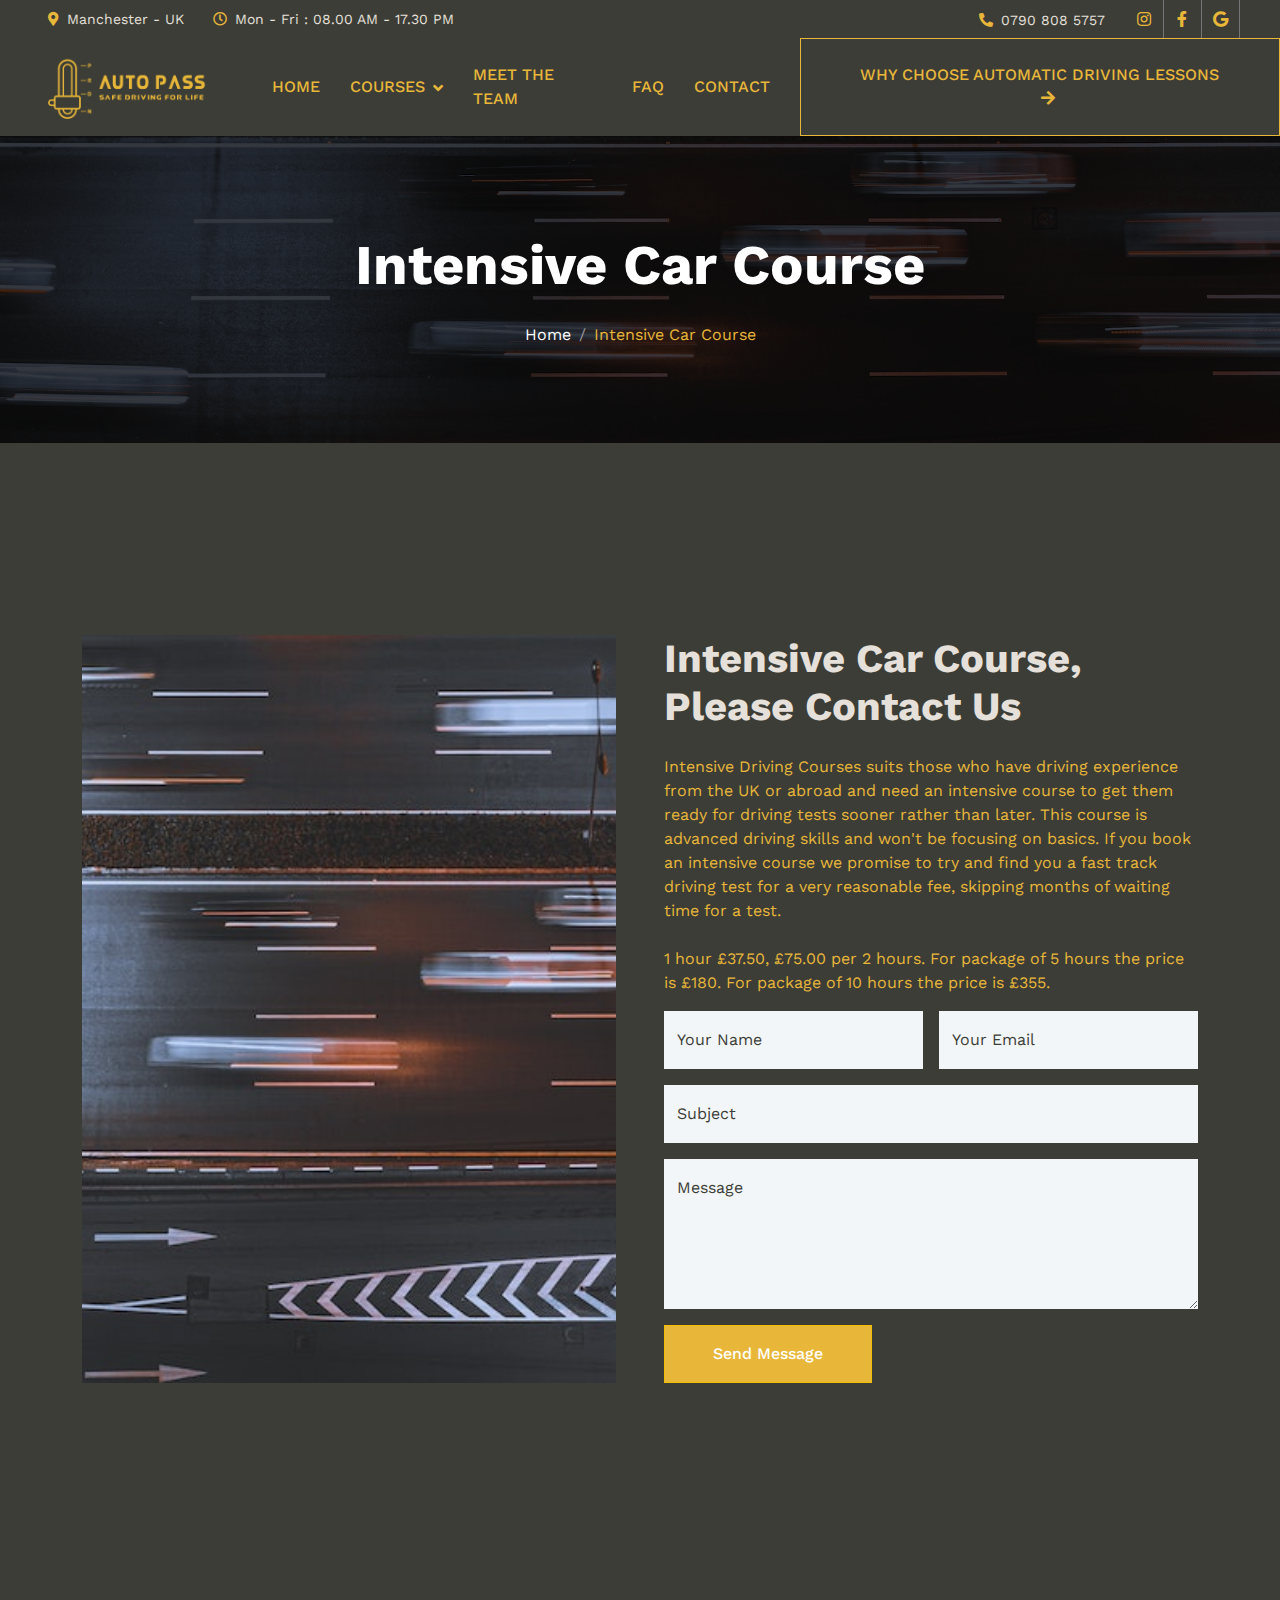
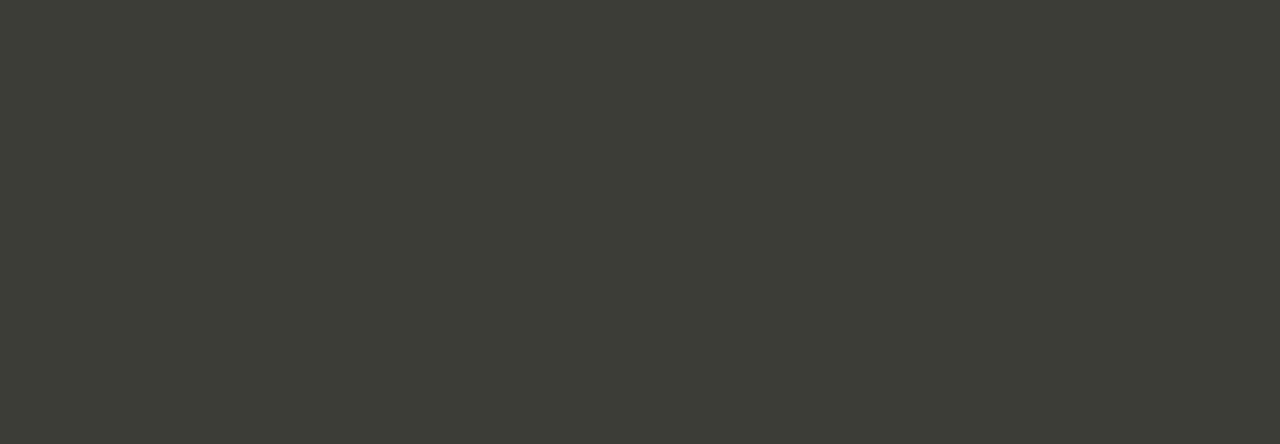
<file: intensive-car-course.html>
<!DOCTYPE html>
<html lang="en">

<head>
  <meta charset="utf-8">
  <title>Auto Pass Ltd</title>
  <meta content="width=device-width, initial-scale=1.0" name="viewport">
  <meta content="" name="keywords">
  <meta content="" name="description">

  <!-- Chrome, Firefox OS and Opera -->
  <meta name="theme-color" content="#3C3D37">
  <!-- Windows Phone -->
  <meta name="msapplication-navbutton-color" content="#3C3D37">
  <!-- iOS Safari -->
  <meta name="apple-mobile-web-app-status-bar-style" content="#3C3D37">   

  <!-- Favicon -->
  <link href="img/logo-fav.png" rel="icon">

  <!-- Google Web Fonts -->
  <link rel="preconnect" href="https://fonts.googleapis.com">
  <link rel="preconnect" href="https://fonts.gstatic.com" crossorigin>
  <link href="https://fonts.googleapis.com/css2?family=Work+Sans:wght@400;500;600;700&display=swap" rel="stylesheet">

  <!-- Icon Font Stylesheet -->
  <link href="https://cdnjs.cloudflare.com/ajax/libs/font-awesome/5.10.0/css/all.min.css" rel="stylesheet">
  <link href="https://cdn.jsdelivr.net/npm/bootstrap-icons@1.4.1/font/bootstrap-icons.css" rel="stylesheet">

  <!-- Libraries Stylesheet -->
  <link href="lib/animate/animate.min.css" rel="stylesheet">
  <link href="lib/owlcarousel/assets/owl.carousel.min.css" rel="stylesheet">

  <!-- Customized Bootstrap Stylesheet -->
  <link href="css/bootstrap.min.css" rel="stylesheet">

  <!-- Template Stylesheet -->
  <link href="css/style.css" rel="stylesheet">
</head>

<body>
  <header>
    <!-- Spinner Start -->
    <div id="spinner" class="show bg-white position-fixed translate-middle w-100 vh-100 top-50 start-50 d-flex align-items-center justify-content-center">
        <div class="spinner-grow text-primary" role="status"></div>
    </div>
    <!-- Spinner End -->

    <!-- Topbar Start --->
    <div class="container-fluid bg-dark text-light p-0">
        <div class="row gx-0 d-none d-lg-flex">
            <div class="col-lg-7 px-5 text-start">
                <div class="h-100 d-inline-flex align-items-center me-4">
                    <small class="fa fa-map-marker-alt text-primary me-2"></small>
                    <small>Manchester - UK</small>
                </div>
                <div class="h-100 d-inline-flex align-items-center">
                    <small class="far fa-clock text-primary me-2"></small>
                    <small>Mon - Fri : 08.00 AM - 17.30 PM</small>
                </div>
            </div>
            <div class="col-lg-5 px-5 text-end">
                <div class="h-100 d-inline-flex align-items-center me-4">
                    <small class="fa fa-phone-alt text-primary me-2"></small>
                    <small>0790 808 5757</small>
                </div>
                <div class="h-100 d-inline-flex align-items-center mx-n2">
                    <a class="btn btn-square btn-link rounded-0 border-0 border-end border-secondary" href="https://www.instagram.com/autopass.driving.school/?igshid=ZDdkNTZiNTM%3D" target="_blank"><i class="fab fa-instagram"></i></a>
                    <a class="btn btn-square btn-link rounded-0 border-0 border-end border-secondary" href="https://www.facebook.com/profile.php?id=100095181604086" target="_blank"><i class="fab fa-facebook-f"></i></a>
                    <a class="btn btn-square btn-link rounded-0 border-0 border-end border-secondary" href="https://g.co/kgs/xVP8WA" target="_blank"><i class="fab fa-google"></i></a>
                </div>
            </div>
        </div>
    </div>
    <!-- Topbar End -->

    <!-- Navbar Start -->
    <nav id="navbar" class="navbar navbar-expand-lg bg-dark navbar-light sticky-top p-0">
        <a href="/" class="navbar-brand d-flex align-items-center px-4 px-lg-5">
          <img src="img/logo.png" style="width: 160px; height: auto;">
        </a>
        <button type="button" class="navbar-toggler me-4" data-bs-toggle="collapse" data-bs-target="#navbarCollapse">
            <span class="navbar-toggler-icon"></span>
        </button>
        <div class="collapse navbar-collapse" id="navbarCollapse">
            <div class="navbar-nav ms-auto p-4 p-lg-0">
                <a href="/" class="nav-item nav-link d-flex align-items-center">Home</a>
                <div class="nav-item dropdown dropdown-non-mobile">
                    <a href="#" class="nav-link dropdown-toggle" data-bs-toggle="dropdown">Courses</a>
                    <div class="dropdown-menu bg-dark m-0">
                        <a href="automatic-car-course" class="dropdown-item">Automatic Car Course</a>
                        <a href="intensive-car-course" class="dropdown-item">Intensive Car Course</a>
                        <a href="further-tailored-packages" class="dropdown-item">Further Tailored Packages</a>
                    </div>
                </div>
                <a href="meet-the-team" class="nav-item nav-link d-flex align-items-center">Meet The Team</a>
                <a href="faq" class="nav-item nav-link d-flex align-items-center">FAQ</a>
                <a href="contact" class="nav-item nav-link d-flex align-items-center">Contact</a>
                <a href="why-choose-automatic-driving-lessons" class="nav-item nav-link btn py-4 px-lg-5 me-0 why-choose-us">Why Choose Automatic Driving Lessons<i class="fa fa-arrow-right ms-3"></i></a>
            </div>
        </div>
    </nav>
    <!-- Navbar End -->
</header>

<main>
  <!-- Page Header Start -->
  <div class="container-fluid page-header-intensive-banner py-6 my-6 mt-0 wow fadeIn" data-wow-delay="0.1s">
    <div class="container text-center">
      <h1 class="display-4 text-white animated slideInDown mb-4">Intensive Car Course</h1>
      <nav aria-label="breadcrumb animated slideInDown">
        <ol class="breadcrumb justify-content-center mb-0">
          <li class="breadcrumb-item"><a class="text-white" href="index.html">Home</a></li>
          <li class="breadcrumb-item text-primary active" aria-current="page">Intensive Car Course</li>
        </ol>
      </nav>
    </div>
  </div>
  <!-- Page Header End -->

  <!-- Contact Start -->
  <div class="container-xxl py-6">
    <div class="container">
      <div class="row g-5">
        <div class="col-lg-6 wow fadeInUp" data-wow-delay="0.1s">
          <div class="position-relative overflow-hidden h-100" style="min-height: 400px;">
            <img class="position-absolute w-100 h-100" src="img/intensive-car-course-2.jpg" alt="" style="object-fit: cover;">
          </div>
        </div>
        <div class="col-lg-6 wow fadeInUp" data-wow-delay="0.5s">
          <h1 class="display-6 mb-4">Intensive Car Course, Please Contact Us</h1>
          <p class="mb-4">Intensive Driving Courses suits those who have driving experience from the UK or abroad and need an intensive course to get them ready for driving tests sooner rather than later.  This course is advanced driving skills and won't be focusing on basics.  If you book an intensive course we promise to try and find you a fast track driving test for a very reasonable fee, skipping months of waiting time for a test.</p>
          <p>1 hour £37.50, £75.00 per 2 hours. For package of 5 hours the price is £180.  For package of 10 hours the price is £355.</p>
          <form action="https://formsubmit.co/autopass.ds@gmail.com" method="POST">
            <input type="hidden" name="_captcha" value="true">
            <input type="hidden" name="_next" value="https://www.autopassltd.com/thank-you">
            <input type="hidden" name="Message from 'Intensive Car Course' form">
            <div class="row g-3">
              <div class="col-md-6">
                <div class="form-floating">
                  <input type="text" class="form-control border-0 bg-light" id="name" placeholder="Your Name" name="Name">
                  <label for="name">Your Name</label>
                </div>
              </div>
              <div class="col-md-6">
                <div class="form-floating">
                  <input type="email" class="form-control border-0 bg-light" id="email" placeholder="Your Email" name="Email">
                  <label for="email">Your Email</label>
                </div>
              </div>
              <div class="col-12">
                <div class="form-floating">
                  <input type="text" class="form-control border-0 bg-light" id="subject" placeholder="Subject" name="Subject">
                  <label for="subject">Subject</label>
                </div>
              </div>
              <div class="col-12">
                <div class="form-floating">
                  <textarea class="form-control border-0 bg-light" placeholder="Leave a message here" id="message" style="height: 150px" name="Message"></textarea>
                  <label for="message">Message</label>
                </div>
              </div>
              <div class="col-12">
                <button class="btn btn-primary py-3 px-5" type="submit">Send Message</button>
              </div>
            </div>
          </form>
        </div>
      </div>
    </div>
  </div>
  <!-- Contact End -->
</main>

<footer>
  <!-- Footer Start -->
  <div class="container-fluid bg-dark text-light footer my-6 mb-0 py-6 wow fadeIn" data-wow-delay="0.1s">
    <div class="container">
        <div class="row g-5">
            <div class="col-lg-3 col-md-6 pt-2">
                <div class="d-flex align-items-baseline  mb-3 footer-logos">
                    <a href="/" class="d-flex align-items-baseline justify-content-center">
                        <img src="img/logo.png" style="width: 180px; height: auto;">
                    </a>
                </div>
                <div class="d-flex align-items-center footer-logos">
                    <a class="me-4" href="https://www.gov.uk/government/organisations/driver-and-vehicle-standards-agency" target="_blank"><img src="img/Auto-pass_Driver-approved.svg" alt="" style="width: 80px; height: auto"></a>
                    <a class="" href="https://www.driving.org/" target="_blank"><img src="img/Auto-pass_DIA-member.svg" alt="" style="width: 80px; height: auto"></a>
                </div>
            </div>
            <div class="col-lg-3 col-md-6">
                <h4 class="text-light mb-4">Courses</h4>
                <a class="btn btn-link" href="automatic-car-course">Automatic Car Course</a>
                <a class="btn btn-link" href="intensive-car-course">Intensive Car Course</a>
                <a class="btn btn-link" href="further-tailored-packages">Further Tailored Packages</a>
                <a class="btn btn-link" href="why-choose-automatic-driving-lessons">Why Choose Automatic Driving Lessons</a>
            </div>
            <div class="col-lg-3 col-md-6">
                <h4 class="text-light mb-4">Links</h4>
                <a class="btn btn-link" href="/">Home</a>
                <a class="btn btn-link" href="meet-the-team">Meet The Team</a>
                <a class="btn btn-link" href="faq">FAQ</a>
                <a class="btn btn-link" href="contact">Contact</a>
            </div>
            <div class="col-lg-3 col-md-6 socials">
                <h4 class="text-light mb-4">Contact Us</h4>
                <p class="mb-2"><i class="fa fa-map-marker-alt me-3"></i>Manchester - UK</p>
                <p class="mb-2"><i class="fa fa-phone-alt me-3"></i>0790 808 5757</p>
                <p class="mb-2"><i class="fa fa-envelope me-3"></i>autopass.ds@gmail.com</p>
                <div class="d-flex pt-2">
                    <a class="btn btn-square btn-outline-light me-2" href="https://www.instagram.com/autopass.driving.school/?igshid=ZDdkNTZiNTM%3D" target="_blank"><i class="fab fa-instagram"></i></a>
                    <a class="btn btn-square btn-outline-light me-2" href="https://www.facebook.com/profile.php?id=100095181604086"><i class="fab fa-facebook-f"></i></a>
                    <a class="btn btn-square btn-outline-light me-2" href="https://g.co/kgs/xVP8WA"><i class="fab fa-google"></i></a>
                </div>
            </div>
        </div>
    </div>
  </div>
  <!-- Footer End -->

  <!-- Copyright Start -->
  <div class="container-fluid copyright text-light py-4 wow fadeIn" data-wow-delay="0.1s">
      <div class="container">
          <div class="row">
              <div class="col-md-6 text-center text-md-start mb-3 mb-md-0">
                  &copy; <a href="index.html">Auto Pass Ltd</a>, All Right Reserved.
              </div>
              <div class="col-md-6 text-center text-md-end">
                  <!--/*** This template is free as long as you keep the footer author’s credit link/attribution link/backlink. If you'd like to use the template without the footer author’s credit link/attribution link/backlink, you can purchase the Credit Removal License from "https://htmlcodex.com/credit-removal". Thank you for your support. ***/-->
                  Designed By <a href="https://htmlcodex.com">HTML Codex</a>
              </div>
          </div>
      </div>
  </div>
  <!-- Copyright End -->

  <!-- Back to Top -->
  <a href="#" class="btn btn-lg btn-primary back-to-top"><i class="bi bi-arrow-up"></i></a>
</footer>

<!-- JavaScript Libraries -->
<script src="https://code.jquery.com/jquery-3.4.1.min.js"></script>
<script src="https://cdn.jsdelivr.net/npm/bootstrap@5.0.0/dist/js/bootstrap.bundle.min.js"></script>
<script src="lib/wow/wow.min.js"></script>
<script src="lib/easing/easing.min.js"></script>
<script src="lib/waypoints/waypoints.min.js"></script>
<script src="lib/owlcarousel/owl.carousel.min.js"></script>

<!-- Template Javascript -->
<script src="js/main.js"></script>

<!-- Start of Glassix WhatsApp Widget -->
<script>
  var stringifiedOptions = `{"numbers":[{"number":"447908085757","name":"Customer Support","subtitle":"Contact us 24/7"}],"left":false,"ltr":true,"popupText":"Need help?\nChat with us on WhatsApp","title":"Hi There 👋","subTitle":"Click to start a conversation"}`;
  var glassixWidgetOptions = JSON.parse(stringifiedOptions.replace(/\n/g, '\\n'));
  !function (t) { var e = function () { window.requirejs && !window.whatsAppWidgetClient && (requirejs.config({ paths: { GlassixWhatsAppWidgetClient: "https://cdn.glassix.com/clients/whatsapp.widget.1.2.min.js" } }), require(["GlassixWhatsAppWidgetClient"], function (t) { window.whatsAppWidgetClient = new t(window.glassixWidgetOptions), whatsAppWidgetClient.attach() })), window.GlassixWhatsAppWidgetClient && "function" == typeof window.GlassixWhatsAppWidgetClient ? (window.whatsAppWidgetClient = new GlassixWhatsAppWidgetClient(t), whatsAppWidgetClient.attach()) : i() }, i = function () { a.onload = e, a.src = "https://cdn.glassix.net/clients/whatsapp.widget.1.2.min.js", s && s.parentElement && s.parentElement.removeChild(s), n.parentNode.insertBefore(a, n) }, n = document.getElementsByTagName("script")[0], s = document.createElement("script"); s.async = !0, s.type = "text/javascript", s.crossorigin = "anonymous", s.id = "glassix-whatsapp-widget-script"; var a = s.cloneNode(); s.onload = e, s.src = "https://cdn.glassix.com/clients/whatsapp.widget.1.2.min.js", !document.getElementById(s.id) && document.body && (n.parentNode.insertBefore(s, n), s.onerror = i) }(glassixWidgetOptions);
</script>
<!-- End of Glassix WhatsApp Widget -->
</body>

</html>
</file>
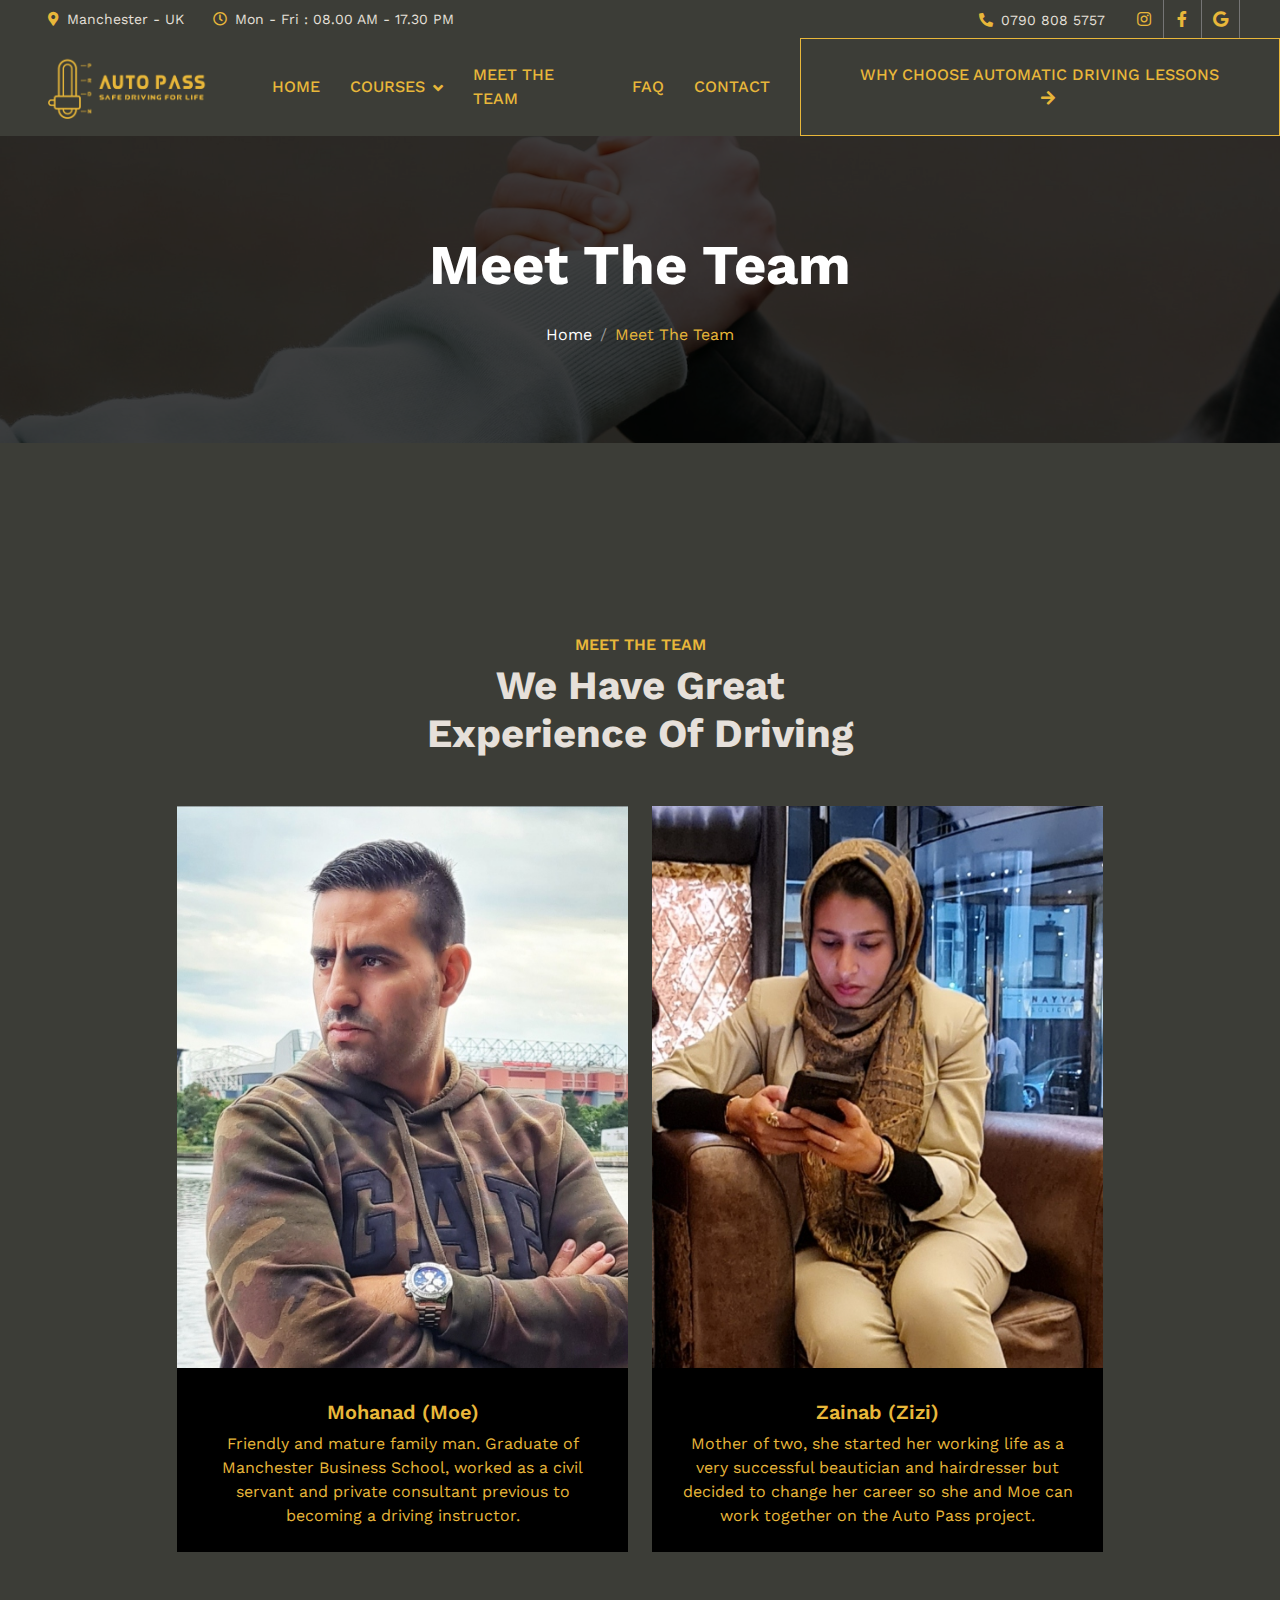
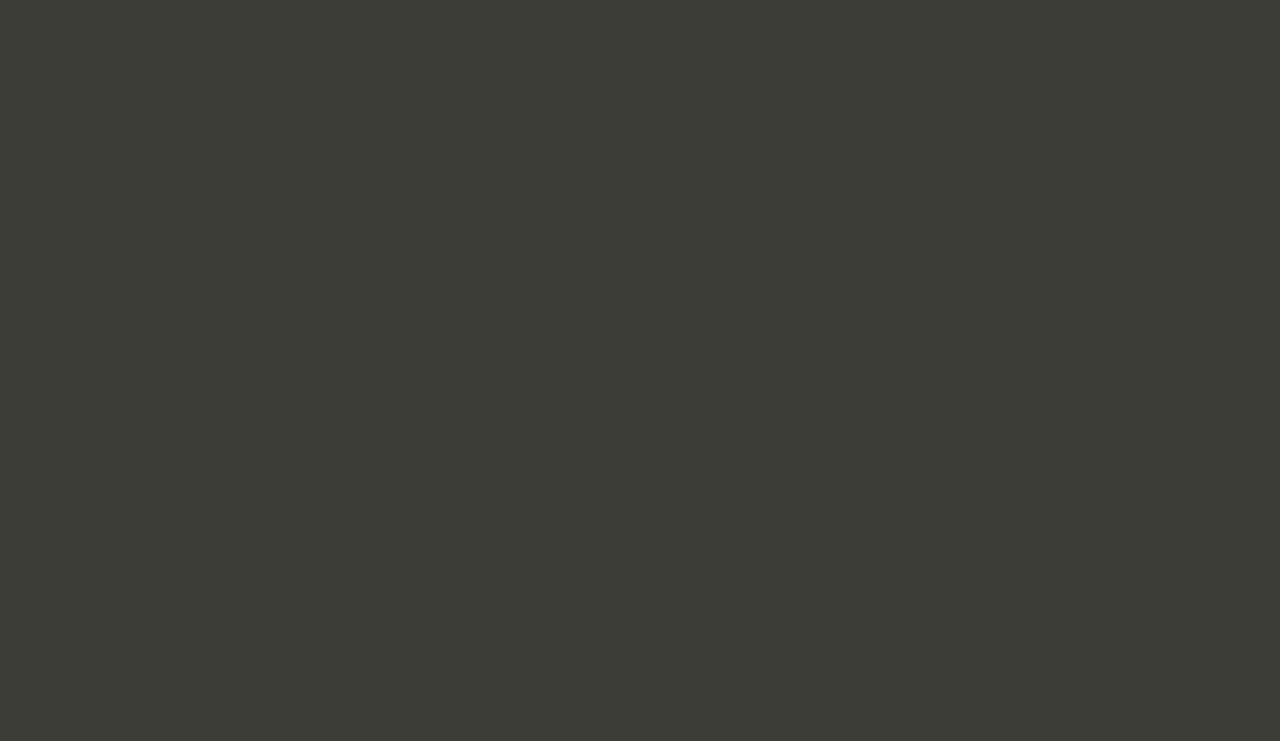
<file: meet-the-team.html>
<!DOCTYPE html>
<html lang="en">

<head>
    <meta charset="utf-8">
    <title>Auto Pass Ltd</title>
    <meta content="width=device-width, initial-scale=1.0" name="viewport">
    <meta content="" name="keywords">
    <meta content="" name="description">

    <!-- Chrome, Firefox OS and Opera -->
    <meta name="theme-color" content="#3C3D37">
    <!-- Windows Phone -->
    <meta name="msapplication-navbutton-color" content="#3C3D37">
    <!-- iOS Safari -->
    <meta name="apple-mobile-web-app-status-bar-style" content="#3C3D37">   

    <!-- Favicon -->
    <link href="img/logo-fav.png" rel="icon">

    <!-- Google Web Fonts -->
    <link rel="preconnect" href="https://fonts.googleapis.com">
    <link rel="preconnect" href="https://fonts.gstatic.com" crossorigin>
    <link href="https://fonts.googleapis.com/css2?family=Work+Sans:wght@400;500;600;700&display=swap" rel="stylesheet">

    <!-- Icon Font Stylesheet -->
    <link href="https://cdnjs.cloudflare.com/ajax/libs/font-awesome/5.10.0/css/all.min.css" rel="stylesheet">
    <link href="https://cdn.jsdelivr.net/npm/bootstrap-icons@1.4.1/font/bootstrap-icons.css" rel="stylesheet">

    <!-- Libraries Stylesheet -->
    <link href="lib/animate/animate.min.css" rel="stylesheet">
    <link href="lib/owlcarousel/assets/owl.carousel.min.css" rel="stylesheet">

    <!-- Customized Bootstrap Stylesheet -->
    <link href="css/bootstrap.min.css" rel="stylesheet">

    <!-- Template Stylesheet -->
    <link href="css/style.css" rel="stylesheet">
</head>

<body>
    <header>
        <!-- Spinner Start -->
        <div id="spinner" class="show bg-white position-fixed translate-middle w-100 vh-100 top-50 start-50 d-flex align-items-center justify-content-center">
            <div class="spinner-grow text-primary" role="status"></div>
        </div>
        <!-- Spinner End -->

        <!-- Topbar Start --->
        <div class="container-fluid bg-dark text-light p-0">
            <div class="row gx-0 d-none d-lg-flex">
                <div class="col-lg-7 px-5 text-start">
                    <div class="h-100 d-inline-flex align-items-center me-4">
                        <small class="fa fa-map-marker-alt text-primary me-2"></small>
                        <small>Manchester - UK</small>
                    </div>
                    <div class="h-100 d-inline-flex align-items-center">
                        <small class="far fa-clock text-primary me-2"></small>
                        <small>Mon - Fri : 08.00 AM - 17.30 PM</small>
                    </div>
                </div>
                <div class="col-lg-5 px-5 text-end">
                    <div class="h-100 d-inline-flex align-items-center me-4">
                        <small class="fa fa-phone-alt text-primary me-2"></small>
                        <small>0790 808 5757</small>
                    </div>
                    <div class="h-100 d-inline-flex align-items-center mx-n2">
                        <a class="btn btn-square btn-link rounded-0 border-0 border-end border-secondary" href="https://www.instagram.com/autopass.driving.school/?igshid=ZDdkNTZiNTM%3D" target="_blank"><i class="fab fa-instagram"></i></a>
                        <a class="btn btn-square btn-link rounded-0 border-0 border-end border-secondary" href="https://www.facebook.com/profile.php?id=100095181604086" target="_blank"><i class="fab fa-facebook-f"></i></a>
                        <a class="btn btn-square btn-link rounded-0 border-0 border-end border-secondary" href="https://g.co/kgs/xVP8WA" target="_blank"><i class="fab fa-google"></i></a>
                    </div>
                </div>
            </div>
        </div>
        <!-- Topbar End -->

        <!-- Navbar Start -->
        <nav id="navbar" class="navbar navbar-expand-lg bg-dark navbar-light sticky-top p-0">
            <a href="/" class="navbar-brand d-flex align-items-center px-4 px-lg-5">
                <img src="img/logo.png" style="width: 160px; height: auto;">
            </a>
            <button type="button" class="navbar-toggler me-4" data-bs-toggle="collapse" data-bs-target="#navbarCollapse">
                <span class="navbar-toggler-icon"></span>
            </button>
            <div class="collapse navbar-collapse" id="navbarCollapse">
                <div class="navbar-nav ms-auto p-4 p-lg-0">
                    <a href="/" class="nav-item nav-link d-flex align-items-center">Home</a>
                    <div class="nav-item dropdown dropdown-non-mobile">
                        <a href="#" class="nav-link dropdown-toggle" data-bs-toggle="dropdown">Courses</a>
                        <div class="dropdown-menu bg-dark m-0">
                            <a href="automatic-car-course" class="dropdown-item">Automatic Car Course</a>
                            <a href="intensive-car-course" class="dropdown-item">Intensive Car Course</a>
                            <a href="further-tailored-packages" class="dropdown-item">Further Tailored Packages</a>
                        </div>
                    </div>
                    <a href="meet-the-team" class="nav-item nav-link d-flex align-items-center">Meet The Team</a>
                    <a href="faq" class="nav-item nav-link d-flex align-items-center">FAQ</a>
                    <a href="contact" class="nav-item nav-link d-flex align-items-center">Contact</a>
                    <a href="why-choose-automatic-driving-lessons" class="nav-item nav-link btn py-4 px-lg-5 me-0 why-choose-us">Why Choose Automatic Driving Lessons<i class="fa fa-arrow-right ms-3"></i></a>
                </div>
            </div>
        </nav>
        <!-- Navbar End -->
    </header>

    <main>
        <!-- Page Header Start -->
        <div class="container-fluid page-header-about-banner py-6 my-6 mt-0 wow fadeIn" data-wow-delay="0.1s">
            <div class="container text-center">
                <h1 class="display-4 text-white animated slideInDown mb-4">Meet The Team</h1>
                <nav aria-label="breadcrumb animated slideInDown">
                    <ol class="breadcrumb justify-content-center mb-0">
                        <li class="breadcrumb-item"><a class="text-white" href="/">Home</a></li>
                        <li class="breadcrumb-item text-primary active" aria-current="page">Meet The Team</li>
                    </ol>
                </nav>
            </div>
        </div>
        <!-- Page Header End -->

    <!-- Team Start -->
        <div class="container-xxl py-6 team">
            <div class="container">
                <div class="text-center mx-auto mb-5 wow fadeInUp" data-wow-delay="0.1s" style="max-width: 500px;">
                    <h6 class="text-primary text-uppercase mb-2">Meet The Team</h6>
                    <h1 class="display-6 mb-4">We Have Great Experience Of Driving</h1>
                </div>
                <div class="row g-0 team-items justify-content-center">
                    <div class="col-lg-5 col-md-6 wow fadeInUp" data-wow-delay="0.1s">
                        <div class="team-item position-relative h-100 d-flex flex-column">
                            <div class="position-relative">
                                <img class="img-fluid" src="img/MOE-520.jpg" alt="">
                            </div>
                            <div class="black-bg text-center h-100 p-4">
                                <h5 class="mt-2">Mohanad (Moe)</h5>
                                <span>Friendly and mature family man. Graduate of Manchester Business School, worked as a civil servant and private consultant previous to becoming a driving instructor.</span>
                            </div>
                        </div>
                    </div>
                    <div class="col-lg-5 col-md-6 wow fadeInUp" data-wow-delay="0.3s">
                        <div class="team-item position-relative h-100 d-flex flex-column">
                            <div class="position-relative">
                                <img class="img-fluid" src="img/ZIZI-520.jpg" alt="">
                            </div>
                            <div class="black-bg text-center h-100 p-4">
                                <h5 class="mt-2">Zainab (Zizi)</h5>
                                <span>Mother of two, she started her working life as a very successful beautician and hairdresser but decided to change her career so she and Moe can work together on the Auto Pass project.</span>
                            </div>
                        </div>
                    </div>
                        <span class="wow fadeInUp text-center text-primary text-uppercase p-4 mt-2 col-sm-12 col-md-10" data-wow-delay="0.6s">Both Moe and Zizi are driven by serving the community they live in and promoting safe driving for life.  In addition to teaching people how to be safe on the road, they enjoy travelling, meeting new people from all walks of life, good food and spending time with their children.</span>
                </div>
            </div>
        </div>
        <!-- Team End -->
    </main>

    <footer>
        <!-- Footer Start -->
        <div class="container-fluid bg-dark text-light footer my-6 mb-0 py-6 wow fadeIn" data-wow-delay="0.1s">
            <div class="container">
                <div class="row g-5">
                    <div class="col-lg-3 col-md-6 pt-2">
                        <div class="d-flex align-items-baseline  mb-3 footer-logos">
                            <a href="/" class="d-flex align-items-baseline justify-content-center">
                                <img src="img/logo.png" style="width: 180px; height: auto;">
                            </a>
                        </div>
                        <div class="d-flex align-items-center footer-logos">
                            <a class="me-4" href="https://www.gov.uk/government/organisations/driver-and-vehicle-standards-agency" target="_blank"><img src="img/Auto-pass_Driver-approved.svg" alt="" style="width: 80px; height: auto"></a>
                            <a class="" href="https://www.driving.org/" target="_blank"><img src="img/Auto-pass_DIA-member.svg" alt="" style="width: 80px; height: auto"></a>
                        </div>
                    </div>
                    <div class="col-lg-3 col-md-6">
                        <h4 class="text-light mb-4">Courses</h4>
                        <a class="btn btn-link" href="automatic-car-course">Automatic Car Course</a>
                        <a class="btn btn-link" href="intensive-car-course">Intensive Car Course</a>
                        <a class="btn btn-link" href="further-tailored-packages">Further Tailored Packages</a>
                        <a class="btn btn-link" href="why-choose-automatic-driving-lessons">Why Choose Automatic Driving Lessons</a>
                    </div>
                    <div class="col-lg-3 col-md-6">
                        <h4 class="text-light mb-4">Links</h4>
                        <a class="btn btn-link" href="/">Home</a>
                        <a class="btn btn-link" href="meet-the-team">Meet The Team</a>
                        <a class="btn btn-link" href="faq">FAQ</a>
                        <a class="btn btn-link" href="contact">Contact</a>
                    </div>
                    <div class="col-lg-3 col-md-6 socials">
                        <h4 class="text-light mb-4">Contact Us</h4>
                        <p class="mb-2"><i class="fa fa-map-marker-alt me-3"></i>Manchester - UK</p>
                        <p class="mb-2"><i class="fa fa-phone-alt me-3"></i>0790 808 5757</p>
                        <p class="mb-2"><i class="fa fa-envelope me-3"></i>autopass.ds@gmail.com</p>
                        <div class="d-flex pt-2">
                            <a class="btn btn-square btn-outline-light me-2" href="https://www.instagram.com/autopass.driving.school/?igshid=ZDdkNTZiNTM%3D" target="_blank"><i class="fab fa-instagram"></i></a>
                            <a class="btn btn-square btn-outline-light me-2" href="https://www.facebook.com/profile.php?id=100095181604086"><i class="fab fa-facebook-f"></i></a>
                            <a class="btn btn-square btn-outline-light me-2" href="https://g.co/kgs/xVP8WA"><i class="fab fa-google"></i></a>
                        </div>
                    </div>
                </div>
            </div>
        </div>
        <!-- Footer End -->

        <!-- Copyright Start -->
        <div class="container-fluid copyright text-light py-4 wow fadeIn" data-wow-delay="0.1s">
            <div class="container">
                <div class="row">
                    <div class="col-md-6 text-center text-md-start mb-3 mb-md-0">
                        &copy; <a href="index.html">Auto Pass Ltd</a>, All Right Reserved.
                    </div>
                    <div class="col-md-6 text-center text-md-end">
                        <!--/*** This template is free as long as you keep the footer author’s credit link/attribution link/backlink. If you'd like to use the template without the footer author’s credit link/attribution link/backlink, you can purchase the Credit Removal License from "https://htmlcodex.com/credit-removal". Thank you for your support. ***/-->
                        Designed By <a href="https://htmlcodex.com">HTML Codex</a>
                    </div>
                </div>
            </div>
        </div>
        <!-- Copyright End -->

        <!-- Back to Top -->
        <a href="#" class="btn btn-lg btn-primary back-to-top"><i class="bi bi-arrow-up"></i></a>
    </footer>

<!-- JavaScript Libraries -->
<script src="https://code.jquery.com/jquery-3.4.1.min.js"></script>
<script src="https://cdn.jsdelivr.net/npm/bootstrap@5.0.0/dist/js/bootstrap.bundle.min.js"></script>
<script src="lib/wow/wow.min.js"></script>
<script src="lib/easing/easing.min.js"></script>
<script src="lib/waypoints/waypoints.min.js"></script>
<script src="lib/owlcarousel/owl.carousel.min.js"></script>

<!-- Template Javascript -->
<script src="js/main.js"></script>

<!-- Start of Glassix WhatsApp Widget -->
<script>
    var stringifiedOptions = `{"numbers":[{"number":"447908085757","name":"Customer Support","subtitle":"Contact us 24/7"}],"left":false,"ltr":true,"popupText":"Need help?\nChat with us on WhatsApp","title":"Hi There 👋","subTitle":"Click to start a conversation"}`;
    var glassixWidgetOptions = JSON.parse(stringifiedOptions.replace(/\n/g, '\\n'));
    !function (t) { var e = function () { window.requirejs && !window.whatsAppWidgetClient && (requirejs.config({ paths: { GlassixWhatsAppWidgetClient: "https://cdn.glassix.com/clients/whatsapp.widget.1.2.min.js" } }), require(["GlassixWhatsAppWidgetClient"], function (t) { window.whatsAppWidgetClient = new t(window.glassixWidgetOptions), whatsAppWidgetClient.attach() })), window.GlassixWhatsAppWidgetClient && "function" == typeof window.GlassixWhatsAppWidgetClient ? (window.whatsAppWidgetClient = new GlassixWhatsAppWidgetClient(t), whatsAppWidgetClient.attach()) : i() }, i = function () { a.onload = e, a.src = "https://cdn.glassix.net/clients/whatsapp.widget.1.2.min.js", s && s.parentElement && s.parentElement.removeChild(s), n.parentNode.insertBefore(a, n) }, n = document.getElementsByTagName("script")[0], s = document.createElement("script"); s.async = !0, s.type = "text/javascript", s.crossorigin = "anonymous", s.id = "glassix-whatsapp-widget-script"; var a = s.cloneNode(); s.onload = e, s.src = "https://cdn.glassix.com/clients/whatsapp.widget.1.2.min.js", !document.getElementById(s.id) && document.body && (n.parentNode.insertBefore(s, n), s.onerror = i) }(glassixWidgetOptions);
</script>
<!-- End of Glassix WhatsApp Widget -->
</body>

</html>
</file>
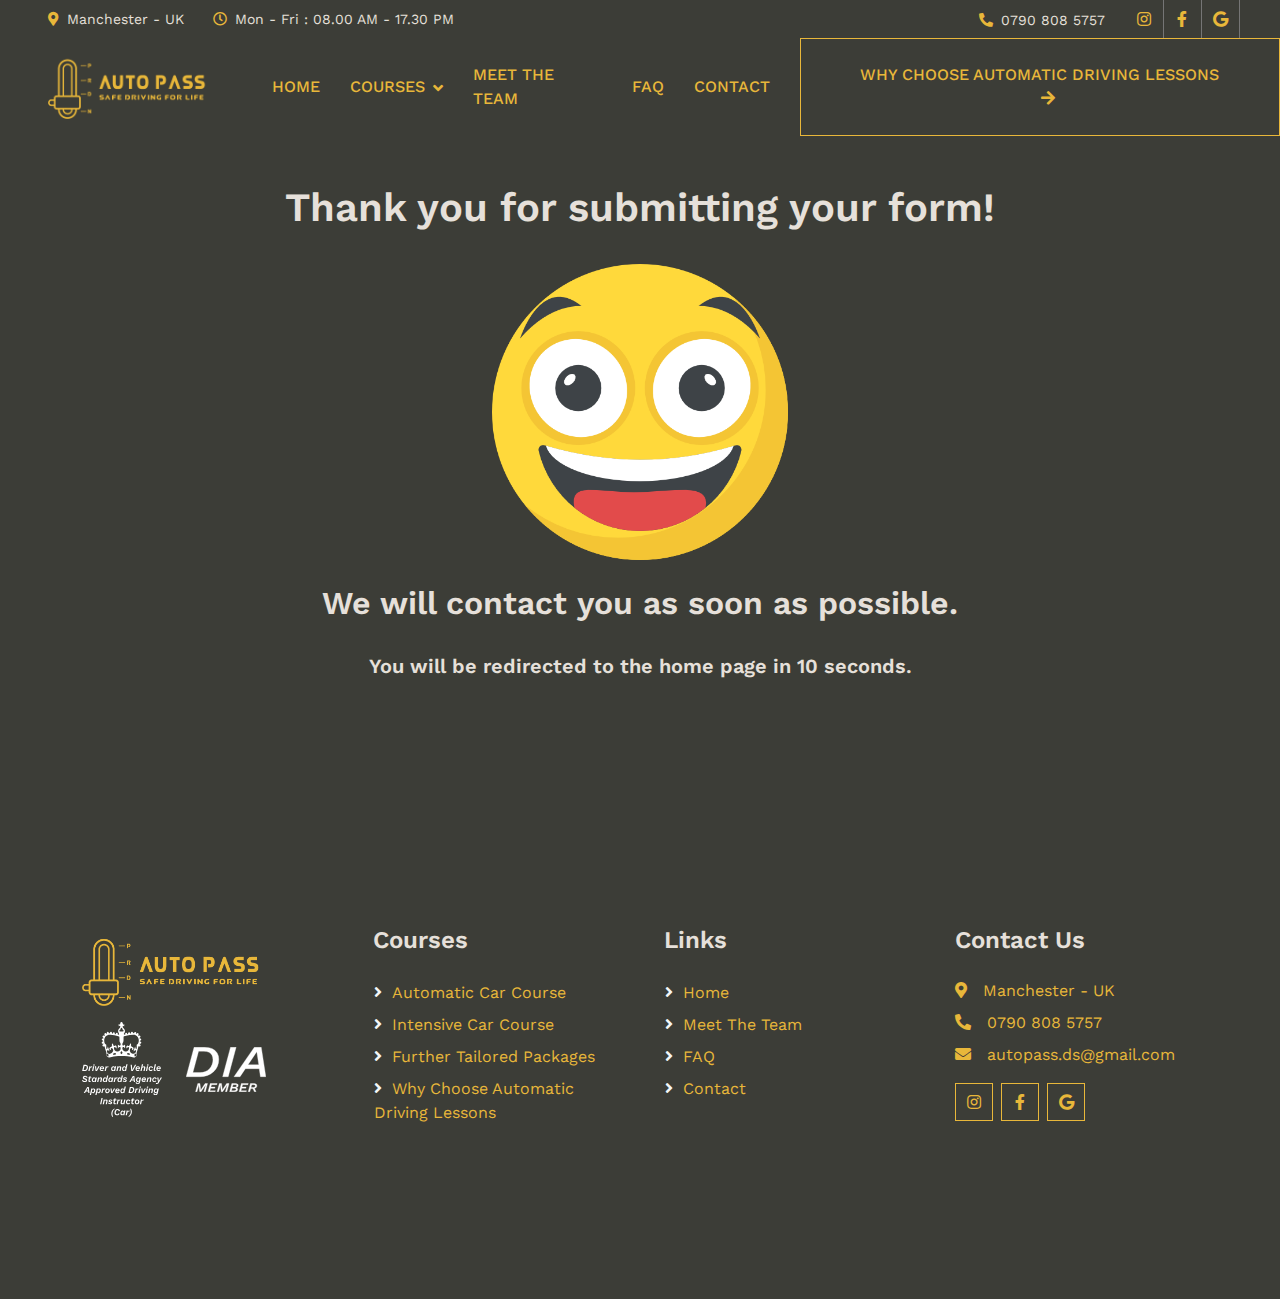
<file: thank-you.html>
<!DOCTYPE html>
<html lang="en">

<head>
    <meta charset="utf-8">
    <title>Auto Pass Ltd</title>
    <meta content="width=device-width, initial-scale=1.0" name="viewport">
    <meta content="" name="keywords">
    <meta content="" name="description">

    <!-- Chrome, Firefox OS and Opera -->
    <meta name="theme-color" content="#3C3D37">
    <!-- Windows Phone -->
    <meta name="msapplication-navbutton-color" content="#3C3D37">
    <!-- iOS Safari -->
    <meta name="apple-mobile-web-app-status-bar-style" content="#3C3D37">   

    <!-- Favicon -->
    <link href="img/logo-fav.png" rel="icon">

    <!-- Google Web Fonts -->
    <link rel="preconnect" href="https://fonts.googleapis.com">
    <link rel="preconnect" href="https://fonts.gstatic.com" crossorigin>
    <link href="https://fonts.googleapis.com/css2?family=Work+Sans:wght@400;500;600;700&display=swap" rel="stylesheet"> 

    <!-- Icon Font Stylesheet -->
    <link href="https://cdnjs.cloudflare.com/ajax/libs/font-awesome/5.10.0/css/all.min.css" rel="stylesheet">
    <link href="https://cdn.jsdelivr.net/npm/bootstrap-icons@1.4.1/font/bootstrap-icons.css" rel="stylesheet">

    <!-- Libraries Stylesheet -->
    <link href="lib/animate/animate.min.css" rel="stylesheet">
    <link href="lib/owlcarousel/assets/owl.carousel.min.css" rel="stylesheet">

    <!-- Customized Bootstrap Stylesheet -->
    <link href="css/bootstrap.min.css" rel="stylesheet">

    <!-- Template Stylesheet -->
    <link href="css/style.css" rel="stylesheet">
</head>

<body>
    <header>
        <!-- Spinner Start -->
        <div id="spinner" class="show bg-white position-fixed translate-middle w-100 vh-100 top-50 start-50 d-flex align-items-center justify-content-center">
            <div class="spinner-grow text-primary" role="status"></div>
        </div>
        <!-- Spinner End -->

        <!-- Topbar Start --->
        <div class="container-fluid bg-dark text-light p-0">
            <div class="row gx-0 d-none d-lg-flex">
                <div class="col-lg-7 px-5 text-start">
                    <div class="h-100 d-inline-flex align-items-center me-4">
                        <small class="fa fa-map-marker-alt text-primary me-2"></small>
                        <small>Manchester - UK</small>
                    </div>
                    <div class="h-100 d-inline-flex align-items-center">
                        <small class="far fa-clock text-primary me-2"></small>
                        <small>Mon - Fri : 08.00 AM - 17.30 PM</small>
                    </div>
                </div>
                <div class="col-lg-5 px-5 text-end">
                    <div class="h-100 d-inline-flex align-items-center me-4">
                        <small class="fa fa-phone-alt text-primary me-2"></small>
                        <small>0790 808 5757</small>
                    </div>
                    <div class="h-100 d-inline-flex align-items-center mx-n2">
                        <a class="btn btn-square btn-link rounded-0 border-0 border-end border-secondary" href="https://www.instagram.com/autopass.driving.school/?igshid=ZDdkNTZiNTM%3D" target="_blank"><i class="fab fa-instagram"></i></a>
                        <a class="btn btn-square btn-link rounded-0 border-0 border-end border-secondary" href="https://www.facebook.com/profile.php?id=100095181604086" target="_blank"><i class="fab fa-facebook-f"></i></a>
                        <a class="btn btn-square btn-link rounded-0 border-0 border-end border-secondary" href="https://g.co/kgs/xVP8WA" target="_blank"><i class="fab fa-google"></i></a>
                    </div>
                </div>
            </div>
        </div>
        <!-- Topbar End -->

        <!-- Navbar Start -->
        <nav id="navbar" class="navbar navbar-expand-lg bg-dark navbar-light sticky-top p-0">
            <a href="/" class="navbar-brand d-flex align-items-center px-4 px-lg-5">
                <img src="img/logo.png" style="width: 160px; height: auto;">
            </a>
            <button type="button" class="navbar-toggler me-4" data-bs-toggle="collapse" data-bs-target="#navbarCollapse">
                <span class="navbar-toggler-icon"></span>
            </button>
            <div class="collapse navbar-collapse" id="navbarCollapse">
                <div class="navbar-nav ms-auto p-4 p-lg-0">
                    <a href="/" class="nav-item nav-link d-flex align-items-center">Home</a>
                    <div class="nav-item dropdown dropdown-non-mobile">
                        <a href="#" class="nav-link dropdown-toggle" data-bs-toggle="dropdown">Courses</a>
                        <div class="dropdown-menu bg-dark m-0">
                            <a href="automatic-car-course" class="dropdown-item">Automatic Car Course</a>
                            <a href="intensive-car-course" class="dropdown-item">Intensive Car Course</a>
                            <a href="further-tailored-packages" class="dropdown-item">Further Tailored Packages</a>
                        </div>
                    </div>
                    <a href="meet-the-team" class="nav-item nav-link d-flex align-items-center">Meet The Team</a>
                    <a href="faq" class="nav-item nav-link d-flex align-items-center">FAQ</a>
                    <a href="contact" class="nav-item nav-link d-flex align-items-center">Contact</a>
                    <a href="why-choose-automatic-driving-lessons" class="nav-item nav-link btn py-4 px-lg-5 me-0 why-choose-us">Why Choose Automatic Driving Lessons<i class="fa fa-arrow-right ms-3"></i></a>
                </div>
            </div>
        </nav>
        <!-- Navbar End -->
    </header>

    <main class="d-flex flex-column align-items-center p-5">
        <!-- Thank You Start -->
        <span class="h1 text-center pb-4">Thank you for submitting your form!</span>
        <img src="./img/happy.png" alt="happy-icon" class="w-25">
        <span class="h2 text-center pt-4 pb-4">We will contact you as soon as possible.</span>
        <span class="h5 text-center redirect">You will be redirected to the home page in <span id="seconds">10</span> seconds.</span>
        <!-- Thank You End -->
    </main>

    <footer>
        <!-- Footer Start -->
        <div class="container-fluid bg-dark text-light footer my-6 mb-0 py-6 wow fadeIn" data-wow-delay="0.1s">
            <div class="container">
                <div class="row g-5">
                    <div class="col-lg-3 col-md-6 pt-2">
                        <div class="d-flex align-items-baseline  mb-3 footer-logos">
                            <a href="/" class="d-flex align-items-baseline justify-content-center">
                                <img src="img/logo.png" style="width: 180px; height: auto;">
                            </a>
                        </div>
                        <div class="d-flex align-items-center footer-logos">
                            <a class="me-4" href="https://www.gov.uk/government/organisations/driver-and-vehicle-standards-agency" target="_blank"><img src="img/Auto-pass_Driver-approved.svg" alt="" style="width: 80px; height: auto"></a>
                            <a class="" href="https://www.driving.org/" target="_blank"><img src="img/Auto-pass_DIA-member.svg" alt="" style="width: 80px; height: auto"></a>
                        </div>
                    </div>
                    <div class="col-lg-3 col-md-6">
                        <h4 class="text-light mb-4">Courses</h4>
                        <a class="btn btn-link" href="automatic-car-course">Automatic Car Course</a>
                        <a class="btn btn-link" href="intensive-car-course">Intensive Car Course</a>
                        <a class="btn btn-link" href="further-tailored-packages">Further Tailored Packages</a>
                        <a class="btn btn-link" href="why-choose-automatic-driving-lessons">Why Choose Automatic Driving Lessons</a>
                    </div>
                    <div class="col-lg-3 col-md-6">
                        <h4 class="text-light mb-4">Links</h4>
                        <a class="btn btn-link" href="/">Home</a>
                        <a class="btn btn-link" href="meet-the-team">Meet The Team</a>
                        <a class="btn btn-link" href="faq">FAQ</a>
                        <a class="btn btn-link" href="contact">Contact</a>
                    </div>
                    <div class="col-lg-3 col-md-6 socials">
                        <h4 class="text-light mb-4">Contact Us</h4>
                        <p class="mb-2"><i class="fa fa-map-marker-alt me-3"></i>Manchester - UK</p>
                        <p class="mb-2"><i class="fa fa-phone-alt me-3"></i>0790 808 5757</p>
                        <p class="mb-2"><i class="fa fa-envelope me-3"></i>autopass.ds@gmail.com</p>
                        <div class="d-flex pt-2">
                            <a class="btn btn-square btn-outline-light me-2" href="https://www.instagram.com/autopass.driving.school/?igshid=ZDdkNTZiNTM%3D" target="_blank"><i class="fab fa-instagram"></i></a>
                            <a class="btn btn-square btn-outline-light me-2" href="https://www.facebook.com/profile.php?id=100095181604086"><i class="fab fa-facebook-f"></i></a>
                            <a class="btn btn-square btn-outline-light me-2" href="https://g.co/kgs/xVP8WA"><i class="fab fa-google"></i></a>
                        </div>
                    </div>
                </div>
            </div>
        </div>
        <!-- Footer End -->

        <!-- Copyright Start -->
        <div class="container-fluid copyright text-light py-4 wow fadeIn" data-wow-delay="0.1s">
            <div class="container">
                <div class="row">
                    <div class="col-md-6 text-center text-md-start mb-3 mb-md-0">
                        &copy; <a href="index.html">Auto Pass Ltd</a>, All Right Reserved.
                    </div>
                    <div class="col-md-6 text-center text-md-end">
                        <!--/*** This template is free as long as you keep the footer author’s credit link/attribution link/backlink. If you'd like to use the template without the footer author’s credit link/attribution link/backlink, you can purchase the Credit Removal License from "https://htmlcodex.com/credit-removal". Thank you for your support. ***/-->
                        Designed By <a href="https://htmlcodex.com">HTML Codex</a>
                    </div>
                </div>
            </div>
        </div>
        <!-- Copyright End -->

        <!-- Back to Top -->
        <a href="#" class="btn btn-lg btn-primary back-to-top"><i class="bi bi-arrow-up"></i></a>
    </footer>

    <!-- JavaScript Libraries -->
    <script src="https://code.jquery.com/jquery-3.4.1.min.js"></script>
    <script src="https://cdn.jsdelivr.net/npm/bootstrap@5.0.0/dist/js/bootstrap.bundle.min.js"></script>
    <script src="lib/wow/wow.min.js"></script>
    <script src="lib/easing/easing.min.js"></script>
    <script src="lib/waypoints/waypoints.min.js"></script>
    <script src="lib/owlcarousel/owl.carousel.min.js"></script>

    <!-- Template Javascript -->
    <script src="js/main.js"></script>

    <!-- Template Javascript -->
    <script src="./js/thank-you.js"></script>

</body>

</html>
</file>
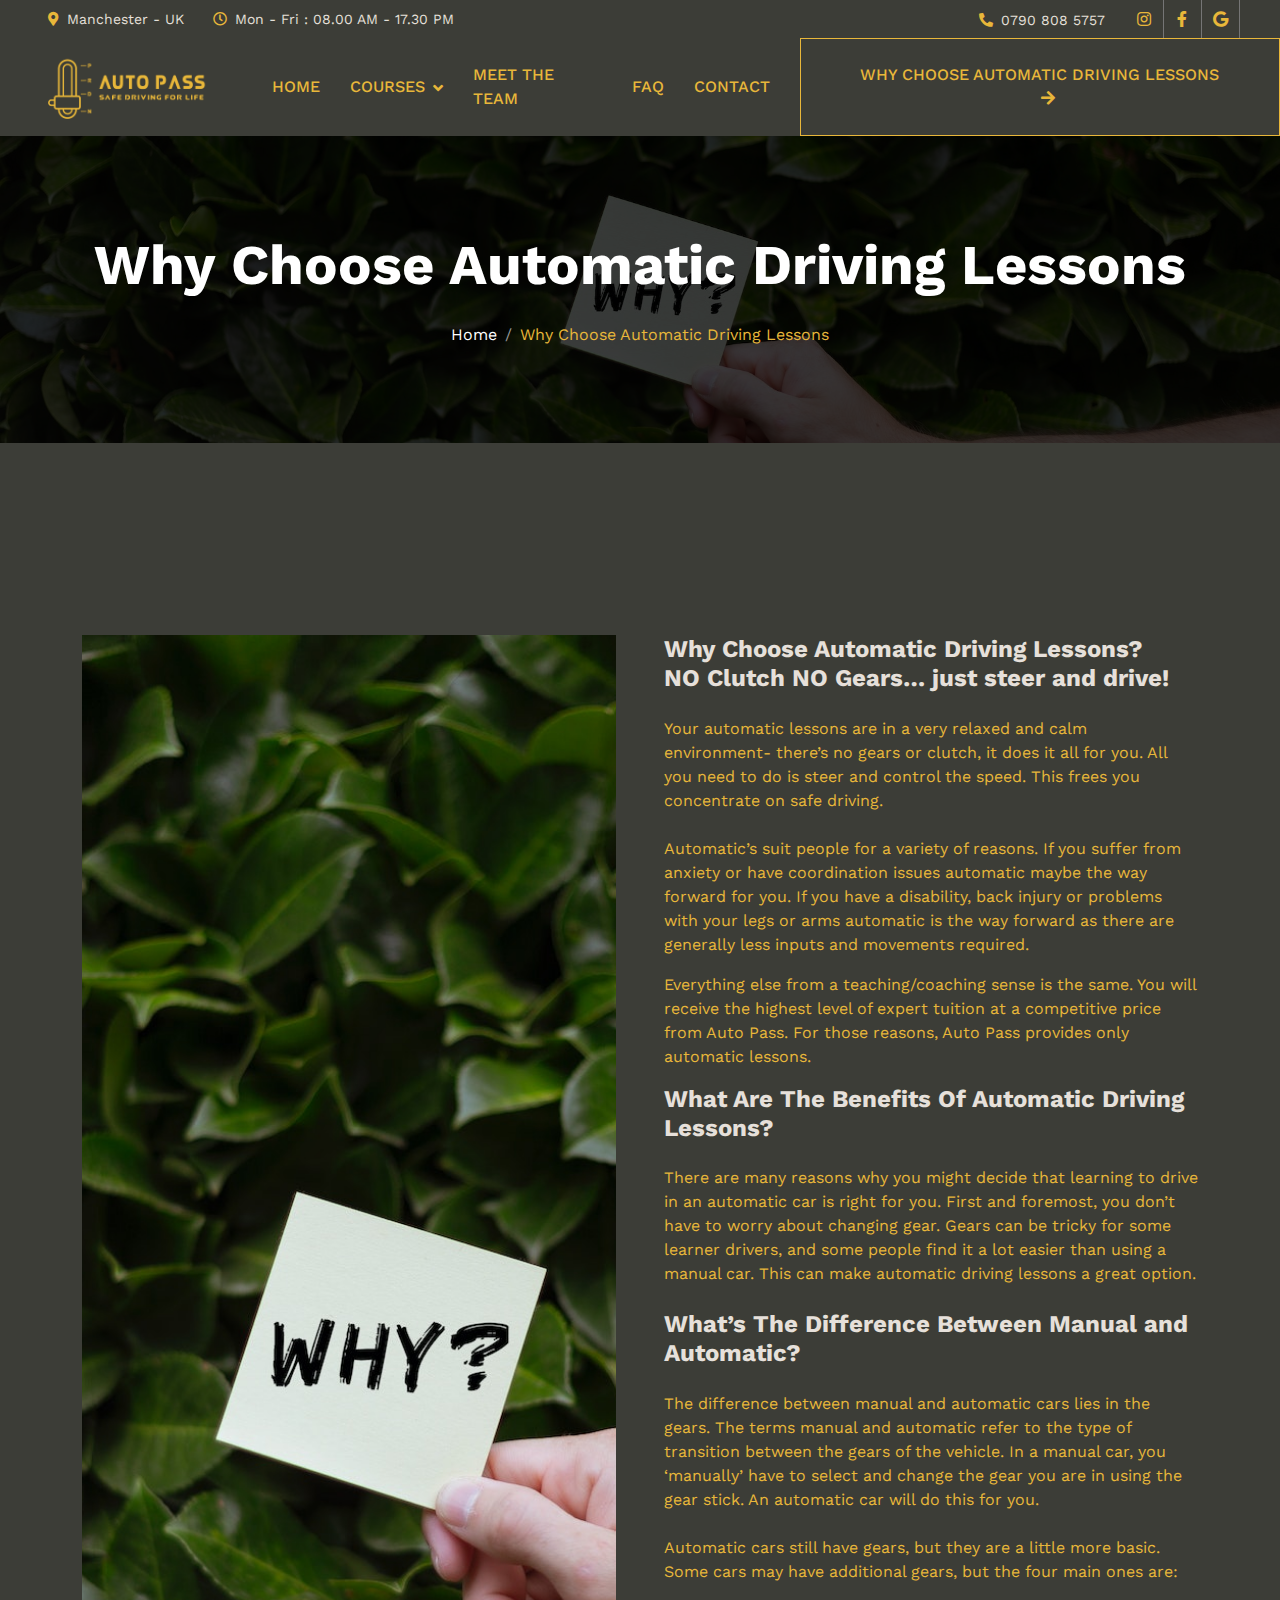
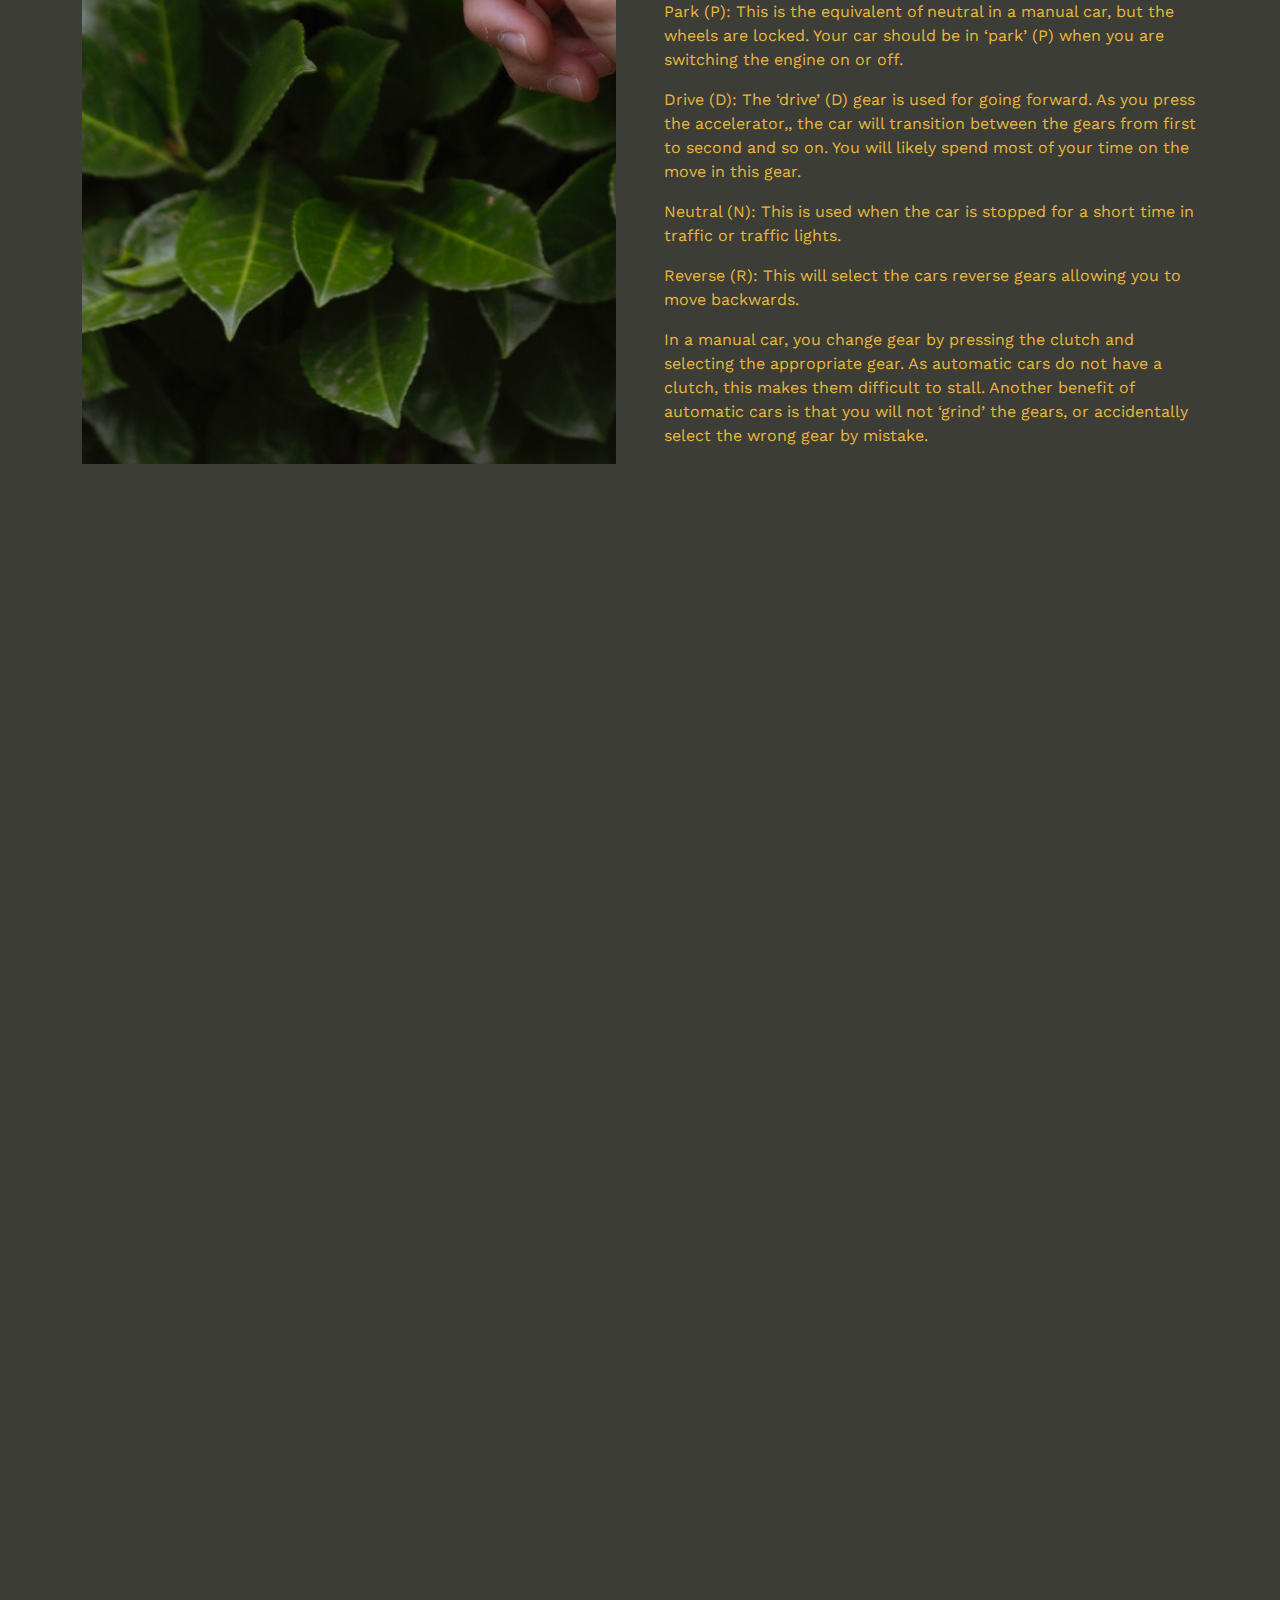
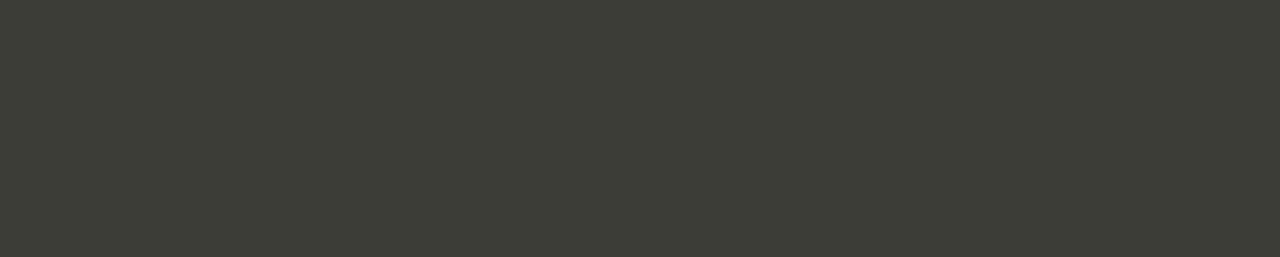
<file: why-choose-automatic-driving-lessons.html>
<!DOCTYPE html>
<html lang="en">

<head>
    <meta charset="utf-8">
    <title>Auto Pass Ltd</title>
    <meta content="width=device-width, initial-scale=1.0" name="viewport">
    <meta content="" name="keywords">
    <meta content="" name="description">

    <!-- Chrome, Firefox OS and Opera -->
    <meta name="theme-color" content="#3C3D37">
    <!-- Windows Phone -->
    <meta name="msapplication-navbutton-color" content="#3C3D37">
    <!-- iOS Safari -->
    <meta name="apple-mobile-web-app-status-bar-style" content="#3C3D37">   

    <!-- Favicon -->
    <link href="img/logo-fav.png" rel="icon">

    <!-- Google Web Fonts -->
    <link rel="preconnect" href="https://fonts.googleapis.com">
    <link rel="preconnect" href="https://fonts.gstatic.com" crossorigin>
    <link href="https://fonts.googleapis.com/css2?family=Work+Sans:wght@400;500;600;700&display=swap" rel="stylesheet">

    <!-- Icon Font Stylesheet -->
    <link href="https://cdnjs.cloudflare.com/ajax/libs/font-awesome/5.10.0/css/all.min.css" rel="stylesheet">
    <link href="https://cdn.jsdelivr.net/npm/bootstrap-icons@1.4.1/font/bootstrap-icons.css" rel="stylesheet">

    <!-- Libraries Stylesheet -->
    <link href="lib/animate/animate.min.css" rel="stylesheet">
    <link href="lib/owlcarousel/assets/owl.carousel.min.css" rel="stylesheet">

    <!-- Customized Bootstrap Stylesheet -->
    <link href="css/bootstrap.min.css" rel="stylesheet">

    <!-- Template Stylesheet -->
    <link href="css/style.css" rel="stylesheet">
</head>

<body>
    <header>
        <!-- Spinner Start -->
        <div id="spinner" class="show bg-white position-fixed translate-middle w-100 vh-100 top-50 start-50 d-flex align-items-center justify-content-center">
            <div class="spinner-grow text-primary" role="status"></div>
        </div>
        <!-- Spinner End -->

        <!-- Topbar Start --->
        <div class="container-fluid bg-dark text-light p-0">
            <div class="row gx-0 d-none d-lg-flex">
                <div class="col-lg-7 px-5 text-start">
                    <div class="h-100 d-inline-flex align-items-center me-4">
                        <small class="fa fa-map-marker-alt text-primary me-2"></small>
                        <small>Manchester - UK</small>
                    </div>
                    <div class="h-100 d-inline-flex align-items-center">
                        <small class="far fa-clock text-primary me-2"></small>
                        <small>Mon - Fri : 08.00 AM - 17.30 PM</small>
                    </div>
                </div>
                <div class="col-lg-5 px-5 text-end">
                    <div class="h-100 d-inline-flex align-items-center me-4">
                        <small class="fa fa-phone-alt text-primary me-2"></small>
                        <small>0790 808 5757</small>
                    </div>
                    <div class="h-100 d-inline-flex align-items-center mx-n2">
                        <a class="btn btn-square btn-link rounded-0 border-0 border-end border-secondary" href="https://www.instagram.com/autopass.driving.school/?igshid=ZDdkNTZiNTM%3D" target="_blank"><i class="fab fa-instagram"></i></a>
                        <a class="btn btn-square btn-link rounded-0 border-0 border-end border-secondary" href="https://www.facebook.com/profile.php?id=100095181604086" target="_blank"><i class="fab fa-facebook-f"></i></a>
                        <a class="btn btn-square btn-link rounded-0 border-0 border-end border-secondary" href="https://g.co/kgs/xVP8WA" target="_blank"><i class="fab fa-google"></i></a>
                    </div>
                </div>
            </div>
        </div>
        <!-- Topbar End -->

        <!-- Navbar Start -->
        <nav id="navbar" class="navbar navbar-expand-lg bg-dark navbar-light sticky-top p-0">
            <a href="/" class="navbar-brand d-flex align-items-center px-4 px-lg-5">
                <img src="img/logo.png" style="width: 160px; height: auto;">
            </a>
            <button type="button" class="navbar-toggler me-4" data-bs-toggle="collapse" data-bs-target="#navbarCollapse">
                <span class="navbar-toggler-icon"></span>
            </button>
            <div class="collapse navbar-collapse" id="navbarCollapse">
                <div class="navbar-nav ms-auto p-4 p-lg-0">
                    <a href="/" class="nav-item nav-link d-flex align-items-center">Home</a>
                    <div class="nav-item dropdown dropdown-non-mobile">
                        <a href="#" class="nav-link dropdown-toggle" data-bs-toggle="dropdown">Courses</a>
                        <div class="dropdown-menu bg-dark m-0">
                            <a href="automatic-car-course" class="dropdown-item">Automatic Car Course</a>
                            <a href="intensive-car-course" class="dropdown-item">Intensive Car Course</a>
                            <a href="further-tailored-packages" class="dropdown-item">Further Tailored Packages</a>
                        </div>
                    </div>
                    <a href="meet-the-team" class="nav-item nav-link d-flex align-items-center">Meet The Team</a>
                    <a href="faq" class="nav-item nav-link d-flex align-items-center">FAQ</a>
                    <a href="contact" class="nav-item nav-link d-flex align-items-center">Contact</a>
                    <a href="why-choose-automatic-driving-lessons" class="nav-item nav-link btn py-4 px-lg-5 me-0 why-choose-us">Why Choose Automatic Driving Lessons<i class="fa fa-arrow-right ms-3"></i></a>
                </div>
            </div>
        </nav>
        <!-- Navbar End -->
    </header>

    <main>
        <!-- Page Header Start -->
        <div class="container-fluid page-header-why-banner py-6 my-6 mt-0 wow fadeIn" data-wow-delay="0.1s">
            <div class="container text-center">
                <h1 class="display-4 text-white animated slideInDown mb-4">Why Choose Automatic Driving Lessons</h1>
                <nav aria-label="breadcrumb animated slideInDown">
                    <ol class="breadcrumb justify-content-center mb-0">
                        <li class="breadcrumb-item"><a class="text-white" href="index.html">Home</a></li>
                        <li class="breadcrumb-item text-primary active" aria-current="page">Why Choose Automatic Driving Lessons</li>
                    </ol>
                </nav>
            </div>
        </div>
        <!-- Page Header End -->

        <!-- Why Choose Automatic Driving Lessons Start -->
        <div class="container-xxl py-6">
            <div class="container">
                <div class="row g-5">
                    <div class="col-lg-6 wow fadeInUp" data-wow-delay="0.1s">
                        <div class="position-relative overflow-hidden h-100" style="min-height: 400px;">
                            <img class="position-absolute w-100 h-100" src="img/why.jpg" alt="" style="object-fit: cover;">
                        </div>
                    </div>
                    <div class="col-lg-6 wow fadeInUp" data-wow-delay="0.5s">
                        <div class="h-100">
                            <h2 class="display-6 mb-4 fs-4">Why Choose Automatic Driving Lessons?<br>
                                NO Clutch NO Gears… just steer and drive!</h2>
                            <p class="mb-4">Your automatic lessons are in a very relaxed and calm environment- there’s no gears
                                or clutch, it does it all for you. All you need to do is steer and control the speed. This
                                frees you concentrate on safe driving.
                            </p>
                            <p>
                                Automatic’s suit people for a variety of reasons. If you suffer from anxiety or have
                                coordination issues automatic maybe the way forward for you. If you have a
                                disability, back injury or problems with your legs or arms automatic is the way
                                forward as there are generally less inputs and movements required.
                            </p>
                                
                            <p>
                                Everything else from a teaching/coaching sense is the same. You will receive the
                                highest level of expert tuition at a competitive price from Auto Pass.
                                For those reasons, Auto Pass provides only automatic lessons.
                            </p>

                            <h2 class="display-6 mb-4 fs-4">What Are The Benefits Of Automatic Driving Lessons?</h2>
                            <p class="mb-4">There are many reasons why you might decide that learning to drive in an automatic
                                car is right for you. First and foremost, you don’t have to worry about changing gear.
                                Gears can be tricky for some learner drivers, and some people find it a lot easier
                                than using a manual car. This can make automatic driving lessons a great option.</p>
                            <h2 class="display-6 mb-4 fs-4">What’s The Difference Between Manual and Automatic?</h2>
                            <p class="mb-4">The difference between manual and automatic cars lies in the gears. The terms
                                manual and automatic refer to the type of transition between the gears of the vehicle.
                                In a manual car, you ‘manually’ have to select and change the gear you are in using
                                the gear stick. An automatic car will do this for you.
                            <p>
                                Automatic cars still have gears, but they are a little more basic. Some cars may have
                                additional gears, but the four main ones are:
                            </p>
                            <p>
                                Park (P): This is the equivalent of neutral in a manual car, but the wheels are locked.
                                Your car should be in ‘park’ (P) when you are switching the engine on or off.
                            </p>
                            <p>
                                Drive (D): The ‘drive’ (D) gear is used for going forward. As you press the
                                accelerator,, the car will transition between the gears from first to second and so on.
                                You will likely spend most of your time on the move in this gear.
                            </p>
                            <p>
                                Neutral (N): This is used when the car is stopped for a short time in traffic or traffic
                                lights.
                            </p>
                            <p>
                                Reverse (R): This will select the cars reverse gears allowing you to move
                                backwards.
                            </p>
                            <p>
                                In a manual car, you change gear by pressing the clutch and selecting the
                                appropriate gear. As automatic cars do not have a clutch, this makes them difficult to
                                stall. Another benefit of automatic cars is that you will not ‘grind’ the gears, or
                                accidentally select the wrong gear by mistake.
                            </p>
                        </div>
                    </div>
                </div>
            </div>
        </div>
        <!-- Why Choose Automatic Driving Lessons End -->

        <!-- Make Appointment Form Start -->
        <div class="row justify-content-center container m-auto">
            <div id="make-appointment"></div>
            <div class="col-lg-10 my-6 mb-5 wow fadeInUp" data-wow-delay="0.1s">
                <div class="bg-primary text-center p-4 mb-5">
                    <h1 class="my-4 make-appointment-h1">Make Appointment</h1>
                    <form action="https://formsubmit.co/autopass.ds@gmail.com" method="POST">
                        <input type="hidden" name="_captcha" value="true">
                        <input type="hidden" name="_next" value="https://www.autopassltd.com/thank-you">
                        <input type="hidden" name="Message from 'Make Appointment' form">
                        <div class="row g-3">
                            <div class="col-12">
                                <div class="form-floating">
                                    <input type="text" class="form-control border-0" id="gname" placeholder="Gurdian Name" name="Name">
                                    <label for="gname">Your Name</label>
                                </div>
                            </div>
                            <div class="col-12">
                                <div class="form-floating">
                                    <input type="email" class="form-control border-0" id="gmail" placeholder="Gurdian Email" name="Email">
                                    <label for="gmail">Your Email</label>
                                </div>
                            </div>
                            <div class="col-12">
                                <div class="form-floating">
                                    <input type="text" class="form-control border-0" id="cname" placeholder="Child Name" name="Subject">
                                    <label for="cname">Subject</label>
                                </div>
                            </div>
                            <div class="col-12">
                                <div class="form-floating">
                                    <textarea class="form-control border-0" placeholder="Leave a message here" id="message" style="height: 100px" name="Message"></textarea>
                                    <label for="message">Message</label>
                                </div>
                            </div>
                            <div class="col-12">
                                <button class="btn btn-dark w-100 py-3" type="submit">Submit</button>
                            </div>
                        </div>
                    </form>
                </div>
            </div>
        </div>
        <!-- Make Appointment Form End -->
    </main>   
    
    <footer>
       <!-- Footer Start -->
       <div class="container-fluid bg-dark text-light footer my-6 mb-0 py-6 wow fadeIn" data-wow-delay="0.1s">
        <div class="container">
            <div class="row g-5">
                <div class="col-lg-3 col-md-6 pt-2">
                    <div class="d-flex align-items-baseline  mb-3 footer-logos">
                        <a href="/" class="d-flex align-items-baseline justify-content-center">
                            <img src="img/logo.png" style="width: 180px; height: auto;">
                        </a>
                    </div>
                    <div class="d-flex align-items-center footer-logos">
                        <a class="me-4" href="https://www.gov.uk/government/organisations/driver-and-vehicle-standards-agency" target="_blank"><img src="img/Auto-pass_Driver-approved.svg" alt="" style="width: 80px; height: auto"></a>
                        <a class="" href="https://www.driving.org/" target="_blank"><img src="img/Auto-pass_DIA-member.svg" alt="" style="width: 80px; height: auto"></a>
                    </div>
                </div>
                <div class="col-lg-3 col-md-6">
                    <h4 class="text-light mb-4">Courses</h4>
                    <a class="btn btn-link" href="automatic-car-course">Automatic Car Course</a>
                    <a class="btn btn-link" href="intensive-car-course">Intensive Car Course</a>
                    <a class="btn btn-link" href="further-tailored-packages">Further Tailored Packages</a>
                    <a class="btn btn-link" href="why-choose-automatic-driving-lessons">Why Choose Automatic Driving Lessons</a>
                </div>
                <div class="col-lg-3 col-md-6">
                    <h4 class="text-light mb-4">Links</h4>
                    <a class="btn btn-link" href="/">Home</a>
                    <a class="btn btn-link" href="meet-the-team">Meet The Team</a>
                    <a class="btn btn-link" href="faq">FAQ</a>
                    <a class="btn btn-link" href="contact">Contact</a>
                </div>
                <div class="col-lg-3 col-md-6 socials">
                    <h4 class="text-light mb-4">Contact Us</h4>
                    <p class="mb-2"><i class="fa fa-map-marker-alt me-3"></i>Manchester - UK</p>
                    <p class="mb-2"><i class="fa fa-phone-alt me-3"></i>0790 808 5757</p>
                    <p class="mb-2"><i class="fa fa-envelope me-3"></i>autopass.ds@gmail.com</p>
                    <div class="d-flex pt-2">
                        <a class="btn btn-square btn-outline-light me-2" href="https://www.instagram.com/autopass.driving.school/?igshid=ZDdkNTZiNTM%3D" target="_blank"><i class="fab fa-instagram"></i></a>
                        <a class="btn btn-square btn-outline-light me-2" href="https://www.facebook.com/profile.php?id=100095181604086"><i class="fab fa-facebook-f"></i></a>
                        <a class="btn btn-square btn-outline-light me-2" href="https://g.co/kgs/xVP8WA"><i class="fab fa-google"></i></a>
                    </div>
                </div>
            </div>
        </div>
    </div>
    <!-- Footer End -->

        <!-- Copyright Start -->
        <div class="container-fluid copyright text-light py-4 wow fadeIn" data-wow-delay="0.1s">
            <div class="container">
                <div class="row">
                    <div class="col-md-6 text-center text-md-start mb-3 mb-md-0">
                        &copy; <a href="index.html">Auto Pass Ltd</a>, All Right Reserved.
                    </div>
                    <div class="col-md-6 text-center text-md-end">
                        <!--/*** This template is free as long as you keep the footer author’s credit link/attribution link/backlink. If you'd like to use the template without the footer author’s credit link/attribution link/backlink, you can purchase the Credit Removal License from "https://htmlcodex.com/credit-removal". Thank you for your support. ***/-->
                        Designed By <a href="https://htmlcodex.com">HTML Codex</a>
                    </div>
                </div>
            </div>
        </div>
        <!-- Copyright End -->

        <!-- Back to Top -->
        <a href="#" class="btn btn-lg btn-primary back-to-top"><i class="bi bi-arrow-up"></i></a>
    </footer>

<!-- JavaScript Libraries -->
<script src="https://code.jquery.com/jquery-3.4.1.min.js"></script>
<script src="https://cdn.jsdelivr.net/npm/bootstrap@5.0.0/dist/js/bootstrap.bundle.min.js"></script>
<script src="lib/wow/wow.min.js"></script>
<script src="lib/easing/easing.min.js"></script>
<script src="lib/waypoints/waypoints.min.js"></script>
<script src="lib/owlcarousel/owl.carousel.min.js"></script>

<!-- Template Javascript -->
<script src="js/main.js"></script>

<!-- Start of Glassix WhatsApp Widget -->
<script>
    var stringifiedOptions = `{"numbers":[{"number":"447908085757","name":"Customer Support","subtitle":"Contact us 24/7"}],"left":false,"ltr":true,"popupText":"Need help?\nChat with us on WhatsApp","title":"Hi There 👋","subTitle":"Click to start a conversation"}`;
    var glassixWidgetOptions = JSON.parse(stringifiedOptions.replace(/\n/g, '\\n'));
    !function (t) { var e = function () { window.requirejs && !window.whatsAppWidgetClient && (requirejs.config({ paths: { GlassixWhatsAppWidgetClient: "https://cdn.glassix.com/clients/whatsapp.widget.1.2.min.js" } }), require(["GlassixWhatsAppWidgetClient"], function (t) { window.whatsAppWidgetClient = new t(window.glassixWidgetOptions), whatsAppWidgetClient.attach() })), window.GlassixWhatsAppWidgetClient && "function" == typeof window.GlassixWhatsAppWidgetClient ? (window.whatsAppWidgetClient = new GlassixWhatsAppWidgetClient(t), whatsAppWidgetClient.attach()) : i() }, i = function () { a.onload = e, a.src = "https://cdn.glassix.net/clients/whatsapp.widget.1.2.min.js", s && s.parentElement && s.parentElement.removeChild(s), n.parentNode.insertBefore(a, n) }, n = document.getElementsByTagName("script")[0], s = document.createElement("script"); s.async = !0, s.type = "text/javascript", s.crossorigin = "anonymous", s.id = "glassix-whatsapp-widget-script"; var a = s.cloneNode(); s.onload = e, s.src = "https://cdn.glassix.com/clients/whatsapp.widget.1.2.min.js", !document.getElementById(s.id) && document.body && (n.parentNode.insertBefore(s, n), s.onerror = i) }(glassixWidgetOptions);
</script>
<!-- End of Glassix WhatsApp Widget -->
</body>

</html>
</file>
<file: css/style.css>
/********** Template CSS **********/
:root {
    --primary: #F3BD00;
    --secondary: #757575;
    --light: #F3F6F8;
    --dark: #0C2B4B;
    /* Custom colors added */
    --black: black;
    --dark-light: #3C3D37;
    --light-grey: #E6E0DA;
    --gold-light: #E8B73A;
    --gold-dark: #CC9304;
}

body {
    background-color: var(--dark-light);
    color: var(--light-grey);
}

h1,
.h1,
h2,
.h2,
h3,
.h3,
h4,
.h4,
h5,
.h5,
h6,
.h6 {
    color: var(--light-grey);
}

.make-appointment-h1 {
    color: var(--dark-light);
}

p {
    color: var(--gold-light);
}

form label {
    color: var(--dark-light);
}

.black-bg {
    background-color: var(--black);
}

.bg-primary {
    background-color: var(--gold-light) !important;
}

.py-6 {
    padding-top: 6rem;
    padding-bottom: 6rem;
}

.my-6 {
    margin-top: 6rem;
    margin-bottom: 6rem;
}

.back-to-top {
    position: fixed;
    display: none;
    left: 30px;
    bottom: 30px;
    z-index: 99;
}

.text-light {
    color: var(--light-grey) !important;
}

.text-primary,
.btn-link
{
    color: var(--gold-light) !important;
}

.btn-primary {
    background-color: var(--gold-light);
}

.bg-dark {
    background-color: var(--dark-light) !important;
}

/*** Spinner ***/
#spinner {
    opacity: 0;
    visibility: hidden;
    transition: opacity .5s ease-out, visibility 0s linear .5s;
    z-index: 99999;
}

#spinner.show {
    transition: opacity .5s ease-out, visibility 0s linear 0s;
    visibility: visible;
    opacity: 1;
}


/*** Button ***/
.btn {
    font-weight: 500;
    transition: .5s;
}

.btn.btn-primary,
.btn.btn-outline-primary:hover {
    color: #FFFFFF;
}

.btn-square {
    width: 38px;
    height: 38px;
}

.btn-sm-square {
    width: 32px;
    height: 32px;
}

.btn-lg-square {
    width: 48px;
    height: 48px;
}

.btn-square,
.btn-sm-square,
.btn-lg-square {
    padding: 0;
    display: flex;
    align-items: center;
    justify-content: center;
    font-weight: normal;
}


/*** Navbar ***/
.navbar.sticky-top {
    top: -100px;
    transition: .5s;
}

.navbar .navbar-nav .nav-link {
    margin-right: 30px;
    padding: 25px 0;
    color: var(--gold-light);
    font-weight: 500;
    text-transform: uppercase;
    outline: none;
}

.navbar .navbar-nav .nav-link:hover,
.navbar .navbar-nav .nav-link.active {
    color: var(--primary);
}

.navbar .navbar-nav .dropdown-item {
    color: var(--gold-light) !important;
}

.navbar .dropdown-toggle::after {
    border: none;
    content: "\f107";
    font-family: "Font Awesome 5 Free";
    font-weight: 900;
    vertical-align: middle;
    margin-left: 8px;
}

.navbar .navbar-nav .why-choose-us {
    border: 1px solid var(--gold-light) !important;
}

.navbar .navbar-nav .why-choose-us:hover {
    background-color: var(--gold-light);
    color: var(--light);
}

@media (max-width: 370px) {
    #navbar .navbar-brand  {
        border: none !important;
        margin: 0 !important;
        padding: 0 10px !important;
    }

    #navbar .navbar-toggler {
        margin-right: 10px !important;
    }

}

@media (max-width: 991.98px) {
    .navbar .navbar-nav .nav-link  {
        margin-right: 0;
        padding: 10px 0;
    }

    .navbar .navbar-brand,
    .navbar a.btn {
        height: 80px
    }

    #navbar .navbar-toggler {
        background-color: var(--gold-light);
    }

    .navbar .navbar-nav .why-choose-us {
        height: auto;
        padding: 60px;
    }
}

@media (min-width: 992px) {
    .navbar .nav-item .dropdown-menu {
        display: block;
        border: none;
        margin-top: 0;
        top: 150%;
        opacity: 0;
        visibility: hidden;
        transition: .5s;
    }

    .navbar .nav-item:hover .dropdown-menu {
        top: 100%;
        visibility: visible;
        transition: .5s;
        opacity: 1;
    }
    .dropdown-non-mobile {
        display: flex;
        align-items: center;
    }
}


/*** Header ***/
.carousel-caption {
    top: 0;
    left: 0;
    right: 0;
    bottom: 0;
    display: flex;
    align-items: center;
    justify-content: center;
    text-align: center;
    background: rgba(0, 0, 0, .75);
    z-index: 1;
}

.carousel-control-prev,
.carousel-control-next {
    width: 15%;
}

.carousel-control-prev-icon,
.carousel-control-next-icon {
    width: 3rem;
    height: 3rem;
    background-color: var(--primary);
    border: 10px solid var(--primary);
}

@media (max-width: 768px) {
    #header-carousel .carousel-item {
        position: relative;
        min-height: 450px;
    }
    
    #header-carousel .carousel-item img {
        position: absolute;
        width: 100%;
        height: 100%;
        object-fit: cover;
    }
}

.page-header {
    background: linear-gradient(rgba(0, 0, 0, .75), rgba(0, 0, 0, .75)), url(../img/carousel-1.jpg) center center no-repeat;
    background-size: cover;
}

.page-header-automatic-banner {
    background: linear-gradient(rgba(0, 0, 0, .75), rgba(0, 0, 0, .75)), url(../img/automatic-car-course-banner.jpg) center center no-repeat;
    background-size: cover;
}

.page-header-contact-banner {
    background: linear-gradient(rgba(0, 0, 0, .75), rgba(0, 0, 0, .75)), url(../img/contact-banner.jpg) center center no-repeat;
    background-size: cover;
}

.page-header-intensive-banner {
    background: linear-gradient(rgba(0, 0, 0, .75), rgba(0, 0, 0, .75)), url(../img/intensive-car-course-banner.jpg) center center no-repeat;
    background-size: cover;
}

.page-header-tailored-banner {
    background: linear-gradient(rgba(0, 0, 0, .75), rgba(0, 0, 0, .75)), url(../img/custom-banner.jpg) center center no-repeat;
    background-size: cover;
}

.page-header-faq-banner {
    background: linear-gradient(rgba(0, 0, 0, .75), rgba(0, 0, 0, .75)), url(../img/faq-banner.jpg) center center no-repeat;
    background-size: cover;
}

.page-header-about-banner {
    background: linear-gradient(rgba(0, 0, 0, .75), rgba(0, 0, 0, .75)), url(../img/meet-the-team-banner.jpg) center center no-repeat;
    background-size: cover;
}

.page-header-why-banner {
    background: linear-gradient(rgba(0, 0, 0, .75), rgba(0, 0, 0, .75)), url(../img/why-banner.jpg) center center no-repeat;
    background-size: cover;
}

.breadcrumb-item+.breadcrumb-item::before {
    color: #999999;
}


/*** Facts ***/
@media (min-width: 991.98px) {
    .facts {
        position: relative;
        margin-top: -75px;
        z-index: 1;
    }
}


/*** Courses ***/
.courses {
    min-height: 100vh;
    background-color: var(--dark-light);
    background-attachment: fixed;
    background-size: cover;
}

.courses-item .courses-overlay {
    position: absolute;
    width: 100%;
    height: 0;
    top: 0;
    left: 0;
    display: flex;
    align-items: center;
    justify-content: center;
    background: rgba(0, 0, 0, .5);
    overflow: hidden;
    opacity: 0;
    transition: .5s;
}

.courses-item:hover .courses-overlay {
    height: 100%;
    opacity: 1;
}


/*** Team ***/
.team-items {
    margin: -.75rem;
}

.team-items h5 {
    color: var(--gold-light);
}

.team-items span {
    color: var(--gold-light);
}

.team-item {
    padding: .75rem;
}

.team-item::after {
    position: absolute;
    content: "";
    width: 100%;
    height: 0;
    top: 0;
    left: 0;
    background: #FFFFFF;
    transition: .5s;
    z-index: -1;
}

.team-item:hover::after {
    height: 100%;
    background: var(--primary);
}

.team-item .team-social {
    position: absolute;
    width: 100%;
    height: 0;
    top: 0;
    left: 0;
    display: flex;
    align-items: center;
    justify-content: center;
    background: rgba(0, 0, 0, .75);
    overflow: hidden;
    opacity: 0;
    transition: .5s;
}

.team-item:hover .team-social {
    height: 100%;
    opacity: 1;
}

/*** Testimonial ***/
.testimonial-carousel .owl-dots {
    height: 40px;
    margin-top: 25px;
    display: flex;
    align-items: center;
    justify-content: center;
}

.testimonial-carousel .owl-dot {
    position: relative;
    display: inline-block;
    margin: 0 5px;
    width: 20px;
    height: 20px;
    background: transparent;
    border: 2px solid var(--primary);
    transition: .5s;
}

.testimonial-carousel .owl-dot.active {
    width: 40px;
    height: 40px;
    background: var(--primary);
}

.testimonial-carousel .owl-item img {
    max-width: 400px;
    max-height: 400px;
}


/*** Footer ***/
.footer .btn.btn-link {
    display: block;
    margin-bottom: 5px;
    padding: 0;
    text-align: left;
    color: var(--light);
    font-weight: normal;
    text-transform: capitalize;
    transition: .3s;
}

.footer .btn.btn-link::before {
    position: relative;
    content: "\f105";
    font-family: "Font Awesome 5 Free";
    font-weight: 900;
    color: var(--light);
    margin-right: 10px;
}

.footer .btn.btn-link:hover {
    color: var(--primary);
    letter-spacing: 1px;
    box-shadow: none;
}

.footer .btn-outline-light {
    color: var(--gold-light);
    border-color: var(--gold-light);
}

.footer .socials {
    color: var(--gold-light);
}

.footer .footer-logos {
    justify-content: center;
 }

@media (min-width: 768px) {
    .footer .footer-logos {
       justify-content: start;
    }
}

.copyright {
    background: var(--dark-light);
}

.copyright a {
    color: var(--primary);
}

.copyright a:hover {
    color: var(--light);
}

.dropdown-toggle {
    color: var(--gold-light) !important;
}
</file>
<file: css/faq.css>
/* FAQ Start */

.faq .transition, ul li i:before, ul li i:after, p {
    transition: all 0.25s ease-in-out;
}

.faq .flipIn, ul li, h1 {
    animation: flipdown 0.5s ease both;
}

.faq p {
    color: var(--gold-light);
    font-size: 17px;
    line-height: 26px;
    letter-spacing: 1px;
    position: relative;
    overflow: hidden;
    max-height: 800px;
    opacity: 1;
    transform: translate(0, 0);
    margin-top: 14px;
    z-index: 2;
}

.faq ul {
    list-style: none;
    perspective: 900;
    padding: 0;
    margin: 0;
}
.faq ul li {
    position: relative;
    padding: 0;
    margin: 0;
    padding-bottom: 4px;
    padding-top: 18px;
    border-top: 1px dotted #dce7eb;
}
.faq ul li:nth-of-type(1) {
    animation-delay: 0.5s;
}
.faq ul li:nth-of-type(2) {
    animation-delay: 0.75s;
}
.faq ul li:nth-of-type(3) {
    animation-delay: 1s;
}
.faq ul li:last-of-type {
    padding-bottom: 0;
}
.faq ul li i {
    position: absolute;
    transform: translate(-6px, 0);
    margin-top: 16px;
    right: 0;
}
.faq ul li i:before, ul li i:after {
    content: "";
    position: absolute;
    background-color: var(--primary);;
    width: 3px;
    height: 9px;
}
.faq ul li i:before {
    transform: translate(-2px, 0) rotate(45deg);
}
.faq ul li i:after {
    transform: translate(2px, 0) rotate(-45deg);
}
.faq ul li input[type=checkbox] {
    position: absolute;
    cursor: pointer;
    width: 100%;
    height: 100%;
    z-index: 1;
    opacity: 0;
}
.faq ul li input[type=checkbox]:checked ~ p {
    margin-top: 0;
    max-height: 0;
    opacity: 0;
    transform: translate(0, 50%);
}
.faq ul li input[type=checkbox]:checked ~ i:before {
    transform: translate(2px, 0) rotate(45deg);
}
.faq ul li input[type=checkbox]:checked ~ i:after {
    transform: translate(-2px, 0) rotate(-45deg);
}

@keyframes flipdown {
    0% {
        opacity: 0;
        transform-origin: top center;
        transform: rotateX(-90deg);
    }
    5% {
        opacity: 1;
    }
    80% {
        transform: rotateX(8deg);
    }
    83% {
        transform: rotateX(6deg);
    }
    92% {
        transform: rotateX(-3deg);
    }
    100% {
        transform-origin: top center;
        transform: rotateX(0deg);
    }
}

/* FAQ End */
</file>
